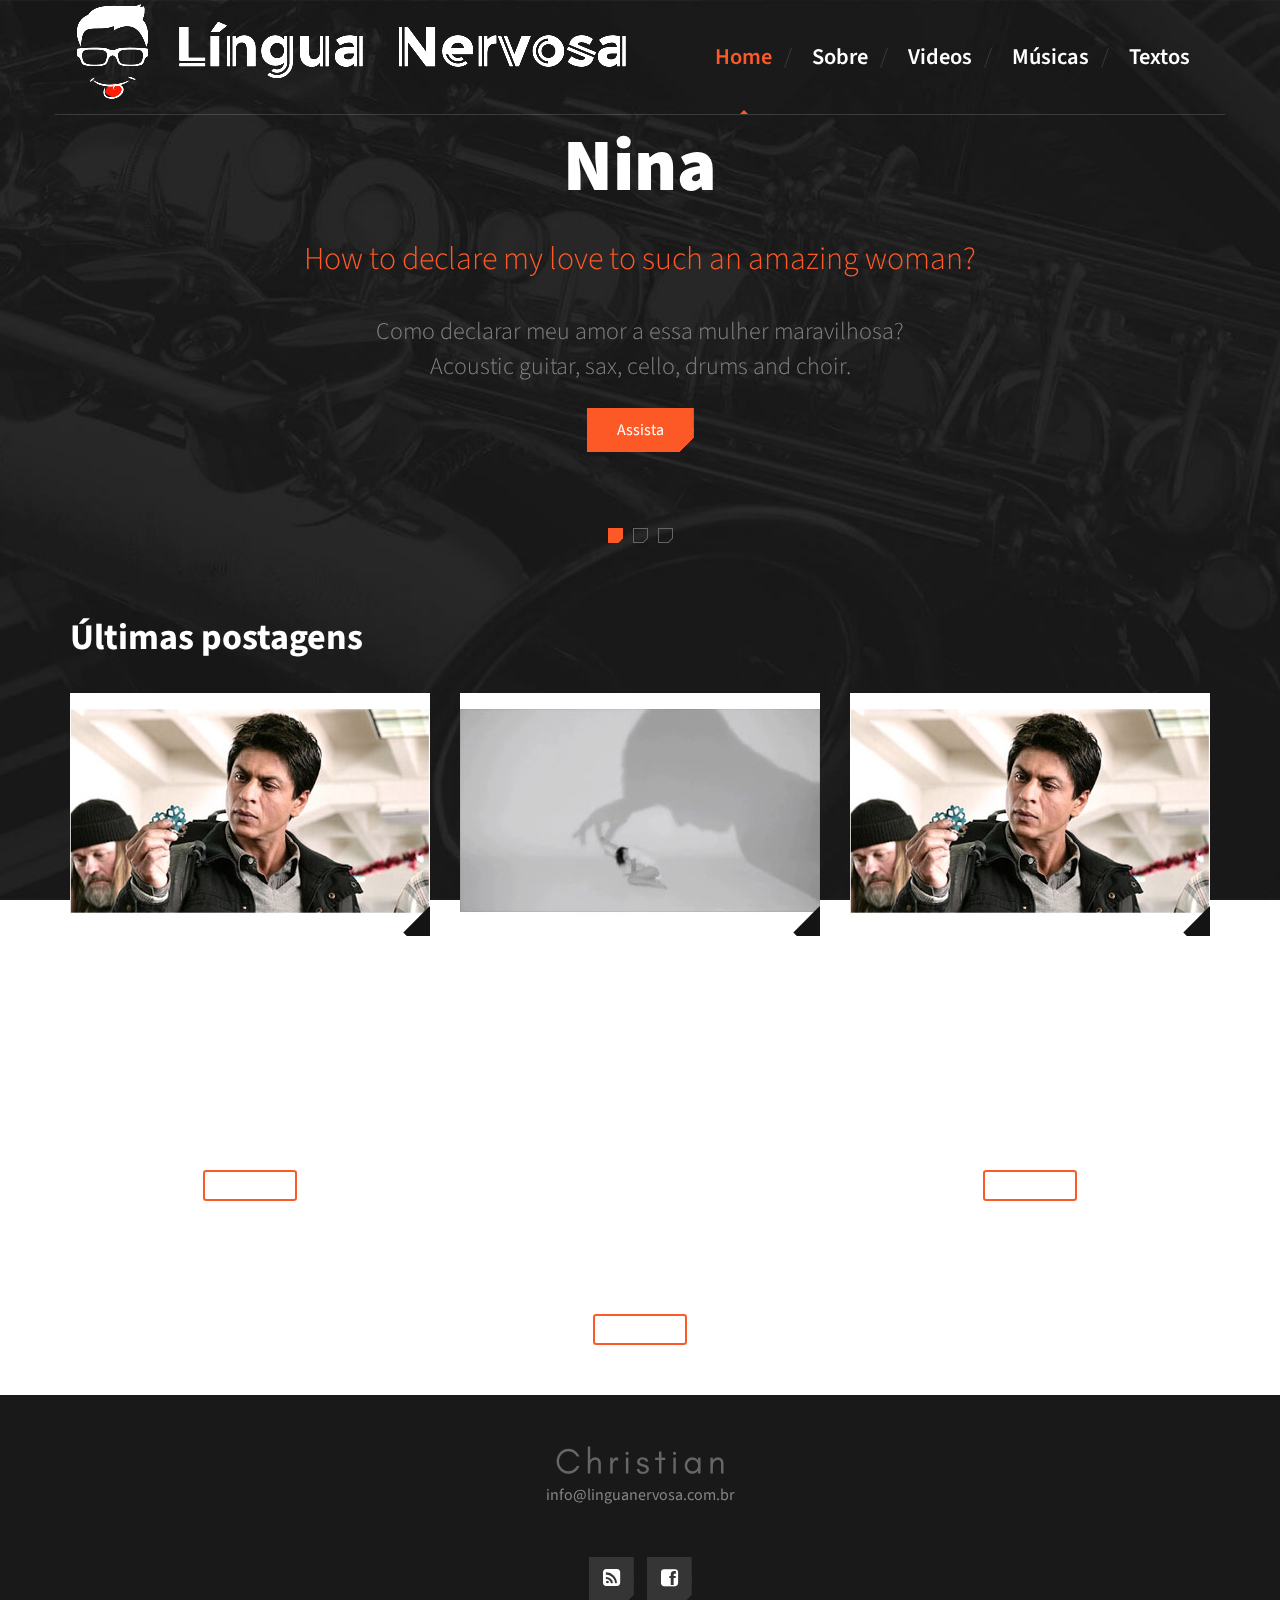
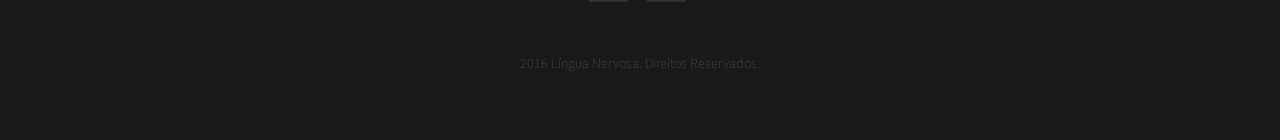
<file: site/workspace/site/WebContent/index.html>
<!DOCTYPE html>
<html lang="pt-BR">
	<head>
		<meta http-equiv="X-UA-Compatible" content="IE=edge">
		<meta name="viewport" content="width=device-width, initial-scale=1.0,maximum-scale=1">

		<meta name="author" content="Christian Peixoto" />
		<meta http-equiv="content-type" content="text/html; charset=utf-8" />
		<meta name="copyright" content="© 2016 Christian Peixoto" />
		<meta name="description" content="Index do Língua nervosa" />
		<meta name="keywords" content="língua nervosa, index, música, vídeo, livros, textos, histórias, contos" />  
		
		<title>Língua Nervosa</title>
		<!-- Loading third party fonts -->
		<link href="http://fonts.googleapis.com/css?family=Source+Sans+Pro:300,400,600,700,900" rel="stylesheet" type="text/css">
		<link href="fonts/font-awesome.min.css" rel="stylesheet" type="text/css">
		<!-- Loading main css file -->
		<link rel="stylesheet" href="css/style.min.css">
		<link rel="stylesheet" href="css/vegas.min.css">

		<link rel="apple-touch-icon" sizes="180x180" href="/apple-touch-icon.png?v=BGBqNkpn4z">
		<link rel="icon" type="image/png" href="/favicon-32x32.png?v=BGBqNkpn4z" sizes="32x32">
		<link rel="icon" type="image/png" href="/favicon-16x16.png?v=BGBqNkpn4z" sizes="16x16">
		<link rel="manifest" href="/manifest.json?v=BGBqNkpn4z">
		<link rel="mask-icon" href="/safari-pinned-tab.svg?v=BGBqNkpn4z" color="#5bbad5">
		<link rel="shortcut icon" href="/favicon.ico?v=BGBqNkpn4z">
		<meta name="theme-color" content="#ffffff">
		
		<!--[if lt IE 9]>
		<script src="js/ie-support/html5.js"></script>
		<script src="js/ie-support/respond.js"></script>
		<![endif]-->

	</head>

	<body class="header-collapse">
		
		<div id="site-content">
			<header class="site-header">
				<div class="container">
					<a href="index.html" id="branding">
						<picture>
						  <source srcset="dummy/logo.png" media="(min-width: 800px)">
						  <img srcset="dummy/logo_small.png" alt="Língua Nervosa Logo">
						</picture>
					</a> <!-- #branding -->
					
					<nav class="main-navigation">
						<button type="button" class="toggle-menu"><i class="fa fa-bars"></i></button>
						<ul class="menu">
							<li class="menu-item current-menu-item"><a href="index.html">Home</a></li>
							<li class="menu-item"><a href="about.html">Sobre</a></li>
							<li class="menu-item"><a href="gallery.html">Videos</a></li>
							<li class="menu-item"><a href="download.html">Músicas</a></li>
							<li class="menu-item"><a href="blog.html">Textos</a></li>
							<!-- 
							<li class="menu-item"><a href="contact.html">Contato</a></li>
							 -->
						</ul> <!-- .menu -->
					</nav> <!-- .main-navigation -->
					<div class="mobile-menu"></div>
				</div>
			</header> <!-- .site-header -->
			
			<div class="hero">
				<div class="slider">
					<ul class="slides">
						<li class="lazy-bg" data-bg-color="transparent">
							<div class="container">
								<h2 class="slide-title">Nina</h2>
								<h3 class="slide-subtitle">How to declare my love to such an amazing woman?</h3>
								<p class="slide-desc">Como declarar meu amor a essa mulher maravilhosa? <br />Acoustic guitar, sax, cello, drums and choir.</p>

								<a href="gallery.html" class="button cut-corner">Assista</a>
							</div>
						</li>
						<li class="lazy-bg" data-bg-color="transparent">
							<div class="container">
								<h2 class="slide-title">I won't be your lover</h2>
								<h3 class="slide-subtitle">I will rule my own life without you</h3>
								<p class="slide-desc">Vou governar minha vida sem você. <br>Guitars, bass, drums and choir.</p>

								<a href="download.html" class="button cut-corner">Ouça</a>
							</div>
						</li>
						<li class="lazy-bg" data-bg-color="transparent">
							<div class="container">
								<h2 class="slide-title">A alternativa de Roberto</h2>
								<h3 class="slide-subtitle">Inspirado no filme De caso com o acaso, de 1998</h3>
								<p class="slide-desc">Em outro universo, Roberto preferiria sorvete a picolés.<br />Não gostaria de uvas, mas adoraria morangos...</p>

								<a href="blogpage.html?id=3" class="button cut-corner">Leia</a>
							</div>
						</li>
					</ul>
				</div>
			</div>
			
			<main class="main-content">
				<!-- 
				<div class="fullwidth-block testimonial-section">
					<div class="container">
						<div class="quote-slider">
							<ul class="slides">
								<li>
									<blockquote>
										<p>"Sed ut perspiciatis unde omnis iste natus error sit voluptatem accusantium doloremque laudantium totam rem aperiam eaque ipsa quae ab illo inventore veritatis et quasi architecto beatae vitae dicta sunt explicabo"</p>
										<cite>John Smith</cite>
										<span>Corporation CEO, books author</span>
									</blockquote>
								</li>
								<li>
									<blockquote>
										<p>"Iste natus error sit voluptatem accusantium doloremque laudantium totam rem aperiam eaque ipsa quae ab illo inventore veritatis et quasi architecto beatae vitae dicta sunt explicabo"</p>
										<cite>John Smith</cite>
										<span>Corporation CEO, books author</span>
									</blockquote>
								</li>
							</ul>
						</div>
					</div>
				</div>
				-->
				<!-- .testimonial-section -->

				<!-- 
				<div class="fullwidth-block upcoming-event-section" data-bg-color="#191919">
					<div class="container">
						<header class="section-header">
							<h2 class="section-title">Upcoming events</h2>

							<div class="event-nav">
								<a class="prev" id="event-prev" href="#"><i class="fa fa-caret-left"></i></a>
	    						<a class="next" id="event-next" href="#"><i class="fa fa-caret-right"></i></a>
							</div> 

						</header> 
						<div class="event-carousel">
							
							<div class="event">
								<div class="entry-date">
									<div class="date">23</div>
									<span class="month">Jun</span>
								</div>
								<h2 class="entry-title"><a href="#">Sed et persipiatis unde omnis iste natus</a></h2>
								<p>Lorem ipsum dolor sit amet, consectetur adipisicing elit. Aliquid temporibus quos aspernatur</p>
							</div> 
							
							
							<div class="event">
								<div class="entry-date">
									<div class="date">23</div>
									<span class="month">Jun</span>
								</div>
								<h2 class="entry-title"><a href="#">Sed et persipiatis unde omnis iste natus</a></h2>
								<p>Lorem ipsum dolor sit amet, consectetur adipisicing elit. Aliquid temporibus quos aspernatur</p>
							</div> 
							
							
							<div class="event">
								<div class="entry-date">
									<div class="date">23</div>
									<span class="month">Jun</span>
								</div>
								<h2 class="entry-title"><a href="#">Sed et persipiatis unde omnis iste natus</a></h2>
								<p>Lorem ipsum dolor sit amet, consectetur adipisicing elit. Aliquid temporibus quos aspernatur</p>
							</div> 
							
							
							<div class="event">
								<div class="entry-date">
									<div class="date">23</div>
									<span class="month">Jun</span>
								</div>
								<h2 class="entry-title"><a href="#">Sed et persipiatis unde omnis iste natus</a></h2>
								<p>Lorem ipsum dolor sit amet, consectetur adipisicing elit. Aliquid temporibus quos aspernatur </p>
							</div> 
							
							
							<div class="event">
								<div class="entry-date">
									<div class="date">23</div>
									<span class="month">Jun</span>
								</div>
								<h2 class="entry-title"><a href="#">Sed et persipiatis unde omnis iste natus</a></h2>
								<p>Lorem ipsum dolor sit amet, consectetur adipisicing elit. Aliquid temporibus quos aspernatur </p>
							</div>
							
						</div> 
					</div> 
				</div> 
				 -->
				<!-- .upcoming-event-section -->

				<div class="fullwidth-block why-chooseus-section">
					<div class="container">
						<h2 class="section-title">Últimas postagens</h2>

						<div class="row">
							<div class="col-md-4">
								<div class="feature">
									<figure class="cut-corner">
											<img class="blogpage-image-1" src="dummy/branco.jpg" alt="">
									</figure>
									<h3 class="feature-title blogpage-title-1">Carregando</h3>
									<div class="blogpage-text-1">
										<p>...</p>
									</div>
									<a class="btn btn-xs blogpage-link-1" href="blogpage.html?id=1">Continue lendo... </a>
								</div> <!-- .feature -->
							</div>
							<div class="col-md-4">
								<div class="feature">
									<figure class="cut-corner">
										<img class="blogpage-image-2" src="dummy/branco.jpg" alt="">
									</figure>
									<h3 class="feature-title blogpage-title-2">Carregando</h3>
									<div class="blogpage-text-2">
										<p>...</p>
									</div>
									<a class="btn btn-xs blogpage-link-2" href="blogpage.html?id=2">Continue lendo...</a>
								</div> <!-- .feature -->
							</div>
							<div class="col-md-4">
								<div class="feature">
									<figure class="cut-corner">
										<img class="blogpage-image-3" src="dummy/branco.jpg" alt="">
									</figure>
									<h3 class="feature-title blogpage-title-3">Carregando</h3>
									<div class="blogpage-text-3">
										<p>...</p>
									</div>
									<a class="btn btn-xs blogpage-link-3" href="blogpage.html?id=3">Continue lendo...</a>
								</div> <!-- .feature -->
							</div>
						</div>
					</div> <!-- .container -->
				</div> <!-- .why-chooseus-section -->
			</main> <!-- .main-content -->

			<footer class="site-footer">
				<div class="container">
					<img src="dummy/logo-footer.png" alt="Língua Nervosa">
					
					<address>
						<a href="mailto:info@linguanervosa.com.br">info@linguanervosa.com.br</a> 
					</address> 
					
					<!-- 
					<form action="#" class="newsletter-form">
						<input type="email" placeholder="Enter your email to join newsletter...">
						<input type="submit" class="button cut-corner" value="Subscribe">
					</form> 
					 -->
					<!-- .newsletter-form -->
					
					<div class="social-links">
						<a href="feed.xml"><i class="fa fa-rss-square"></i></a>
						<a href="https://www.facebook.com/nervoustongue/" target="_blank"><i class="fa fa-facebook-square"></i></a>
					<!-- 
						<a href="#"><i class="fa fa-twitter"></i></a>
						<a href="#"><i class="fa fa-google-plus"></i></a>
						<a href="#"><i class="fa fa-pinterest"></i></a>
					 -->
					</div> 
					<!-- .social-links -->
					
					<p class="copy">2016 Língua Nervosa. Direitos Reservados.</p>
				</div>
			</footer> <!-- .site-footer -->

		</div> <!-- #site-content -->

		<script src="js/jquery-1.11.1.min.js"></script>
		<script src="js/plugins.min.js"></script>
		<script src="js/app.min.js"></script>
		<script src="js/vegas.min.js"></script>
		<script type="text/javascript">
		$(function(){
			var page = "8";
			var qtdItemByPage = 3;
			var item3 = parseInt(page) * qtdItemByPage;
			var item2 = item3 - 1;
			var item1 = item3 - 2;			
			
			$.getJSON( "blog/page-"+item1.toString()+".json", function( data ) {
				$( ".blogpage-title-1" ).html( data.title );					  
				$( ".blogpage-image-1" ).attr( "src", "blog/img/" + data.image + ".jpg" );					  
				$( ".blogpage-text-1" ).html( data.piece );	
				$( ".blogpage-link-1" ).attr( "href","blogpage.html?id="+item1.toString()+"&page="+page );					  
			});
			
			$.getJSON( "blog/page-"+item2.toString()+".json", function( data ) {
				$( ".blogpage-title-2" ).html( data.title );					  
				$( ".blogpage-image-2" ).attr( "src", "blog/img/" + data.image + ".jpg" );					  
				$( ".blogpage-text-2" ).html( data.piece );					  
				$( ".blogpage-link-2" ).attr( "href","blogpage.html?id="+item2.toString()+"&page="+page );					  
			});
		
			$.getJSON( "blog/page-"+item3.toString()+".json", function( data ) {
				$( ".blogpage-title-3" ).html( data.title );					  
				$( ".blogpage-image-3" ).attr( "src", "blog/img/" + data.image + ".jpg" );					  
				$( ".blogpage-text-3" ).html( data.piece );					  
				$( ".blogpage-link-3" ).attr( "href","blogpage.html?id="+item3.toString()+"&page="+page );					  
			});
			
		});
		</script>		
		<script>
		  (function(i,s,o,g,r,a,m){i['GoogleAnalyticsObject']=r;i[r]=i[r]||function(){
		  (i[r].q=i[r].q||[]).push(arguments)},i[r].l=1*new Date();a=s.createElement(o),
		  m=s.getElementsByTagName(o)[0];a.async=1;a.src=g;m.parentNode.insertBefore(a,m)
		  })(window,document,'script','https://www.google-analytics.com/analytics.js','ga');
		
		  ga('create', 'UA-86122482-1', 'auto');
		  ga('send', 'pageview');		
		</script>		

	</body>

</html>
</file>
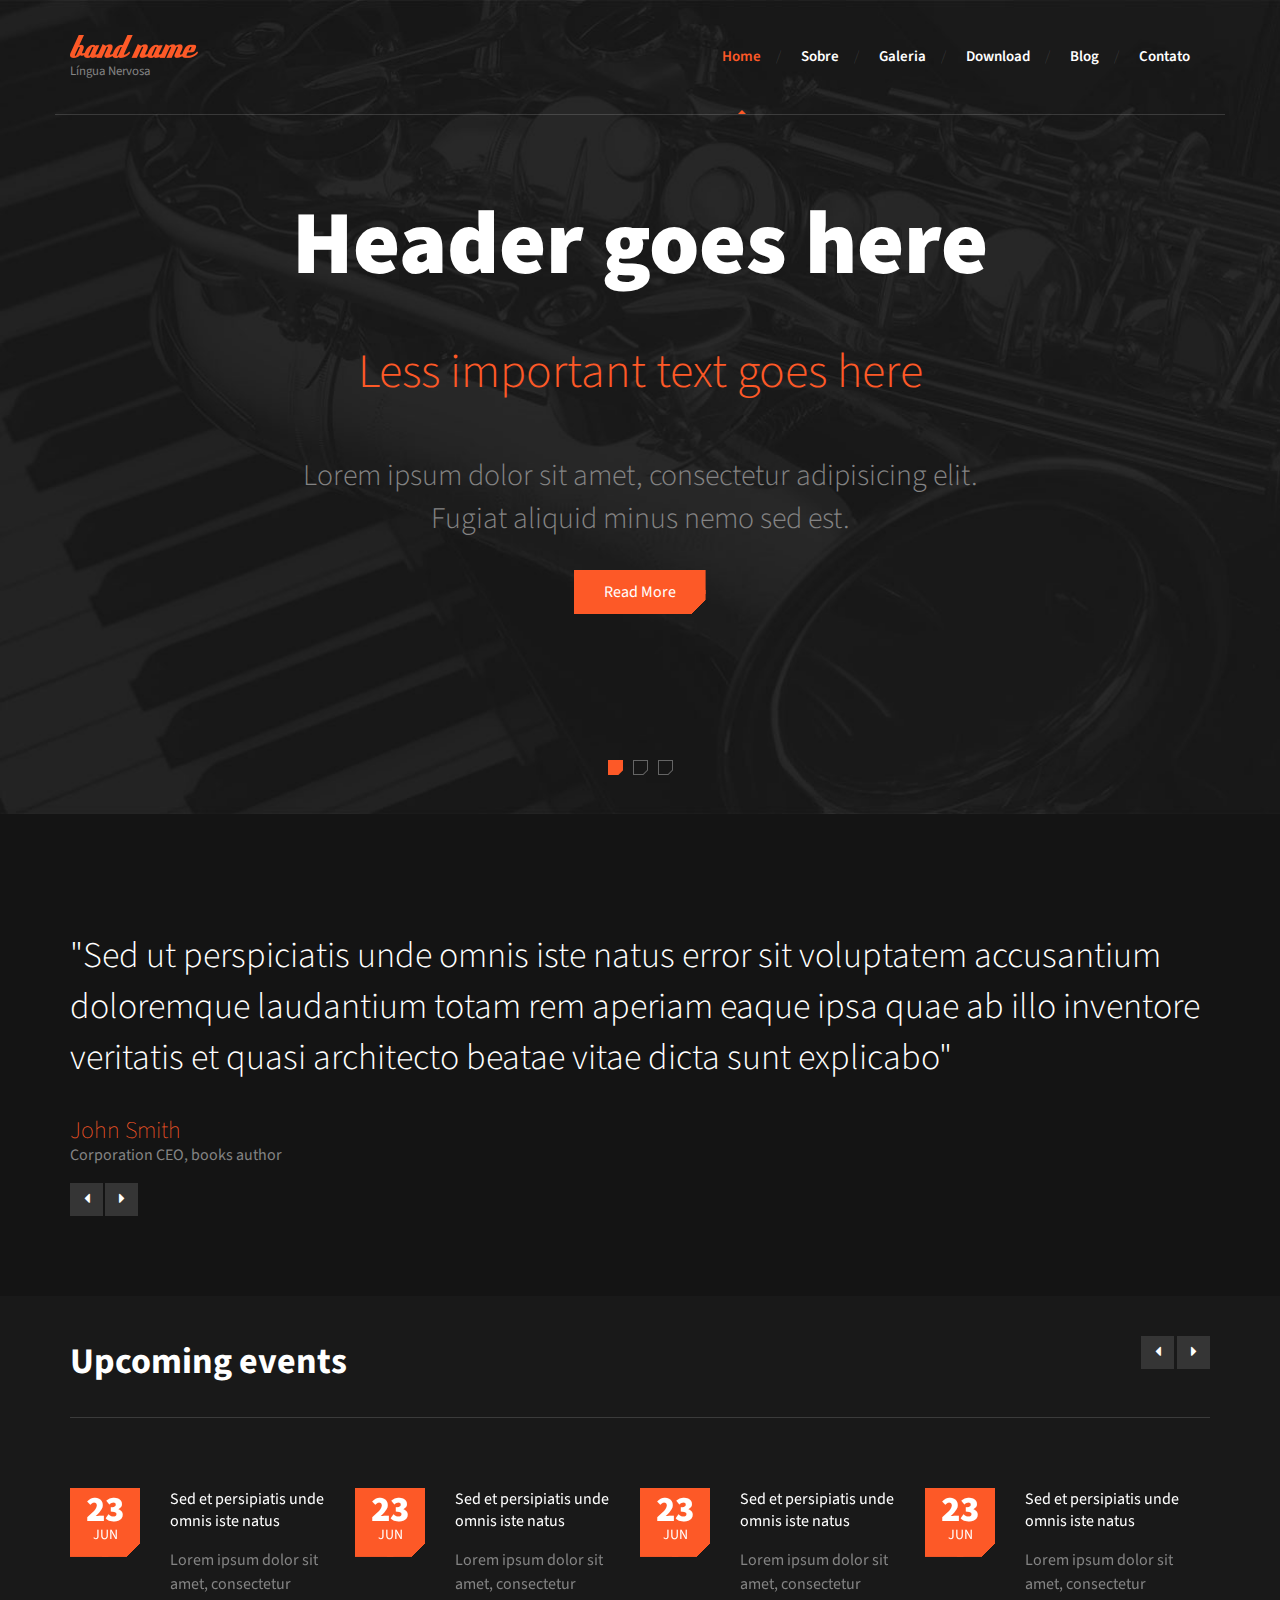
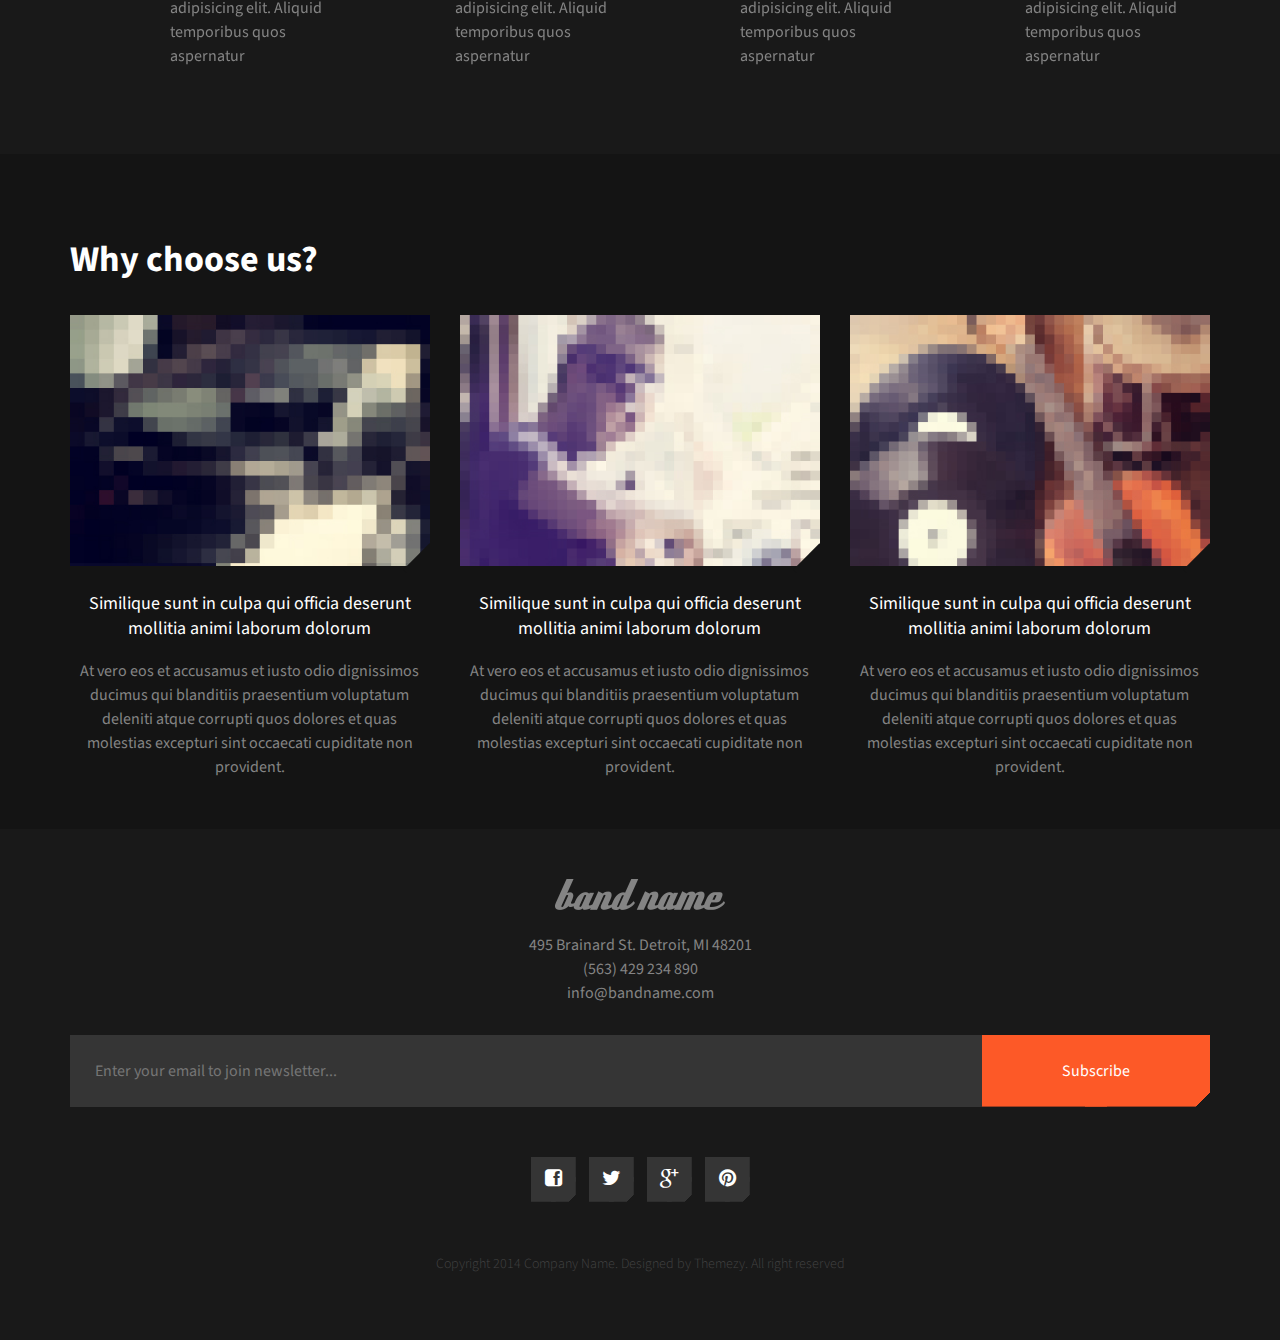
<file: site/workspace/.metadata/.plugins/org.eclipse.wst.server.core/tmp0/site/index.html>
<!DOCTYPE html>
<html lang="en">
	<head>
		<meta charset="UTF-8">
		<meta http-equiv="X-UA-Compatible" content="IE=edge">
		<meta name="viewport" content="width=device-width, initial-scale=1.0,maximum-scale=1">
		
		<title>Língua Nervosa</title>
		<!-- Loading third party fonts -->
		<link href="http://fonts.googleapis.com/css?family=Source+Sans+Pro:300,400,600,700,900" rel="stylesheet" type="text/css">
		<link href="fonts/font-awesome.min.css" rel="stylesheet" type="text/css">
		<!-- Loading main css file -->
		<link rel="stylesheet" href="style.css">
		
		<!--[if lt IE 9]>
		<script src="js/ie-support/html5.js"></script>
		<script src="js/ie-support/respond.js"></script>
		<![endif]-->

	</head>

	<body class="header-collapse">
		
		<div id="site-content">
			<header class="site-header">
				<div class="container">
					<a href="index.html" id="branding">
						<img src="dummy/logo.png" alt="Site Title">
						<small class="site-description">Língua Nervosa</small>
					</a> <!-- #branding -->
					
					<nav class="main-navigation">
						<button type="button" class="toggle-menu"><i class="fa fa-bars"></i></button>
						<ul class="menu">
							<li class="menu-item current-menu-item"><a href="index.html">Home</a></li>
							<li class="menu-item"><a href="about.html">Sobre</a></li>
							<li class="menu-item"><a href="gallery.html">Galeria</a></li>
							<li class="menu-item"><a href="download.html">Download</a></li>
							<li class="menu-item"><a href="blog.html">Blog</a></li>
							<li class="menu-item"><a href="contact.html">Contato</a></li>
						</ul> <!-- .menu -->
					</nav> <!-- .main-navigation -->
					<div class="mobile-menu"></div>
				</div>
			</header> <!-- .site-header -->
			
			<div class="hero">
				<div class="slider">
					<ul class="slides">
						<li class="lazy-bg" data-background="dummy/slide-1.jpg">
							<div class="container">
								<h2 class="slide-title">Header goes here</h2>
								<h3 class="slide-subtitle">Less important text goes here</h3>
								<p class="slide-desc">Lorem ipsum dolor sit amet, consectetur adipisicing elit. <br>Fugiat aliquid minus nemo sed est.</p>

								<a href="#" class="button cut-corner">Read More</a>
							</div>
						</li>
						<li class="lazy-bg" data-background="dummy/slide-2.jpg">
							<div class="container">
									<h2 class="slide-title">Header goes here</h2>
									<h3 class="slide-subtitle">Less important text goes here</h3>
									<p class="slide-desc">Lorem ipsum dolor sit amet, consectetur adipisicing elit. <br>Fugiat aliquid minus nemo sed est.</p>

									<a href="#" class="button cut-corner">Read More</a>
							</div>
						</li>
						<li class="lazy-bg" data-background="dummy/slide-3.jpg">
							<div class="container">
									<h2 class="slide-title">Header goes here</h2>
									<h3 class="slide-subtitle">Less important text goes here</h3>
									<p class="slide-desc">Lorem ipsum dolor sit amet, consectetur adipisicing elit. <br>Fugiat aliquid minus nemo sed est.</p>

									<a href="#" class="button cut-corner">Read More</a>
							</div>
						</li>
					</ul>
				</div>
			</div>
			
			<main class="main-content">
				<div class="fullwidth-block testimonial-section">
					<div class="container">
						<div class="quote-slider">
							<ul class="slides">
								<li>
									<blockquote>
										<p>"Sed ut perspiciatis unde omnis iste natus error sit voluptatem accusantium doloremque laudantium totam rem aperiam eaque ipsa quae ab illo inventore veritatis et quasi architecto beatae vitae dicta sunt explicabo"</p>
										<cite>John Smith</cite>
										<span>Corporation CEO, books author</span>
									</blockquote>
								</li>
								<li>
									<blockquote>
										<p>"Iste natus error sit voluptatem accusantium doloremque laudantium totam rem aperiam eaque ipsa quae ab illo inventore veritatis et quasi architecto beatae vitae dicta sunt explicabo"</p>
										<cite>John Smith</cite>
										<span>Corporation CEO, books author</span>
									</blockquote>
								</li>
							</ul>
						</div>
					</div>
				</div> <!-- .testimonial-section -->

				<div class="fullwidth-block upcoming-event-section" data-bg-color="#191919">
					<div class="container">
						<header class="section-header">
							<h2 class="section-title">Upcoming events</h2>

							<div class="event-nav">
								<a class="prev" id="event-prev" href="#"><i class="fa fa-caret-left"></i></a>
	    						<a class="next" id="event-next" href="#"><i class="fa fa-caret-right"></i></a>
							</div> <!-- .event-nav -->

						</header> <!-- .section-header -->
						<div class="event-carousel">
							
							<div class="event">
								<div class="entry-date">
									<div class="date">23</div>
									<span class="month">Jun</span>
								</div>
								<h2 class="entry-title"><a href="#">Sed et persipiatis unde omnis iste natus</a></h2>
								<p>Lorem ipsum dolor sit amet, consectetur adipisicing elit. Aliquid temporibus quos aspernatur</p>
							</div> <!-- .event -->
							
							
							<div class="event">
								<div class="entry-date">
									<div class="date">23</div>
									<span class="month">Jun</span>
								</div>
								<h2 class="entry-title"><a href="#">Sed et persipiatis unde omnis iste natus</a></h2>
								<p>Lorem ipsum dolor sit amet, consectetur adipisicing elit. Aliquid temporibus quos aspernatur</p>
							</div> <!-- .event -->
							
							
							<div class="event">
								<div class="entry-date">
									<div class="date">23</div>
									<span class="month">Jun</span>
								</div>
								<h2 class="entry-title"><a href="#">Sed et persipiatis unde omnis iste natus</a></h2>
								<p>Lorem ipsum dolor sit amet, consectetur adipisicing elit. Aliquid temporibus quos aspernatur</p>
							</div> <!-- .event -->
							
							
							<div class="event">
								<div class="entry-date">
									<div class="date">23</div>
									<span class="month">Jun</span>
								</div>
								<h2 class="entry-title"><a href="#">Sed et persipiatis unde omnis iste natus</a></h2>
								<p>Lorem ipsum dolor sit amet, consectetur adipisicing elit. Aliquid temporibus quos aspernatur </p>
							</div> <!-- .event -->
							
							
							<div class="event">
								<div class="entry-date">
									<div class="date">23</div>
									<span class="month">Jun</span>
								</div>
								<h2 class="entry-title"><a href="#">Sed et persipiatis unde omnis iste natus</a></h2>
								<p>Lorem ipsum dolor sit amet, consectetur adipisicing elit. Aliquid temporibus quos aspernatur </p>
							</div> <!-- .event -->
							
						</div> <!-- .event-carousel -->
					</div> <!-- .container -->
				</div> <!-- .upcoming-event-section -->

				<div class="fullwidth-block why-chooseus-section">
					<div class="container">
						<h2 class="section-title">Why choose us?</h2>

						<div class="row">
							<div class="col-md-4">
								<div class="feature">
									<figure class="cut-corner">
										<img src="dummy/medium-image-1.jpg" alt="">
									</figure>
									<h3 class="feature-title">Similique sunt in culpa qui officia deserunt mollitia animi laborum dolorum</h3>
									<p>At vero eos et accusamus et iusto odio dignissimos ducimus qui blanditiis praesentium voluptatum deleniti atque corrupti quos dolores et quas molestias excepturi sint occaecati cupiditate non provident.</p>
								</div> <!-- .feature -->
							</div>
							<div class="col-md-4">
								<div class="feature">
									<figure class="cut-corner">
										<img src="dummy/medium-image-2.jpg" alt="">
									</figure>
									<h3 class="feature-title">Similique sunt in culpa qui officia deserunt mollitia animi laborum dolorum</h3>
									<p>At vero eos et accusamus et iusto odio dignissimos ducimus qui blanditiis praesentium voluptatum deleniti atque corrupti quos dolores et quas molestias excepturi sint occaecati cupiditate non provident.</p>
								</div> <!-- .feature -->
							</div>
							<div class="col-md-4">
								<div class="feature">
									<figure class="cut-corner">
										<img src="dummy/medium-image-3.jpg" alt="">
									</figure>
									<h3 class="feature-title">Similique sunt in culpa qui officia deserunt mollitia animi laborum dolorum</h3>
									<p>At vero eos et accusamus et iusto odio dignissimos ducimus qui blanditiis praesentium voluptatum deleniti atque corrupti quos dolores et quas molestias excepturi sint occaecati cupiditate non provident.</p>
								</div> <!-- .feature -->
							</div>
						</div>
					</div> <!-- .container -->
				</div> <!-- .why-chooseus-section -->
			</main> <!-- .main-content -->

			<footer class="site-footer">
				<div class="container">
					<img src="dummy/logo-footer.png" alt="Site Name">
					
					<address>
						<p>495 Brainard St. Detroit, MI 48201 <br><a href="tel:354543543">(563) 429 234 890</a> <br> <a href="mailto:info@bandname.com">info@bandname.com</a></p> 
					</address> 
					
					<form action="#" class="newsletter-form">
						<input type="email" placeholder="Enter your email to join newsletter...">
						<input type="submit" class="button cut-corner" value="Subscribe">
					</form> <!-- .newsletter-form -->
					
					<div class="social-links">
						<a href="#"><i class="fa fa-facebook-square"></i></a>
						<a href="#"><i class="fa fa-twitter"></i></a>
						<a href="#"><i class="fa fa-google-plus"></i></a>
						<a href="#"><i class="fa fa-pinterest"></i></a>
					</div> <!-- .social-links -->
					
					<p class="copy">Copyright 2014 Company Name. Designed by Themezy. All right reserved</p>
				</div>
			</footer> <!-- .site-footer -->

		</div> <!-- #site-content -->

		<script src="js/jquery-1.11.1.min.js"></script>		
		<script src="js/plugins.js"></script>
		<script src="js/app.js"></script>
		
	</body>

</html>
</file>
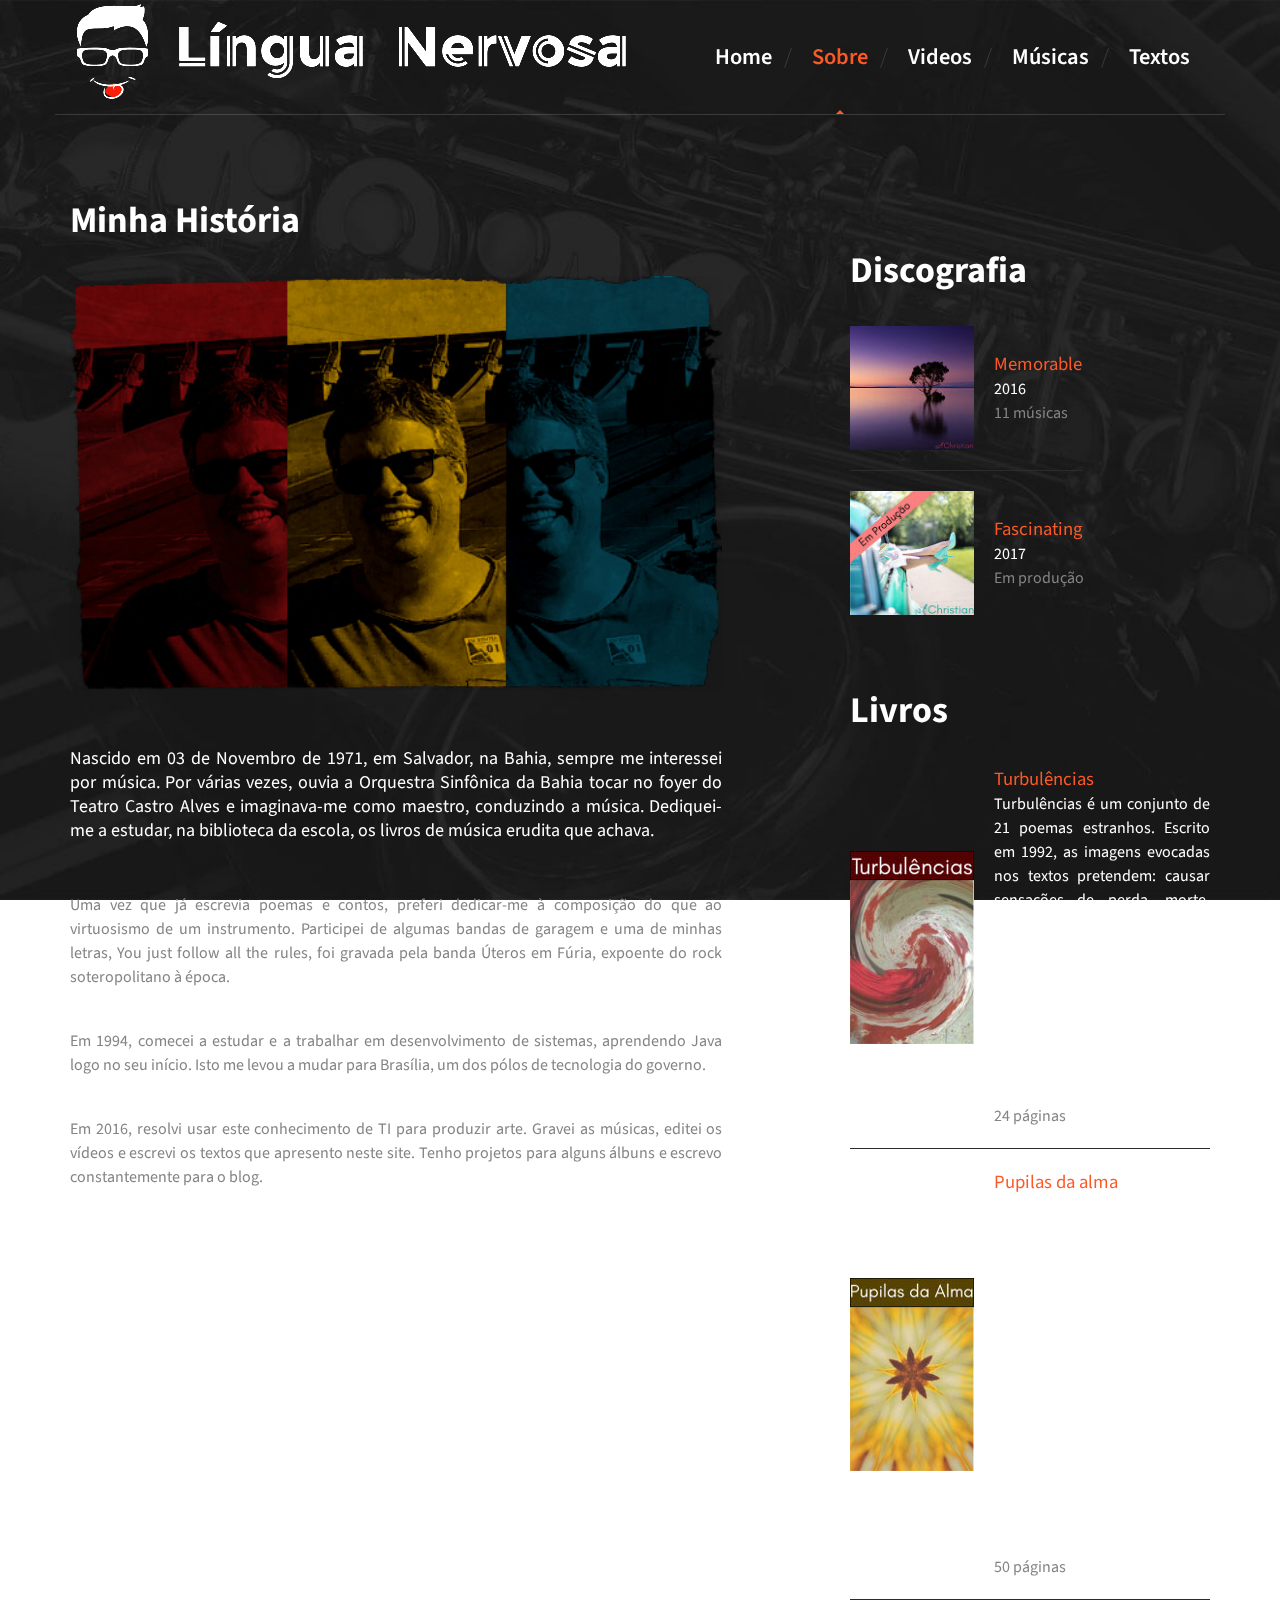
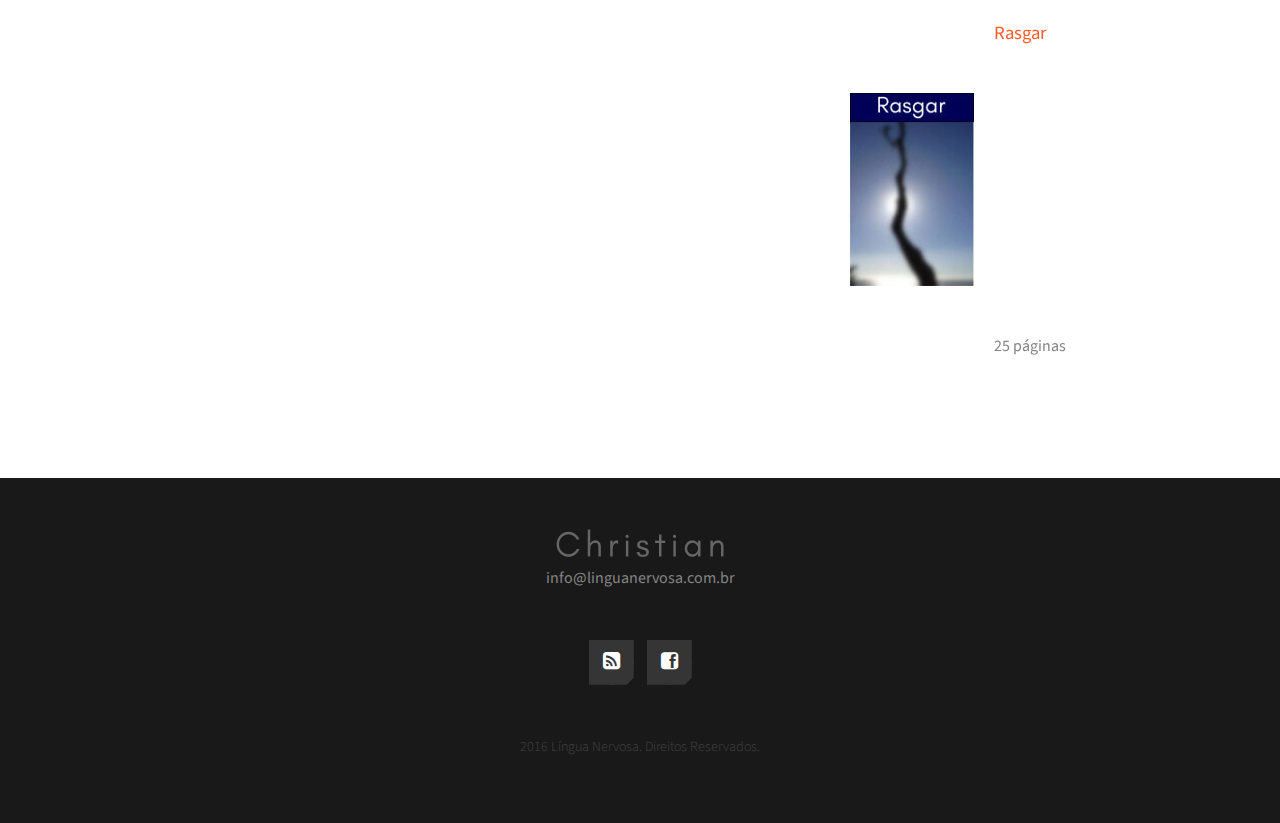
<file: site/workspace/site/WebContent/about.html>
<!DOCTYPE html>
<html lang="pt-BR">
	<head>
		<meta http-equiv="X-UA-Compatible" content="IE=edge">
		<meta name="viewport" content="width=device-width, initial-scale=1.0,maximum-scale=1">

		<meta name="author" content="Christian Peixoto" />
		<meta http-equiv="content-type" content="text/html; charset=utf-8" />
		<meta name="copyright" content="© 2016 Christian Peixoto" />
		<meta name="description" content="Sobre do Língua nervosa" />
		<meta name="keywords" content="língua nervosa, sobre, biografia, livros, discografia" />  
		
		<title>Sobre| Língua Nervosa</title>
		<!-- Loading third party fonts -->
		<link href="http://fonts.googleapis.com/css?family=Source+Sans+Pro:300,400,600,700,900" rel="stylesheet" type="text/css">
		<link href="fonts/font-awesome.min.css" rel="stylesheet" type="text/css">
		<!-- Loading main css file -->
		<link rel="stylesheet" href="css/style.min.css">
		<link rel="stylesheet" href="css/vegas.min.css">
		<link rel="shortcut icon" type="image/png" href="favicon.ico"/>
		
		<!--[if lt IE 9]>
		<script src="js/ie-support/html5.js"></script>
		<script src="js/ie-support/respond.js"></script>
		<![endif]-->

	</head>

	<body>
		
		<div id="site-content">
			<header class="site-header">
				<div class="container">
					<a href="index.html" id="branding">
						<picture>
						  <source srcset="dummy/logo.png" media="(min-width: 800px)">
						  <img srcset="dummy/logo_small.png" alt="Língua Nervosa Logo">
						</picture>
					</a> <!-- #branding -->
					
					<nav class="main-navigation">
						<button type="button" class="toggle-menu"><i class="fa fa-bars"></i></button>
						<ul class="menu">
							<li class="menu-item"><a href="index.html">Home</a></li>
							<li class="menu-item current-menu-item"><a href="about.html">Sobre</a></li>
							<li class="menu-item"><a href="gallery.html">Videos</a></li>
							<li class="menu-item"><a href="download.html">Músicas</a></li>
							<li class="menu-item"><a href="blog.html">Textos</a></li>
							<!-- 
							<li class="menu-item"><a href="contact.html">Contato</a></li>
							 -->
						</ul> <!-- .menu -->
					</nav> <!-- .main-navigation -->
					<div class="mobile-menu"></div>
				</div>
			</header> <!-- .site-header -->
			
			<main class="main-content">
				<div class="fullwidth-block inner-content">
					<div class="container">
						<div class="row">
							<div class="col-md-7">
								<div class="content sobre">
									<h2 class="entry-title">Minha História</h2>
									<figure class="featured-image">
										<img src="dummy/post-image.png" alt="imagem do artista">
									</figure>
									<p class="leading">Nascido em 03 de Novembro de 1971, em Salvador, na Bahia, sempre me interessei por música. Por várias vezes, ouvia a Orquestra Sinfônica da Bahia tocar no foyer do Teatro Castro Alves e imaginava-me como maestro, conduzindo a música. 
									Dediquei-me a estudar, na biblioteca da escola, os livros de música erudita que achava.</p>
									<p>Uma vez que já escrevia poemas e contos, preferi dedicar-me à composição do que ao virtuosismo de um instrumento. Participei de algumas bandas de garagem e uma de minhas letras, You just follow all the rules, foi gravada pela banda Úteros em Fúria, expoente do rock soteropolitano à época.</p>
									<p>Em 1994, comecei a estudar e a trabalhar em desenvolvimento de sistemas, aprendendo Java logo no seu início. Isto me levou a mudar para Brasília, um dos pólos de tecnologia do governo.</p>
									<p>Em 2016, resolvi usar este conhecimento de TI para produzir arte. Gravei as músicas, editei os vídeos e escrevi os textos que apresento neste site. Tenho projetos para alguns álbuns e escrevo constantemente para o blog.</p> 
								</div>
							</div>
							<div class="col-md-4 col-md-push-1">
								<aside class="sidebar">
									<div class="widget">
										<h3 class="widget-title">Discografia</h3>
										<ul class="discography-list">
											<li>
												<figure class="cover"><img src="dummy/memorable.jpg" alt="Memorable"></figure>
												<div class="detail">
													<h3><a href="download.html">Memorable</a></h3>
													<span class="year">2016</span>
													<span class="track">11 músicas</span>
												</div>
											</li>
											<li>
												<figure class="cover"><img src="dummy/fascinating.jpg" alt="Fascinating"></figure>
												<div class="detail">
													<h3><a href="download2.html">Fascinating</a></h3>
													<span class="year">2017</span>
													<span class="track">Em produção</span>
												</div>
											</li>
										</ul>
									</div>
									<div class="widget">
										<h3 class="widget-title">Livros</h3>
										<ul class="discography-list">
											<li>
												<figure class="cover"><img src="dummy/turbulencias.jpg" alt="Turbulências"></figure>
												<div class="detail">
													<h3><a href="books/Turbulencias.pdf" download>Turbulências</a></h3>
													<span class="year">Turbulências é um conjunto de 21 poemas estranhos. Escrito em 1992, as imagens evocadas nos textos pretendem: causar sensações de perda, morte, dúvida; levantar questões íntimas; provocar arrependimentos; suscitar devaneios; destruir a inocência. Sendo o primeiro livro, Turbulências liberta o autor e o deixa pronto para seguir em frente.</span>
													<span class="track">24 páginas</span>
												</div>
											</li>
											<li>
												<figure class="cover"><img src="dummy/pupilas-da-alma.jpg" alt="Pupilas da alma"></figure>
												<div class="detail">
													<h3><a href="books/Pupilas-da-alma.pdf" download>Pupilas da alma</a></h3>
													<span class="year">Pupilas da Alma, de 1993,  não pode ser descrito como livro de poemas, se utilizarmos a definição mais usual. A maioria dos textos não possui estrutura nem tampouco rimas. Procurei escrever frases que me despertavam sentimentos sem intenção de expandi-los. Tem fortes influências da literatura beatnik,  Jim Morrison e haicais. Mas não adere a nenhuma estrutura formal. "Em busca da frase perfeita" seria um subtítulo ideal para este livro.</span>
													<span class="track">50 páginas</span>
												</div>
											</li>
											<li>
												<figure class="cover"><img src="dummy/rasgar.jpg" alt="Rasgar"></figure>
												<div class="detail">
													<h3><a href="books/Rasgar.pdf" download>Rasgar</a></h3>
													<span class="year">Em 1994, compilei Rasgar como uma coleção de poemas mais voltados ao amor. Desilusões, desejos e paixões são a temática. O tom romântico permeia a maior parte dos textos, finalizando com um ensaio de prosa poética. Não faltam poemas curtos e devaneios, como nas aventuras em corpos masculinos e femininos.</span>
													<span class="track">25 páginas</span>
												</div>
											</li>
										</ul>
									</div>
								</aside>
							</div>
						</div>
					</div>
				</div> <!-- .testimonial-section -->

				
			</main> <!-- .main-content -->

			<footer class="site-footer">
				<div class="container">
					<img src="dummy/logo-footer.png" alt="Língua Nervosa">
					
					<address>
						<a href="mailto:info@linguanervosa.com.br">info@linguanervosa.com.br</a> 
					</address> 
					
					<!-- 
					<form action="#" class="newsletter-form">
						<input type="email" placeholder="Enter your email to join newsletter...">
						<input type="submit" class="button cut-corner" value="Subscribe">
					</form> 
					 -->
					<!-- .newsletter-form -->
					
					<div class="social-links">
						<a href="feed.xml"><i class="fa fa-rss-square"></i></a>
						<a href="https://www.facebook.com/nervoustongue/" target="_blank"><i class="fa fa-facebook-square"></i></a>
					<!-- 
						<a href="#"><i class="fa fa-twitter"></i></a>
						<a href="#"><i class="fa fa-google-plus"></i></a>
						<a href="#"><i class="fa fa-pinterest"></i></a>
					 -->
					</div> 
					<!-- .social-links -->
					
					<p class="copy">2016 Língua Nervosa. Direitos Reservados.</p>
				</div>
			</footer> <!-- .site-footer -->

		</div> <!-- #site-content -->

		<script src="js/jquery-1.11.1.min.js"></script>		
		<script src="js/plugins.min.js"></script>
		<script src="js/app.min.js"></script>
		<script src="js/vegas.min.js"></script>
		<script>
		  (function(i,s,o,g,r,a,m){i['GoogleAnalyticsObject']=r;i[r]=i[r]||function(){
		  (i[r].q=i[r].q||[]).push(arguments)},i[r].l=1*new Date();a=s.createElement(o),
		  m=s.getElementsByTagName(o)[0];a.async=1;a.src=g;m.parentNode.insertBefore(a,m)
		  })(window,document,'script','https://www.google-analytics.com/analytics.js','ga');
		
		  ga('create', 'UA-86122482-1', 'auto');
		  ga('send', 'pageview');		
		</script>		
		
	</body>

</html>
</file>
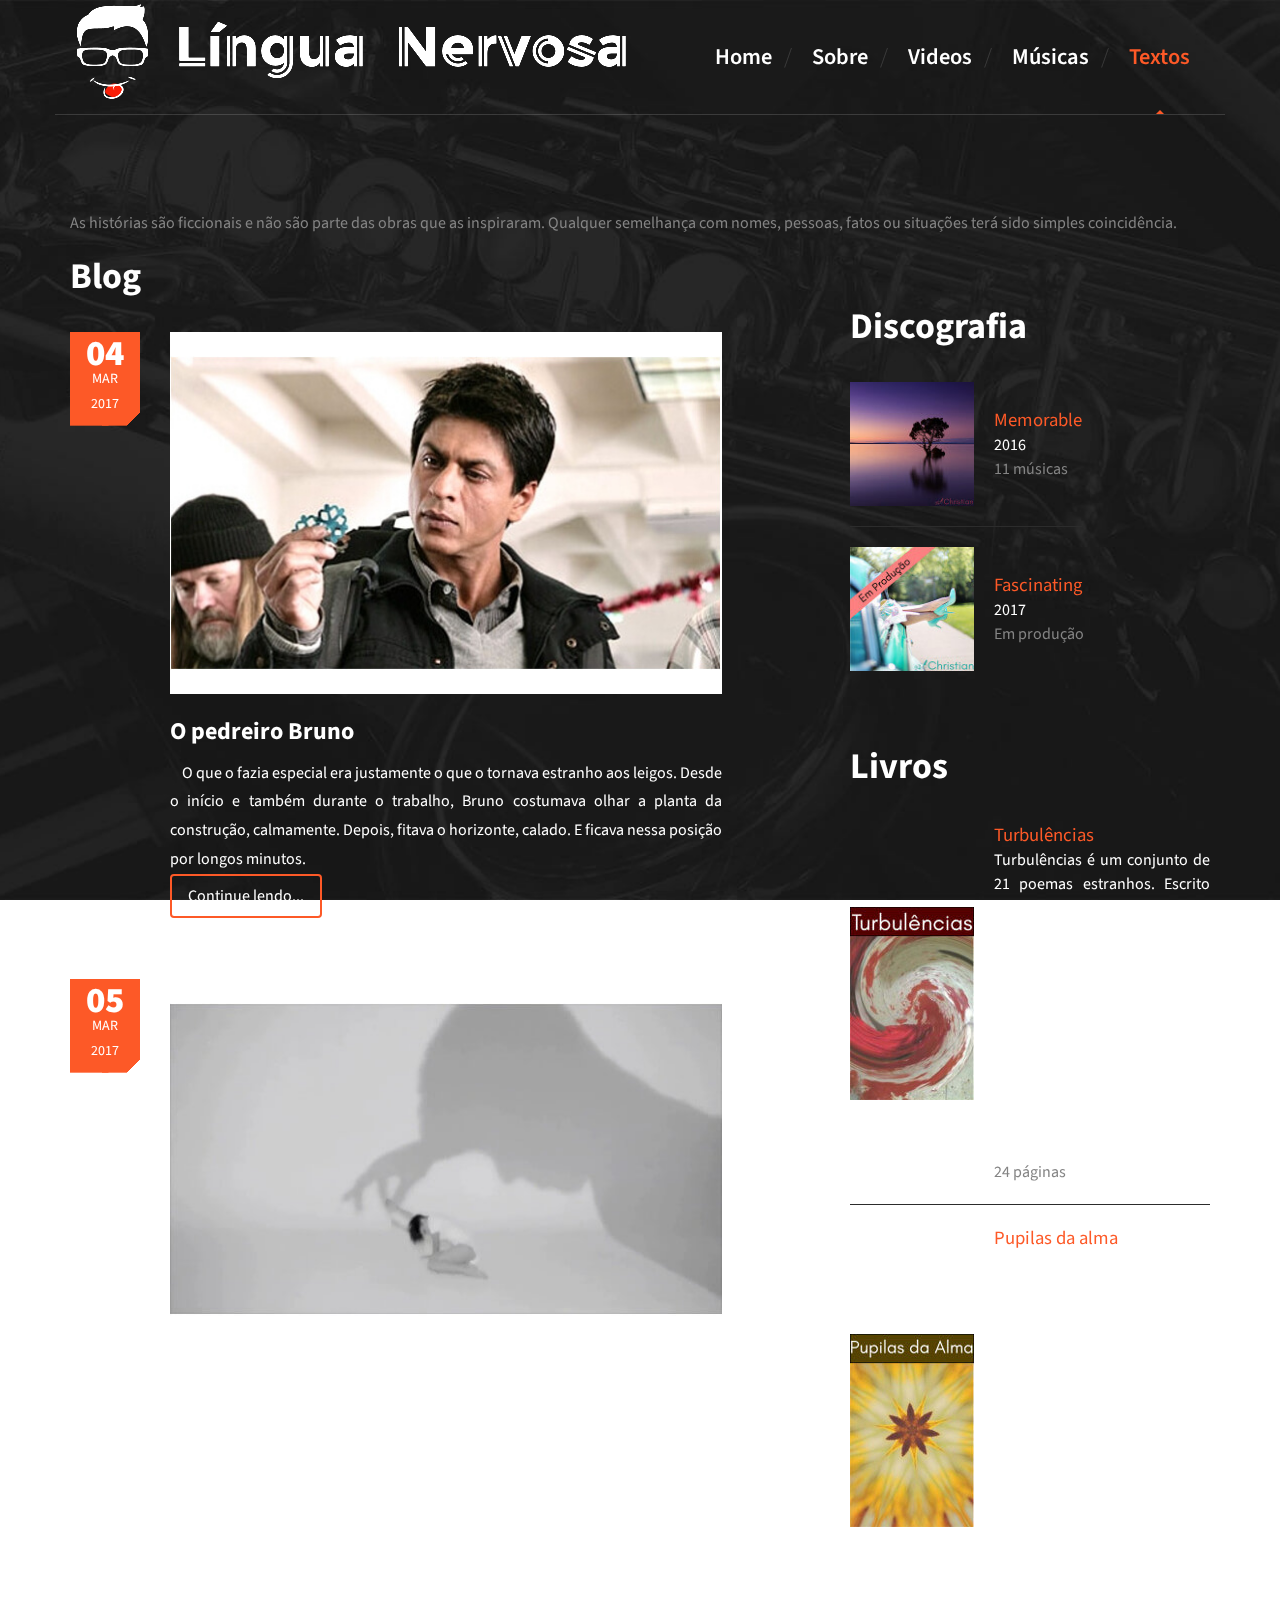
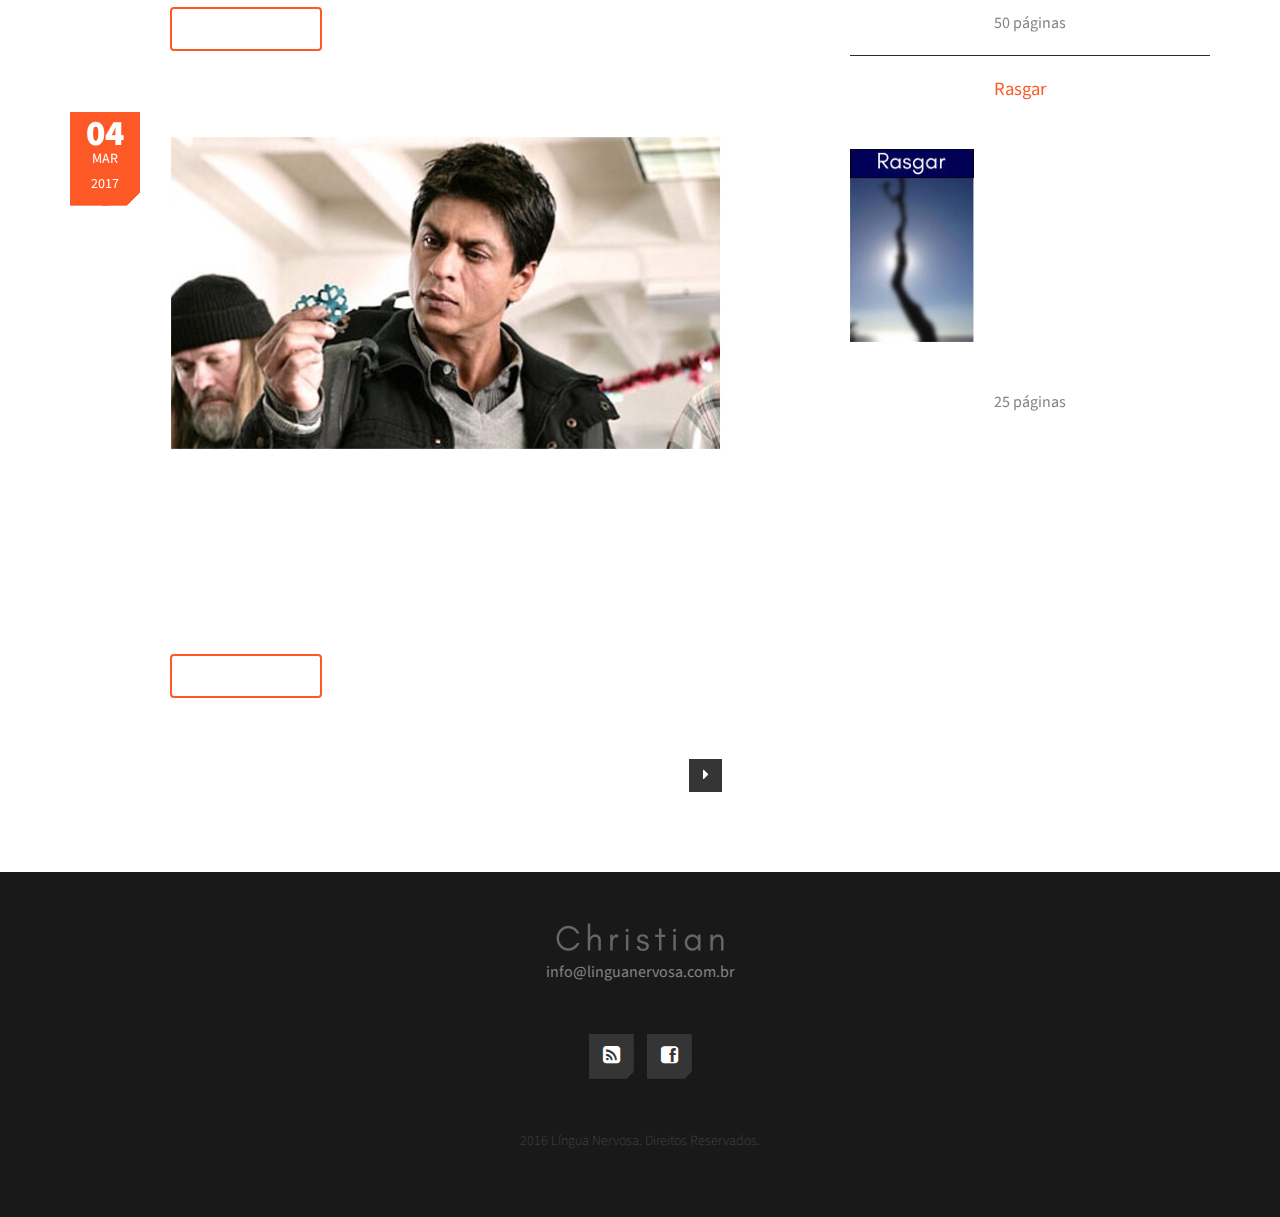
<file: site/workspace/site/WebContent/blog.html>
<!DOCTYPE html>
<html lang="pt-BR">
	<head>
		<meta http-equiv="X-UA-Compatible" content="IE=edge">
		<meta name="viewport" content="width=device-width, initial-scale=1.0,maximum-scale=1">
		
		<meta name="author" content="Christian Peixoto" />
		<meta http-equiv="content-type" content="text/html; charset=UTF-8" />
		<meta name="copyright" content="© 2016 Christian Peixoto" />
		<meta name="description" content="Blog do Língua nervosa" />
		<meta name="keywords" content="língua nervosa, blog, livros, textos, histórias, contos, discografia" />  
		
		<title>Textos| Língua Nervosa</title>
		<!-- Loading third party fonts -->
		<link href="http://fonts.googleapis.com/css?family=Source+Sans+Pro:300,400,600,700,900" rel="stylesheet" type="text/css">
		<link href="fonts/font-awesome.min.css" rel="stylesheet" type="text/css">
		<!-- Loading main css file -->
		<link rel="stylesheet" href="css/style.min.css">
		<link rel="stylesheet" href="css/vegas.min.css">

		<link rel="apple-touch-icon" sizes="180x180" href="/apple-touch-icon.png?v=BGBqNkpn4z">
		<link rel="icon" type="image/png" href="/favicon-32x32.png?v=BGBqNkpn4z" sizes="32x32">
		<link rel="icon" type="image/png" href="/favicon-16x16.png?v=BGBqNkpn4z" sizes="16x16">
		<link rel="manifest" href="/manifest.json?v=BGBqNkpn4z">
		<link rel="mask-icon" href="/safari-pinned-tab.svg?v=BGBqNkpn4z" color="#5bbad5">
		<link rel="shortcut icon" href="/favicon.ico?v=BGBqNkpn4z">
		<meta name="theme-color" content="#ffffff">
		
		<!--[if lt IE 9]>
		<script src="js/ie-support/html5.js"></script>
		<script src="js/ie-support/respond.js"></script>
		<![endif]-->

	</head>

	<body>
		
		<div id="site-content">
			<header class="site-header">
				<div class="container">
					<a href="index.html" id="branding">
						<picture>
						  <source srcset="dummy/logo.png" media="(min-width: 800px)">
						  <img srcset="dummy/logo_small.png" alt="Língua Nervosa Logo">
						</picture>
					</a> <!-- #branding -->
					
					<nav class="main-navigation">
						<button type="button" class="toggle-menu"><i class="fa fa-bars"></i></button>
						<ul class="menu">
							<li class="menu-item"><a href="index.html">Home</a></li>
							<li class="menu-item"><a href="about.html">Sobre</a></li>
							<li class="menu-item"><a href="gallery.html">Videos</a></li>
							<li class="menu-item"><a href="download.html">Músicas</a></li>
							<li class="menu-item current-menu-item"><a href="blog.html">Textos</a></li>
							<!-- 
							<li class="menu-item"><a href="contact.html">Contato</a></li>
							 -->
						</ul> <!-- .menu -->
					</nav> <!-- .main-navigation -->
					<div class="mobile-menu"></div>
				</div>
			</header> <!-- .site-header -->
			
			<main class="main-content">
				<div class="fullwidth-block inner-content">
					<div class="container">
						<div class="row">
							<div class="col-md-12">
								<p>As histórias são ficcionais e não são parte das obras que as inspiraram. Qualquer semelhança com nomes, pessoas, fatos ou situações terá sido simples coincidência.</p>
							</div>
						</div>
						<div class="row">
							<div class="col-md-7">
								<div class="content">
									<h2 class="entry-title">Blog</h2>

									<div class="post">
										<div class="entry-date">
											<div class="date blogpage-day-1">0</div>
											<span class="month blogpage-month-1">0</span>
										</div>
										<div class="featured-image">
											<img class="blogpage-image-1" src="dummy/branco-lg.jpg" alt="">
										</div>
										<h2 class="entry-title blogpage-title-1">Carregando</h2>
										<div class="blogpage-text-1">
											<p>...</p>
										</div>
										<a class="btn blogpage-link-1" href="blogpage.html?id=1">Continue lendo...</a>
									</div>

									<div class="post">
										<div class="entry-date">
											<div class="date blogpage-day-2">0</div>
											<span class="month blogpage-month-2">0</span>
										</div>
										<div class="featured-image">
											<img class="blogpage-image-2" src="dummy/branco-lg.jpg" alt="">
										</div>
										<h2 class="entry-title blogpage-title-2">Carregando</h2>
										<div class="blogpage-text-2">
											<p>...</p>
										</div>
										<a class="btn blogpage-link-2" href="blogpage.html?id=2">Continue lendo...</a>
									</div>

									<div class="post">
										<div class="entry-date">
											<div class="date blogpage-day-3">0</div>
											<span class="month blogpage-month-3">0</span>
										</div>
										<div class="featured-image">
											<img class="blogpage-image-3" src="dummy/branco-lg.jpg" alt="">
										</div>
										<h2 class="entry-title blogpage-title-3">Carregando</h2>
										<div class="blogpage-text-3">
											<p>...</p>
										</div>
										<a class="btn blogpage-link-3" href="blogpage.html?id=3">Continue lendo...</a>
									</div>

								</div>
								
								<div class="event-nav">
									<a class="prev" href="#"><i class="fa fa-caret-left"></i></a>
		    						<a class="next" href="#"><i class="fa fa-caret-right"></i></a>
								</div>
							</div>
							<div class="col-md-4 col-md-push-1">
								<aside class="sidebar">
									<div class="widget">
										<h3 class="widget-title">Discografia</h3>
										<ul class="discography-list">
											<li>
												<figure class="cover"><img src="dummy/memorable.jpg" alt="Memorable"></figure>
												<div class="detail">
													<h3><a href="download.html">Memorable</a></h3>
													<span class="year">2016</span>
													<span class="track">11 músicas</span>
												</div>
											</li>
											<li>
												<figure class="cover"><img src="dummy/fascinating.jpg" alt="Fascinating"></figure>
												<div class="detail">
													<h3><a href="download2.html">Fascinating</a></h3>
													<span class="year">2017</span>
													<span class="track">Em produção</span>
												</div>
											</li>
										</ul>
									</div>
									<div class="widget">
										<h3 class="widget-title">Livros</h3>
										<ul class="discography-list">
											<li>
												<figure class="cover"><img src="dummy/turbulencias.jpg" alt="Turbulências"></figure>
												<div class="detail">
													<h3><a href="books/Turbulencias.pdf" download>Turbulências</a></h3>
													<span class="year">Turbulências é um conjunto de 21 poemas estranhos. Escrito em 1992, as imagens evocadas nos textos pretendem: causar sensações de perda, morte, dúvida; levantar questões íntimas; provocar arrependimentos; suscitar devaneios; destruir a inocência. Sendo o primeiro livro, Turbulências liberta o autor e o deixa pronto para seguir em frente.</span>
													<span class="track">24 páginas</span>
												</div>
											</li>
											<li>
												<figure class="cover"><img src="dummy/pupilas-da-alma.jpg" alt="Pupilas da alma"></figure>
												<div class="detail">
													<h3><a href="books/Pupilas-da-alma.pdf" download>Pupilas da alma</a></h3>
													<span class="year">Pupilas da Alma, de 1993,  não pode ser descrito como livro de poemas, se utilizarmos a definição mais usual. A maioria dos textos não possui estrutura nem tampouco rimas. Procurei escrever frases que me despertavam sentimentos sem intenção de expandi-los. Tem fortes influências da literatura beatnik,  Jim Morrison e haicais. Mas não adere a nenhuma estrutura formal. "Em busca da frase perfeita" seria um subtítulo ideal para este livro.</span>
													<span class="track">50 páginas</span>
												</div>
											</li>
											<li>
												<figure class="cover"><img src="dummy/rasgar.jpg" alt="Rasgar"></figure>
												<div class="detail">
													<h3><a href="books/Rasgar.pdf" download>Rasgar</a></h3>
													<span class="year">Em 1994, compilei Rasgar como uma coleção de poemas mais voltados ao amor. Desilusões, desejos e paixões são a temática. O tom romântico permeia a maior parte dos textos, finalizando com um ensaio de prosa poética. Não faltam poemas curtos e devaneios, como nas aventuras em corpos masculinos e femininos.</span>
													<span class="track">25 páginas</span>
												</div>
											</li>
										</ul>
									</div>
								</aside>
							</div>
						</div>
					</div>
				</div> <!-- .testimonial-section -->

				
			</main> <!-- .main-content -->

			<footer class="site-footer">
				<div class="container">
					<img src="dummy/logo-footer.png" alt="Língua Nervosa">
					
					<address>
						<a href="mailto:info@linguanervosa.com.br">info@linguanervosa.com.br</a> 
					</address> 
					
					<!-- 
					<form action="#" class="newsletter-form">
						<input type="email" placeholder="Enter your email to join newsletter...">
						<input type="submit" class="button cut-corner" value="Subscribe">
					</form> 
					 -->
					<!-- .newsletter-form -->
					
					<div class="social-links">
						<a href="feed.xml"><i class="fa fa-rss-square"></i></a>
						<a href="https://www.facebook.com/nervoustongue/" target="_blank"><i class="fa fa-facebook-square"></i></a>
					<!-- 
						<a href="#"><i class="fa fa-twitter"></i></a>
						<a href="#"><i class="fa fa-google-plus"></i></a>
						<a href="#"><i class="fa fa-pinterest"></i></a>
					 -->
					</div> 
					<!-- .social-links -->
					
					<p class="copy">2016 Língua Nervosa. Direitos Reservados.</p>
				</div>
			</footer> <!-- .site-footer -->

		</div> <!-- #site-content -->

		<script src="js/jquery-1.11.1.min.js"></script>		
		<script src="js/plugins.min.js"></script>
		<script src="js/vegas.min.js"></script>
		<script src="js/app.min.js"></script>
				
		<script type="text/javascript">
		$(function(){
			var qtdPages = 8;
			var qtdItemByPage = 3;
			
			var page = getQueryVariable("page");
			if(typeof page != "string"){
				page = "8";
			}
			
			var item3 = parseInt(page) * qtdItemByPage;
			var item2 = item3 - 1;
			var item1 = item3 - 2;			
			
			$.getJSON( "blog/page-"+item1.toString()+".json", function( data ) {
				$( ".blogpage-title-1" ).html( data.title );					  
				$( ".blogpage-day-1" ).html( data.day );					  
				$( ".blogpage-month-1" ).html( data.month );					  
				$( ".blogpage-image-1" ).attr( "src", "blog/img/" + data.image + "-lg.jpg" );					  
				$( ".blogpage-text-1" ).html( data.piece );					  
				$( ".blogpage-link-1" ).attr( "href","blogpage.html?id="+item1.toString()+"&page="+page );					  
			});
			
			$.getJSON( "blog/page-"+item2.toString()+".json", function( data ) {
				$( ".blogpage-title-2" ).html( data.title );					  
				$( ".blogpage-day-2" ).html( data.day );					  
				$( ".blogpage-month-2" ).html( data.month );					  
				$( ".blogpage-image-2" ).attr( "src", "blog/img/" + data.image + "-lg.jpg" );					  
				$( ".blogpage-text-2" ).html( data.piece );					  
				$( ".blogpage-link-2" ).attr( "href","blogpage.html?id="+item2.toString()+"&page="+page );					  
			});
		
			$.getJSON( "blog/page-"+item3.toString()+".json", function( data ) {
				$( ".blogpage-title-3" ).html( data.title );					  
				$( ".blogpage-day-3" ).html( data.day );					  
				$( ".blogpage-month-3" ).html( data.month );					  
				$( ".blogpage-image-3" ).attr( "src", "blog/img/" + data.image + "-lg.jpg" );					  
				$( ".blogpage-text-3" ).html( data.piece );					  
				$( ".blogpage-link-3" ).attr( "href","blogpage.html?id="+item3.toString()+"&page="+page );					  
			});
			
			$('.prev').attr("href", "blog.html?page="+(parseInt(page)+1).toString());
			$('.prev').show();
			if(parseInt(page)  == qtdPages){
				$('.prev').hide();			
			}
			
			$('.next').attr("href", "blog.html?page="+(parseInt(page)-1).toString());
			$('.next').show();
			if(parseInt(page) <= 1){
				$('.next').hide();			
			}
			
		});
		</script>		
		<script>
		  (function(i,s,o,g,r,a,m){i['GoogleAnalyticsObject']=r;i[r]=i[r]||function(){
		  (i[r].q=i[r].q||[]).push(arguments)},i[r].l=1*new Date();a=s.createElement(o),
		  m=s.getElementsByTagName(o)[0];a.async=1;a.src=g;m.parentNode.insertBefore(a,m)
		  })(window,document,'script','https://www.google-analytics.com/analytics.js','ga');
		
		  ga('create', 'UA-86122482-1', 'auto');
		  ga('send', 'pageview');		
		</script>		
				
	</body>

</html>
</file>
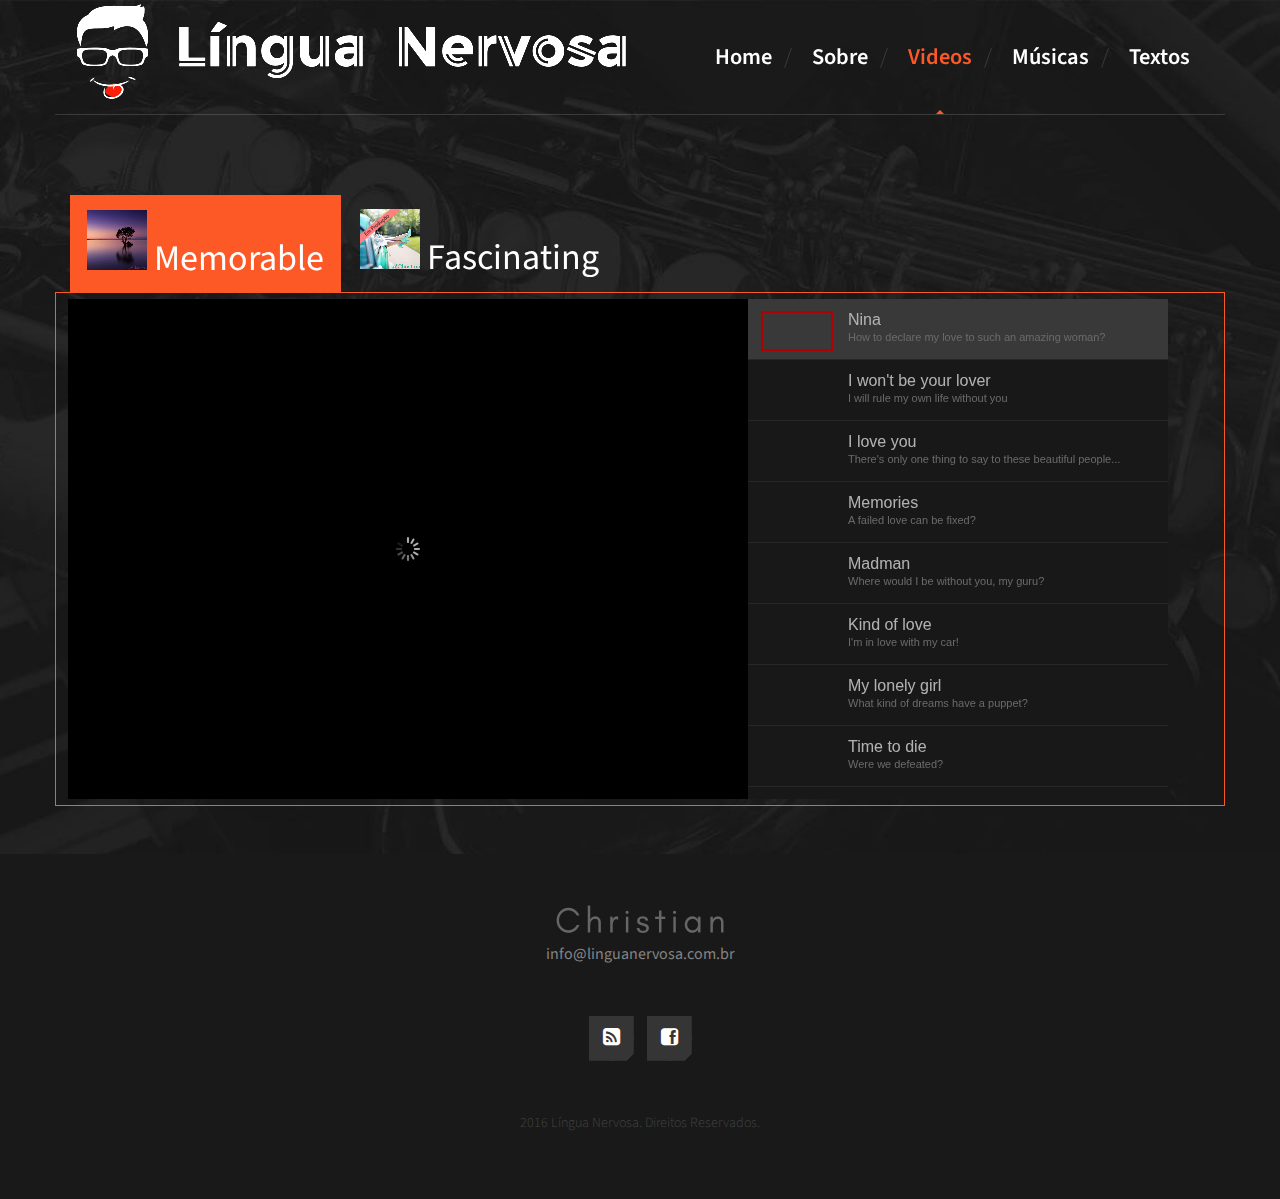
<file: site/workspace/site/WebContent/gallery.html>
<!DOCTYPE html>
<html lang="en">
	<head>
		<meta http-equiv="X-UA-Compatible" content="IE=edge">
		<meta name="viewport" content="width=device-width, initial-scale=1.0,maximum-scale=1">

		<meta name="author" content="Christian Peixoto" />
		<meta http-equiv="content-type" content="text/html; charset=utf-8" />
		<meta name="copyright" content="© 2016 Christian Peixoto" />
		<meta name="description" content="Vídeos do Língua nervosa" />
		<meta name="keywords" content="língua nervosa, vídeo, youtube, música" />  
		
		<title>Vídeos | Língua Nervosa</title>
		<!-- Loading third party fonts -->
		<link href="http://fonts.googleapis.com/css?family=Source+Sans+Pro:300,400,600,700,900" rel="stylesheet" type="text/css">
		<link href="fonts/font-awesome.min.css" rel="stylesheet" type="text/css">
		<!-- Loading main css file -->
		<link rel="stylesheet" href="css/style.min.css">
		<link rel="stylesheet" href="css/vegas.min.css">
		<link rel="stylesheet" href="css/unite-gallery.min.css">
		<link rel="stylesheet" href="css/skin-right-thumb.min.css">

		<link rel="apple-touch-icon" sizes="180x180" href="/apple-touch-icon.png?v=BGBqNkpn4z">
		<link rel="icon" type="image/png" href="/favicon-32x32.png?v=BGBqNkpn4z" sizes="32x32">
		<link rel="icon" type="image/png" href="/favicon-16x16.png?v=BGBqNkpn4z" sizes="16x16">
		<link rel="manifest" href="/manifest.json?v=BGBqNkpn4z">
		<link rel="mask-icon" href="/safari-pinned-tab.svg?v=BGBqNkpn4z" color="#5bbad5">
		<link rel="shortcut icon" href="/favicon.ico?v=BGBqNkpn4z">
		<meta name="theme-color" content="#ffffff">
		
		<!--[if lt IE 9]>
		<script src="js/ie-support/html5.js"></script>
		<script src="js/ie-support/respond.js"></script>
		<![endif]-->

	</head>

	<body>
		
		<div id="site-content">
			<header class="site-header">
				<div class="container">
					<a href="index.html" id="branding">
						<picture>
						  <source srcset="dummy/logo.png" media="(min-width: 800px)">
						  <img srcset="dummy/logo_small.png" alt="Língua Nervosa Logo">
						</picture>
					</a> <!-- #branding -->
					
					<nav class="main-navigation">
						<button type="button" class="toggle-menu"><i class="fa fa-bars"></i></button>
						<ul class="menu">
							<li class="menu-item"><a href="index.html">Home</a></li>
							<li class="menu-item"><a href="about.html">Sobre</a></li>
							<li class="menu-item current-menu-item"><a href="gallery.html">Videos</a></li>
							<li class="menu-item"><a href="download.html">Músicas</a></li>
							<li class="menu-item"><a href="blog.html">Textos</a></li>
							<!-- 
							<li class="menu-item"><a href="contact.html">Contato</a></li>
							 -->
						</ul> <!-- .menu -->
					</nav> <!-- .main-navigation -->
					<div class="mobile-menu"></div>
				</div>
			</header> <!-- .site-header -->

			<div class="fullwidth-block download">
				<div class="container">
					<div class="row">
						<div class="col-md-12">
							<ul class="tab">
							  <li><a href="gallery.html" class="tablinks active"><img src="dummy/memorable_60.png" /><span class="page-title"> Memorable</span></a></li>
							  <li><a href="gallery2.html" class="tablinks"><img src="dummy/fascinating_60.png" /><span class="page-title"> Fascinating</span></a></li>
							</ul>							
						</div>
					</div>
				</div>
			</div>
			
			<main class="main-content">
				<div class="fullwidth-block gallery">
					<div class="container tabcontent">
						<div class="row">
							<div class="col-md-12">
								<div id="gallery">
									<div data-type="youtube"
										 data-videoid="BUF99b2CTbc"
										 data-title="Nina"
										 data-description="How to declare my love to such an amazing woman?">
									</div>
									<div data-type="youtube"
										 data-videoid="h3M5XF0iYrI"
										 data-title="I won't be your lover"
										 data-description="I will rule my own life without you">
									</div>
									<div data-type="youtube"
										 data-videoid="eEVY7xjXl2g"
										 data-title="I love you"
										 data-description="There's only one thing to say to these beautiful people...">
									</div>
									<div data-type="youtube"
										 data-videoid="UoS3R4wT4Mw"
										 data-title="Memories"
										 data-description="A failed love can be fixed?">
									</div>
									<div data-type="youtube"
										 data-videoid="9W290Cfsp8s"
										 data-title="Madman"
										 data-description="Where would I be without you, my guru?">
									</div>
									<div data-type="youtube"
										 data-videoid="MxMPYWs72Co"
										 data-title="Kind of love"
										 data-description="I'm in love with my car!">
									</div>
									<div data-type="youtube"
										 data-videoid="wMVojVP0niM"
										 data-title="My lonely girl"
										 data-description="What kind of dreams have a puppet?">
									</div>
									<div data-type="youtube"
										 data-videoid="5PbUc12fNYs"
										 data-title="Time to die"
										 data-description="Were we defeated?">
									</div>
									<div data-type="youtube"
										 data-videoid="25noT4czAbc"
										 data-title="Lucille"
										 data-description="Is this an apology?">
									</div>
									<div data-type="youtube"
										 data-videoid="HlpPVFSWfuo"
										 data-title="Morrison Hotel"
										 data-description="The breeze, the beach, the band...">
									</div>
									<div data-type="youtube"
										 data-videoid="b5-yq3MQ9VU"
										 data-title="Opus 3"
										 data-description="A soundtrack for winter">
									</div>
								</div>
							</div>
						</div>
					</div>				
				</div>	
				<br />
				<br />		
			</main> <!-- .main-content -->

			<footer class="site-footer">
				<div class="container">
					<img src="dummy/logo-footer.png" alt="Língua Nervosa">
					
					<address>
						<a href="mailto:info@linguanervosa.com.br">info@linguanervosa.com.br</a> 
					</address> 
					
					<!-- 
					<form action="#" class="newsletter-form">
						<input type="email" placeholder="Enter your email to join newsletter...">
						<input type="submit" class="button cut-corner" value="Subscribe">
					</form> 
					 -->
					<!-- .newsletter-form -->
					
					<div class="social-links">
						<a href="feed.xml"><i class="fa fa-rss-square"></i></a>
						<a href="https://www.facebook.com/nervoustongue/" target="_blank"><i class="fa fa-facebook-square"></i></a>
					<!-- 
						<a href="#"><i class="fa fa-twitter"></i></a>
						<a href="#"><i class="fa fa-google-plus"></i></a>
						<a href="#"><i class="fa fa-pinterest"></i></a>
					 -->
					</div> 
					<!-- .social-links -->
					
					<p class="copy">2016 Língua Nervosa. Direitos Reservados.</p>
				</div>
			</footer> <!-- .site-footer -->

		</div> <!-- #site-content -->

		<script src="js/jquery-1.11.1.min.js"></script>		
		<script src="js/plugins.min.js"></script>
		<script src="js/app.min.js"></script>
		<script src="js/vegas.min.js"></script>
		<script src="js/unitegallery.min.js"></script>
		<script src="js/ug-theme-video.min.js"></script>
		<script type="text/javascript"> 
			$(function(){ 
				$("#gallery").unitegallery({
					gallery_theme:"video"
				}); 
			}); 
		</script>		
		<script>
		  (function(i,s,o,g,r,a,m){i['GoogleAnalyticsObject']=r;i[r]=i[r]||function(){
		  (i[r].q=i[r].q||[]).push(arguments)},i[r].l=1*new Date();a=s.createElement(o),
		  m=s.getElementsByTagName(o)[0];a.async=1;a.src=g;m.parentNode.insertBefore(a,m)
		  })(window,document,'script','https://www.google-analytics.com/analytics.js','ga');
		
		  ga('create', 'UA-86122482-1', 'auto');
		  ga('send', 'pageview');		
		</script>		
		
	</body>

</html>
</file>
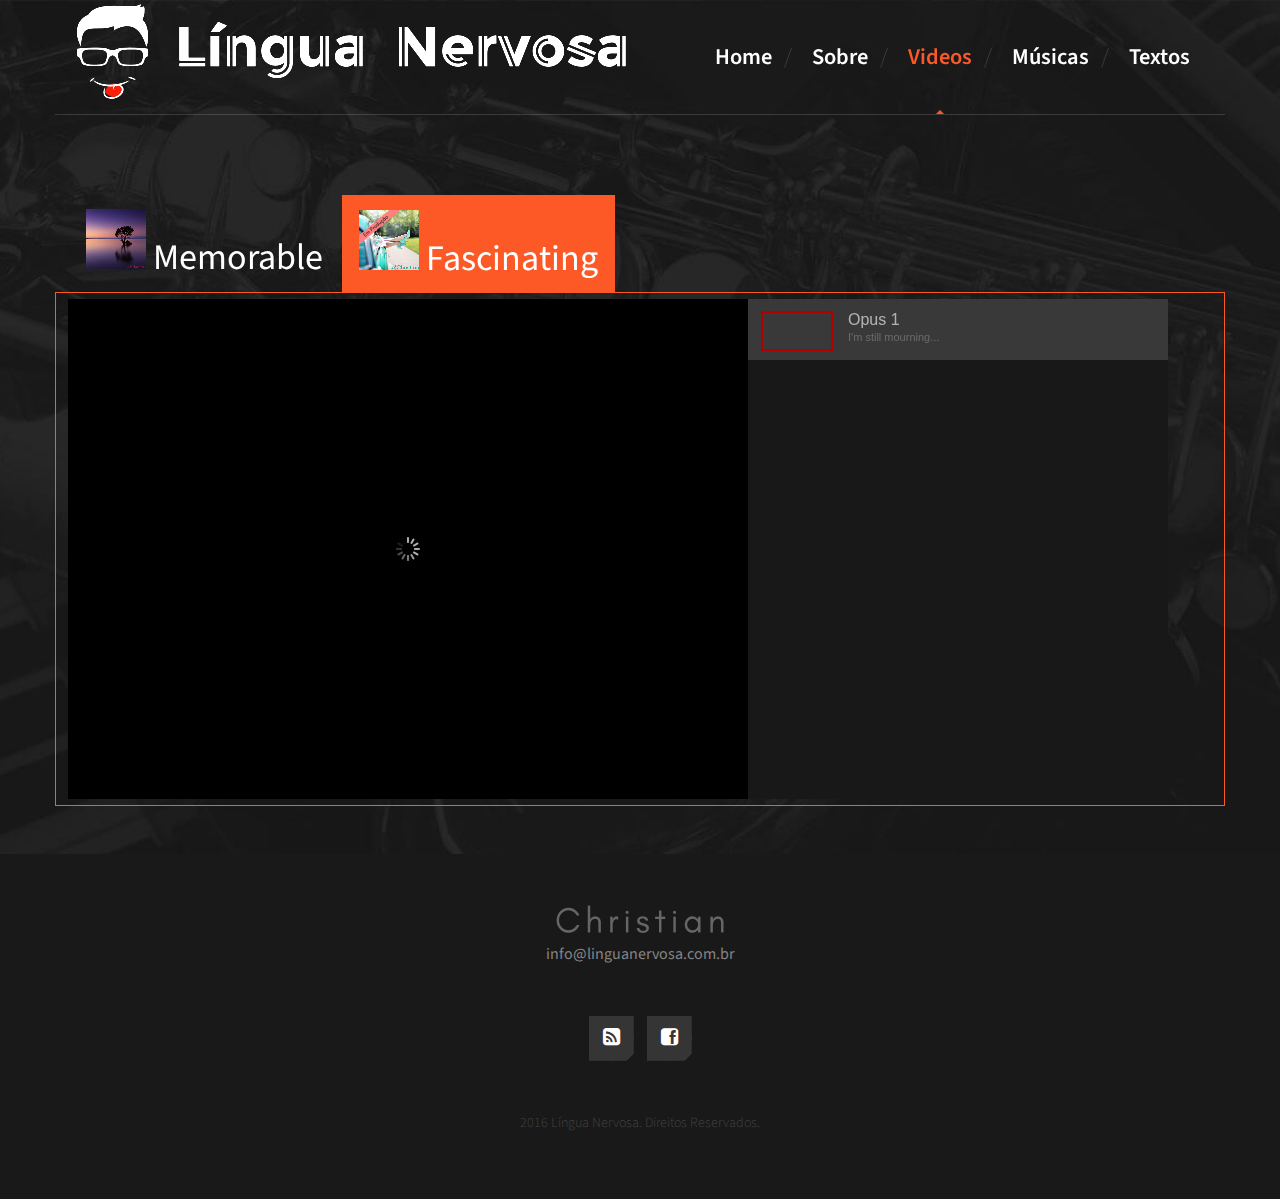
<file: site/workspace/site/WebContent/gallery2.html>
<!DOCTYPE html>
<html lang="en">
	<head>
		<meta http-equiv="X-UA-Compatible" content="IE=edge">
		<meta name="viewport" content="width=device-width, initial-scale=1.0,maximum-scale=1">

		<meta name="author" content="Christian Peixoto" />
		<meta http-equiv="content-type" content="text/html; charset=utf-8" />
		<meta name="copyright" content="© 2016 Christian Peixoto" />
		<meta name="description" content="Vídeos do Língua nervosa" />
		<meta name="keywords" content="língua nervosa, vídeo, youtube, música" />  
		
		<title>Vídeos | Língua Nervosa</title>
		<!-- Loading third party fonts -->
		<link href="http://fonts.googleapis.com/css?family=Source+Sans+Pro:300,400,600,700,900" rel="stylesheet" type="text/css">
		<link href="fonts/font-awesome.min.css" rel="stylesheet" type="text/css">
		<!-- Loading main css file -->
		<link rel="stylesheet" href="css/style.min.css">
		<link rel="stylesheet" href="css/vegas.min.css">
		<link rel="stylesheet" href="css/unite-gallery.min.css">
		<link rel="stylesheet" href="css/skin-right-thumb.min.css">

		<link rel="apple-touch-icon" sizes="180x180" href="/apple-touch-icon.png?v=BGBqNkpn4z">
		<link rel="icon" type="image/png" href="/favicon-32x32.png?v=BGBqNkpn4z" sizes="32x32">
		<link rel="icon" type="image/png" href="/favicon-16x16.png?v=BGBqNkpn4z" sizes="16x16">
		<link rel="manifest" href="/manifest.json?v=BGBqNkpn4z">
		<link rel="mask-icon" href="/safari-pinned-tab.svg?v=BGBqNkpn4z" color="#5bbad5">
		<link rel="shortcut icon" href="/favicon.ico?v=BGBqNkpn4z">
		<meta name="theme-color" content="#ffffff">
		
		<!--[if lt IE 9]>
		<script src="js/ie-support/html5.js"></script>
		<script src="js/ie-support/respond.js"></script>
		<![endif]-->

	</head>

	<body>
		
		<div id="site-content">
			<header class="site-header">
				<div class="container">
					<a href="index.html" id="branding">
						<picture>
						  <source srcset="dummy/logo.png" media="(min-width: 800px)">
						  <img srcset="dummy/logo_small.png" alt="Língua Nervosa Logo">
						</picture>
					</a> <!-- #branding -->
					
					<nav class="main-navigation">
						<button type="button" class="toggle-menu"><i class="fa fa-bars"></i></button>
						<ul class="menu">
							<li class="menu-item"><a href="index.html">Home</a></li>
							<li class="menu-item"><a href="about.html">Sobre</a></li>
							<li class="menu-item current-menu-item"><a href="gallery.html">Videos</a></li>
							<li class="menu-item"><a href="download.html">Músicas</a></li>
							<li class="menu-item"><a href="blog.html">Textos</a></li>
							<!-- 
							<li class="menu-item"><a href="contact.html">Contato</a></li>
							 -->
						</ul> <!-- .menu -->
					</nav> <!-- .main-navigation -->
					<div class="mobile-menu"></div>
				</div>
			</header> <!-- .site-header -->

			<div class="fullwidth-block download">
				<div class="container">
					<div class="row">
						<div class="col-md-12">
							<ul class="tab">
							  <li><a href="gallery.html" class="tablinks"><img src="dummy/memorable_60.png" /><span class="page-title"> Memorable</span></a></li>
							  <li><a href="gallery2.html" class="tablinks active"><img src="dummy/fascinating_60.png" /><span class="page-title"> Fascinating</span></a></li>
							</ul>							
						</div>
					</div>
				</div>
			</div>
			
			<main class="main-content">
				<div class="fullwidth-block gallery">
					<div class="container tabcontent">
						<div class="row">
							<div class="col-md-12">
								<div id="gallery">
									<div data-type="youtube"
										 data-videoid="CkWeX7XkUDs"
										 data-title="Opus 1"
										 data-description="I'm still mourning...">
									</div>
								</div>
							</div>
						</div>
					</div>				
				</div>	
				<br />
				<br />		
			</main> <!-- .main-content -->

			<footer class="site-footer">
				<div class="container">
					<img src="dummy/logo-footer.png" alt="Língua Nervosa">
					
					<address>
						<a href="mailto:info@linguanervosa.com.br">info@linguanervosa.com.br</a> 
					</address> 
					
					<!-- 
					<form action="#" class="newsletter-form">
						<input type="email" placeholder="Enter your email to join newsletter...">
						<input type="submit" class="button cut-corner" value="Subscribe">
					</form> 
					 -->
					<!-- .newsletter-form -->
					
					<div class="social-links">
						<a href="feed.xml"><i class="fa fa-rss-square"></i></a>
						<a href="https://www.facebook.com/nervoustongue/" target="_blank"><i class="fa fa-facebook-square"></i></a>
					<!-- 
						<a href="#"><i class="fa fa-twitter"></i></a>
						<a href="#"><i class="fa fa-google-plus"></i></a>
						<a href="#"><i class="fa fa-pinterest"></i></a>
					 -->
					</div> 
					<!-- .social-links -->
					
					<p class="copy">2016 Língua Nervosa. Direitos Reservados.</p>
				</div>
			</footer> <!-- .site-footer -->

		</div> <!-- #site-content -->

		<script src="js/jquery-1.11.1.min.js"></script>		
		<script src="js/plugins.min.js"></script>
		<script src="js/app.min.js"></script>
		<script src="js/vegas.min.js"></script>
		<script src="js/unitegallery.min.js"></script>
		<script src="js/ug-theme-video.min.js"></script>
		<script type="text/javascript"> 
			$(function(){ 
				$("#gallery").unitegallery({
					gallery_theme:"video"
				}); 
			}); 
		</script>		
		<script>
		  (function(i,s,o,g,r,a,m){i['GoogleAnalyticsObject']=r;i[r]=i[r]||function(){
		  (i[r].q=i[r].q||[]).push(arguments)},i[r].l=1*new Date();a=s.createElement(o),
		  m=s.getElementsByTagName(o)[0];a.async=1;a.src=g;m.parentNode.insertBefore(a,m)
		  })(window,document,'script','https://www.google-analytics.com/analytics.js','ga');
		
		  ga('create', 'UA-86122482-1', 'auto');
		  ga('send', 'pageview');		
		</script>		
		
	</body>

</html>
</file>
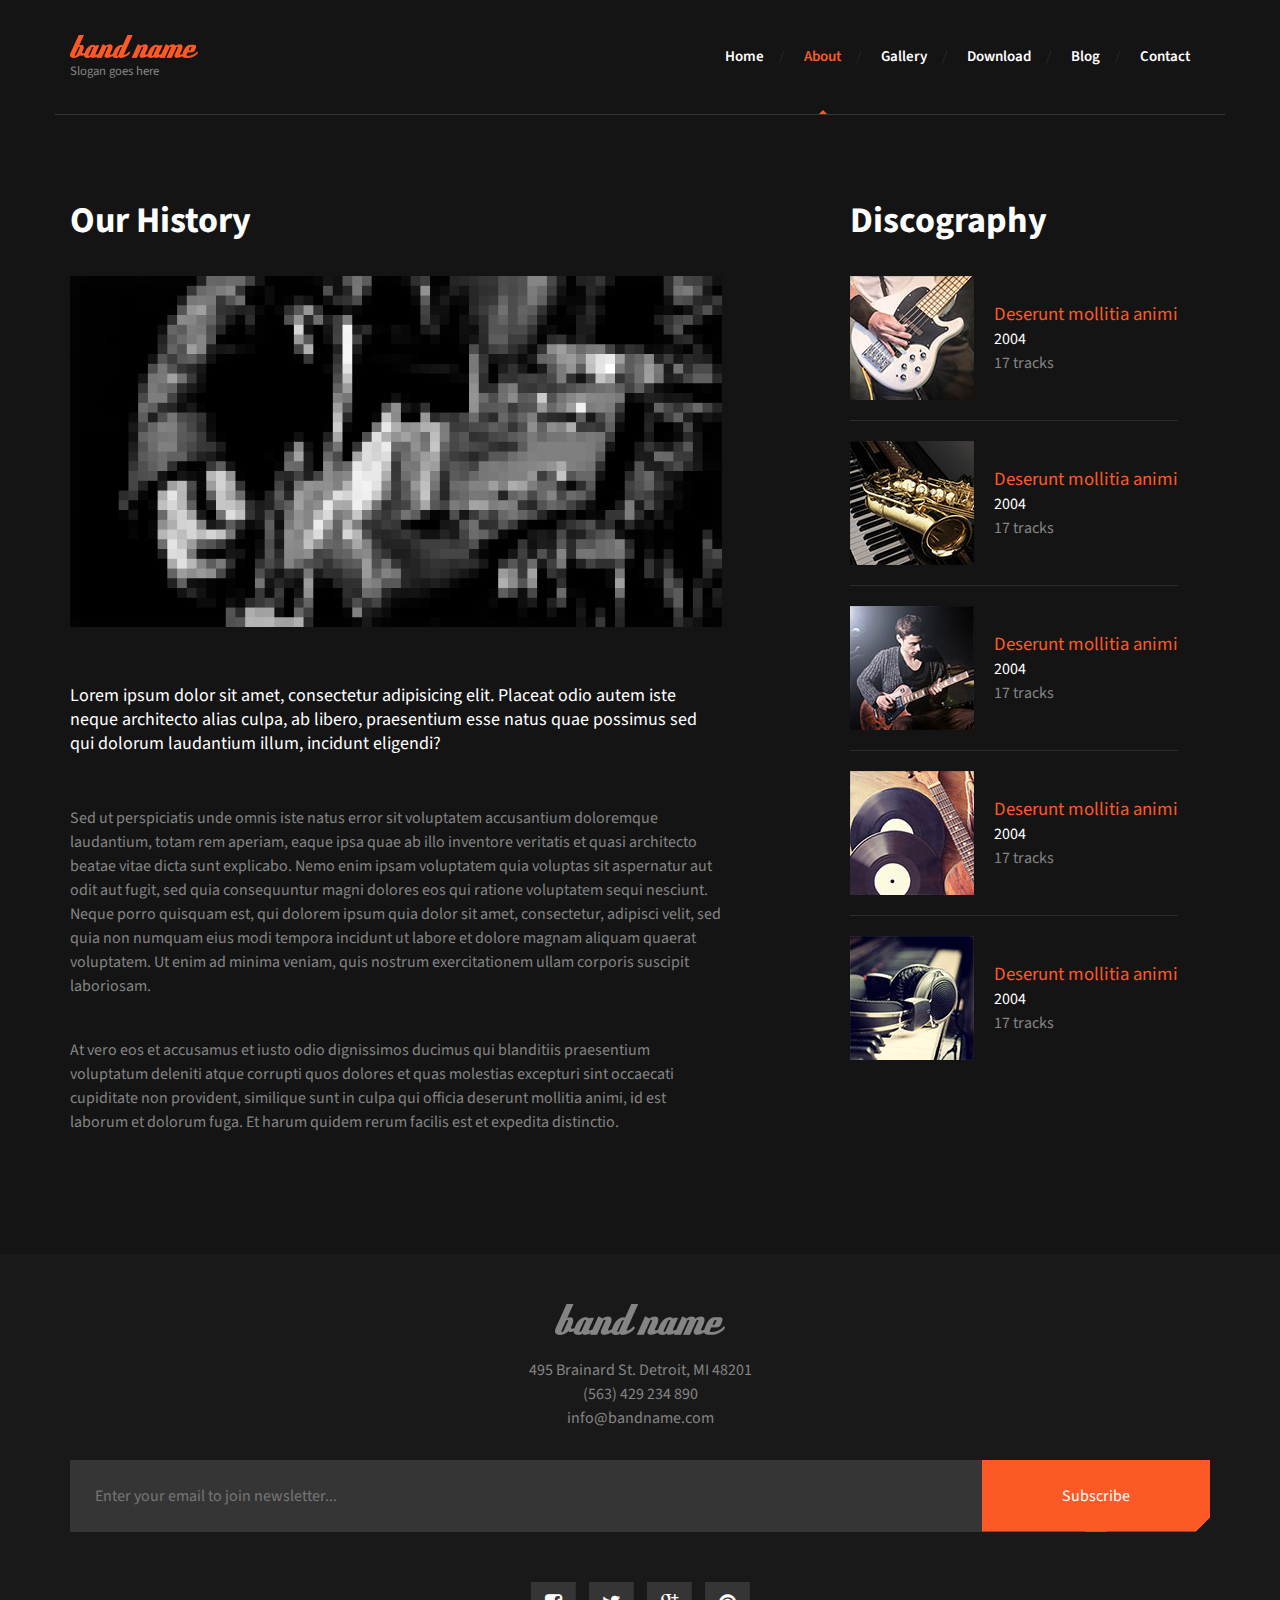
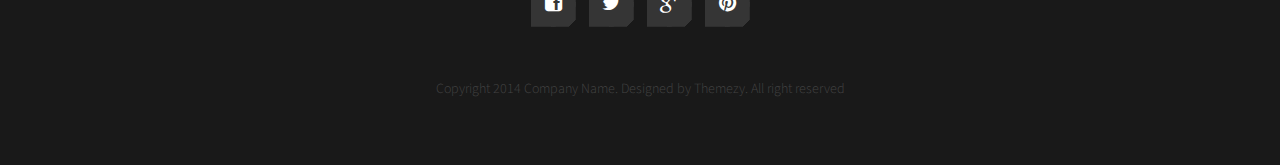
<file: site/workspace/.metadata/.plugins/org.eclipse.wst.server.core/tmp0/site/about.html>
<!DOCTYPE html>
<html lang="en">
	<head>
		<meta charset="UTF-8">
		<meta http-equiv="X-UA-Compatible" content="IE=edge">
		<meta name="viewport" content="width=device-width, initial-scale=1.0,maximum-scale=1">
		
		<title>About Us| Band Template</title>
		<!-- Loading third party fonts -->
		<link href="http://fonts.googleapis.com/css?family=Source+Sans+Pro:300,400,600,700,900" rel="stylesheet" type="text/css">
		<link href="fonts/font-awesome.min.css" rel="stylesheet" type="text/css">
		<!-- Loading main css file -->
		<link rel="stylesheet" href="style.css">
		
		<!--[if lt IE 9]>
		<script src="js/ie-support/html5.js"></script>
		<script src="js/ie-support/respond.js"></script>
		<![endif]-->

	</head>

	<body>
		
		<div id="site-content">
			<header class="site-header">
				<div class="container">
					<a href="index.html" id="branding">
						<img src="dummy/logo.png" alt="Site Title">
						<small class="site-description">Slogan goes here</small>
					</a> <!-- #branding -->
					
					<nav class="main-navigation">
						<button type="button" class="toggle-menu"><i class="fa fa-bars"></i></button>
						<ul class="menu">
							<li class="menu-item"><a href="index.html">Home</a></li>
							<li class="menu-item current-menu-item"><a href="about.html">About</a></li>
							<li class="menu-item"><a href="gallery.html">Gallery</a></li>
							<li class="menu-item"><a href="download.html">Download</a></li>
							<li class="menu-item"><a href="blog.html">Blog</a></li>
							<li class="menu-item"><a href="contact.html">Contact</a></li>
						</ul> <!-- .menu -->
					</nav> <!-- .main-navigation -->
					<div class="mobile-menu"></div>
				</div>
			</header> <!-- .site-header -->
			
			<main class="main-content">
				<div class="fullwidth-block inner-content">
					<div class="container">
						<div class="row">
							<div class="col-md-7">
								<div class="content">
									<h2 class="entry-title">Our History</h2>
									<figure class="featured-image">
										<img src="dummy/post-image.jpg" alt="post image">
									</figure>
									<p class="leading">Lorem ipsum dolor sit amet, consectetur adipisicing elit. Placeat odio autem iste neque architecto alias culpa, ab libero, praesentium esse natus quae possimus sed qui dolorum laudantium illum, incidunt eligendi?</p>
									<p>Sed ut perspiciatis unde omnis iste natus error sit voluptatem accusantium doloremque laudantium, totam rem aperiam, eaque ipsa quae ab illo inventore veritatis et quasi architecto beatae vitae dicta sunt explicabo. Nemo enim ipsam voluptatem quia voluptas sit aspernatur aut odit aut fugit, sed quia consequuntur magni dolores eos qui ratione voluptatem sequi nesciunt. Neque porro quisquam est, qui dolorem ipsum quia dolor sit amet, consectetur, adipisci velit, sed quia non numquam eius modi tempora incidunt ut labore et dolore magnam aliquam quaerat voluptatem. Ut enim ad minima veniam, quis nostrum exercitationem ullam corporis suscipit laboriosam.</p>

									<p>At vero eos et accusamus et iusto odio dignissimos ducimus qui blanditiis praesentium voluptatum deleniti atque corrupti quos dolores et quas molestias excepturi sint occaecati cupiditate non provident, similique sunt in culpa qui officia deserunt mollitia animi, id est laborum et dolorum fuga. Et harum quidem rerum facilis est et expedita distinctio.</p>
								</div>
							</div>
							<div class="col-md-4 col-md-push-1">
								<aside class="sidebar">
									<div class="widget">
										<h3 class="widget-title">Discography</h3>
										<ul class="discography-list">
											<li>
												<figure class="cover"><img src="dummy/thumbnail-1.jpg" alt="thumbnail 1"></figure>
												<div class="detail">
													<h3><a href="#">Deserunt mollitia animi</a></h3>
													<span class="year">2004</span>
													<span class="track">17 tracks</span>
												</div>
											</li>
											<li>
												<figure class="cover"><img src="dummy/thumbnail-2.jpg" alt="thumbnail 2"></figure>
												<div class="detail">
													<h3><a href="#">Deserunt mollitia animi</a></h3>
													<span class="year">2004</span>
													<span class="track">17 tracks</span>
												</div>
											</li>
											<li>
												<figure class="cover"><img src="dummy/thumbnail-3.jpg" alt="thumbnail 3"></figure>
												<div class="detail">
													<h3><a href="#">Deserunt mollitia animi</a></h3>
													<span class="year">2004</span>
													<span class="track">17 tracks</span>
												</div>
											</li>
											<li>
												<figure class="cover"><img src="dummy/thumbnail-4.jpg" alt="thumbnail 4"></figure>
												<div class="detail">
													<h3><a href="#">Deserunt mollitia animi</a></h3>
													<span class="year">2004</span>
													<span class="track">17 tracks</span>
												</div>
											</li>
											<li>
												<figure class="cover"><img src="dummy/thumbnail-5.jpg" alt="thumbnail 5"></figure>
												<div class="detail">
													<h3><a href="#">Deserunt mollitia animi</a></h3>
													<span class="year">2004</span>
													<span class="track">17 tracks</span>
												</div>
											</li>
										</ul>
									</div>
								</aside>
							</div>
						</div>
					</div>
				</div> <!-- .testimonial-section -->

				
			</main> <!-- .main-content -->

			<footer class="site-footer">
				<div class="container">
					<img src="dummy/logo-footer.png" alt="Site Name">
					
					<address>
						<p>495 Brainard St. Detroit, MI 48201 <br><a href="tel:354543543">(563) 429 234 890</a> <br> <a href="mailto:info@bandname.com">info@bandname.com</a></p> 
					</address> 
					
					<form action="#" class="newsletter-form">
						<input type="email" placeholder="Enter your email to join newsletter...">
						<input type="submit" class="button cut-corner" value="Subscribe">
					</form> <!-- .newsletter-form -->
					
					<div class="social-links">
						<a href="#"><i class="fa fa-facebook-square"></i></a>
						<a href="#"><i class="fa fa-twitter"></i></a>
						<a href="#"><i class="fa fa-google-plus"></i></a>
						<a href="#"><i class="fa fa-pinterest"></i></a>
					</div> <!-- .social-links -->
					
					<p class="copy">Copyright 2014 Company Name. Designed by Themezy. All right reserved</p>
				</div>
			</footer> <!-- .site-footer -->

		</div> <!-- #site-content -->

		<script src="js/jquery-1.11.1.min.js"></script>		
		<script src="js/plugins.js"></script>
		<script src="js/app.js"></script>
		
	</body>

</html>
</file>
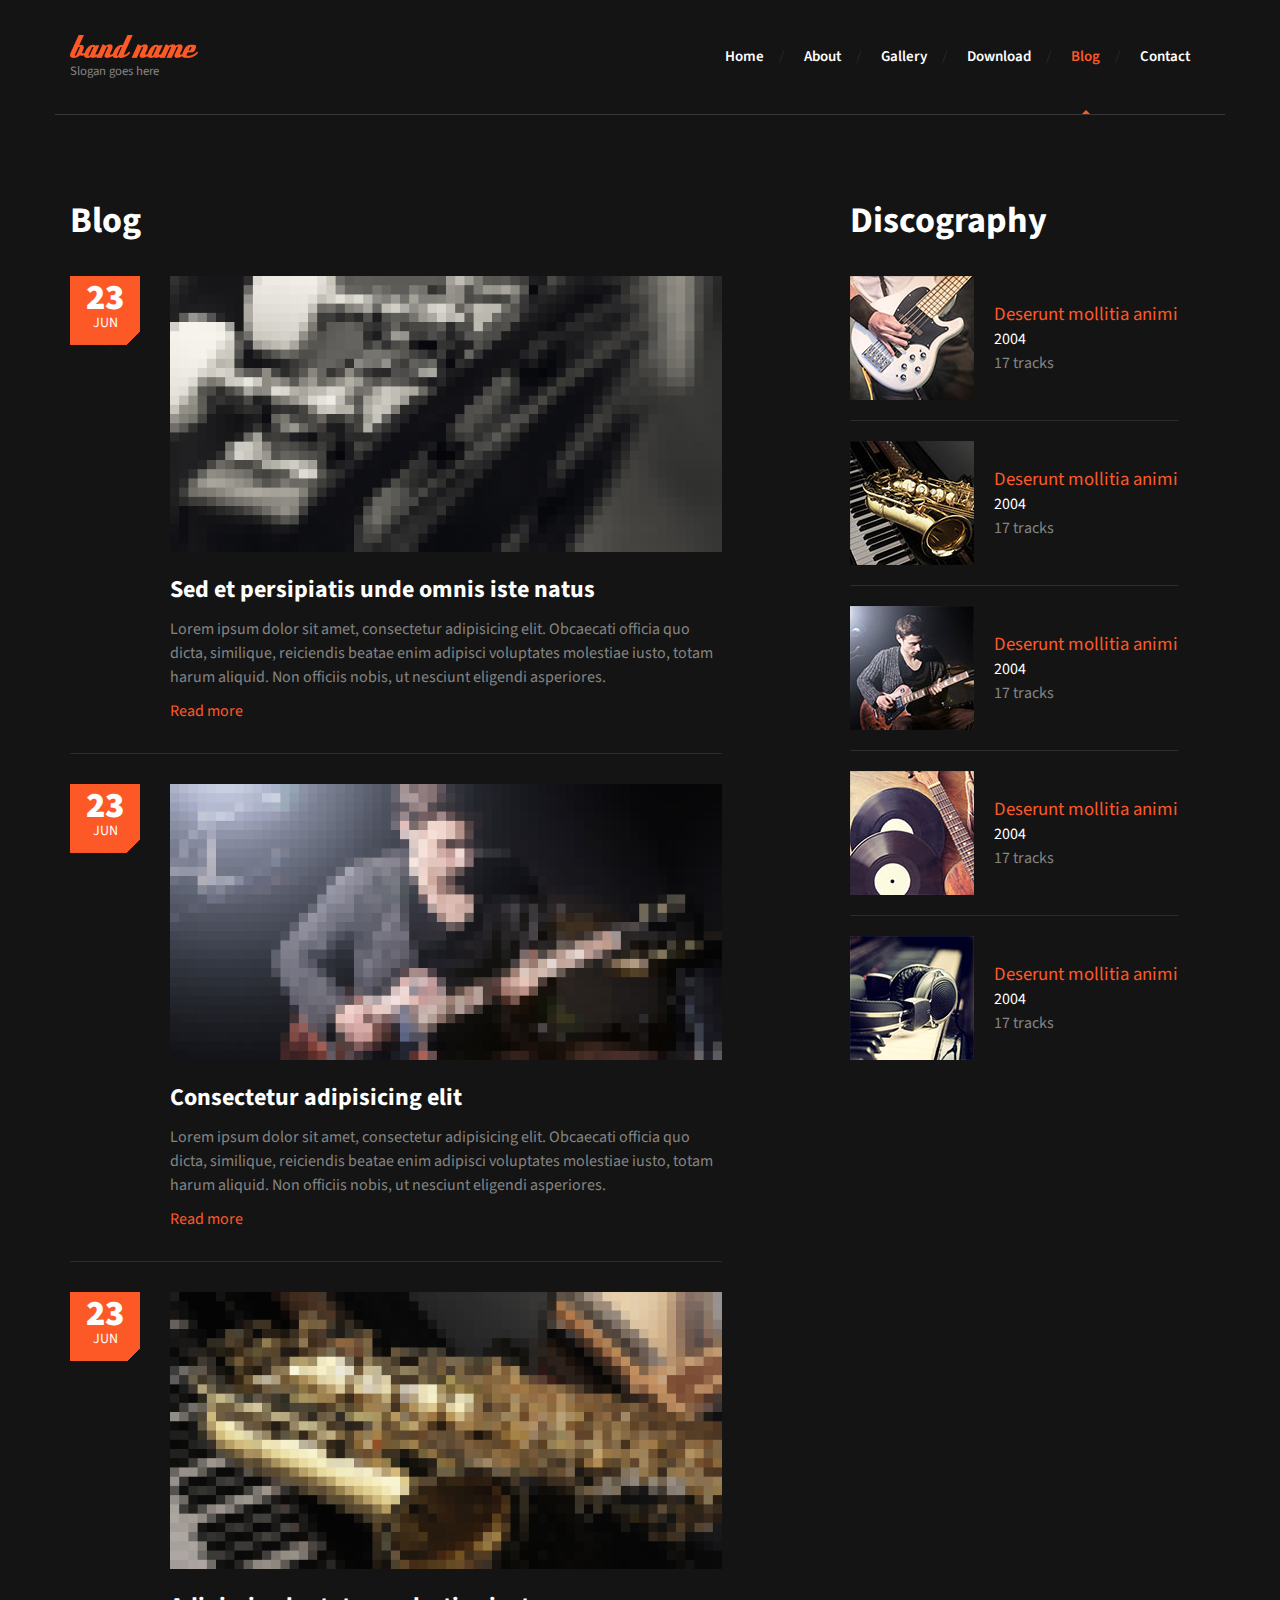
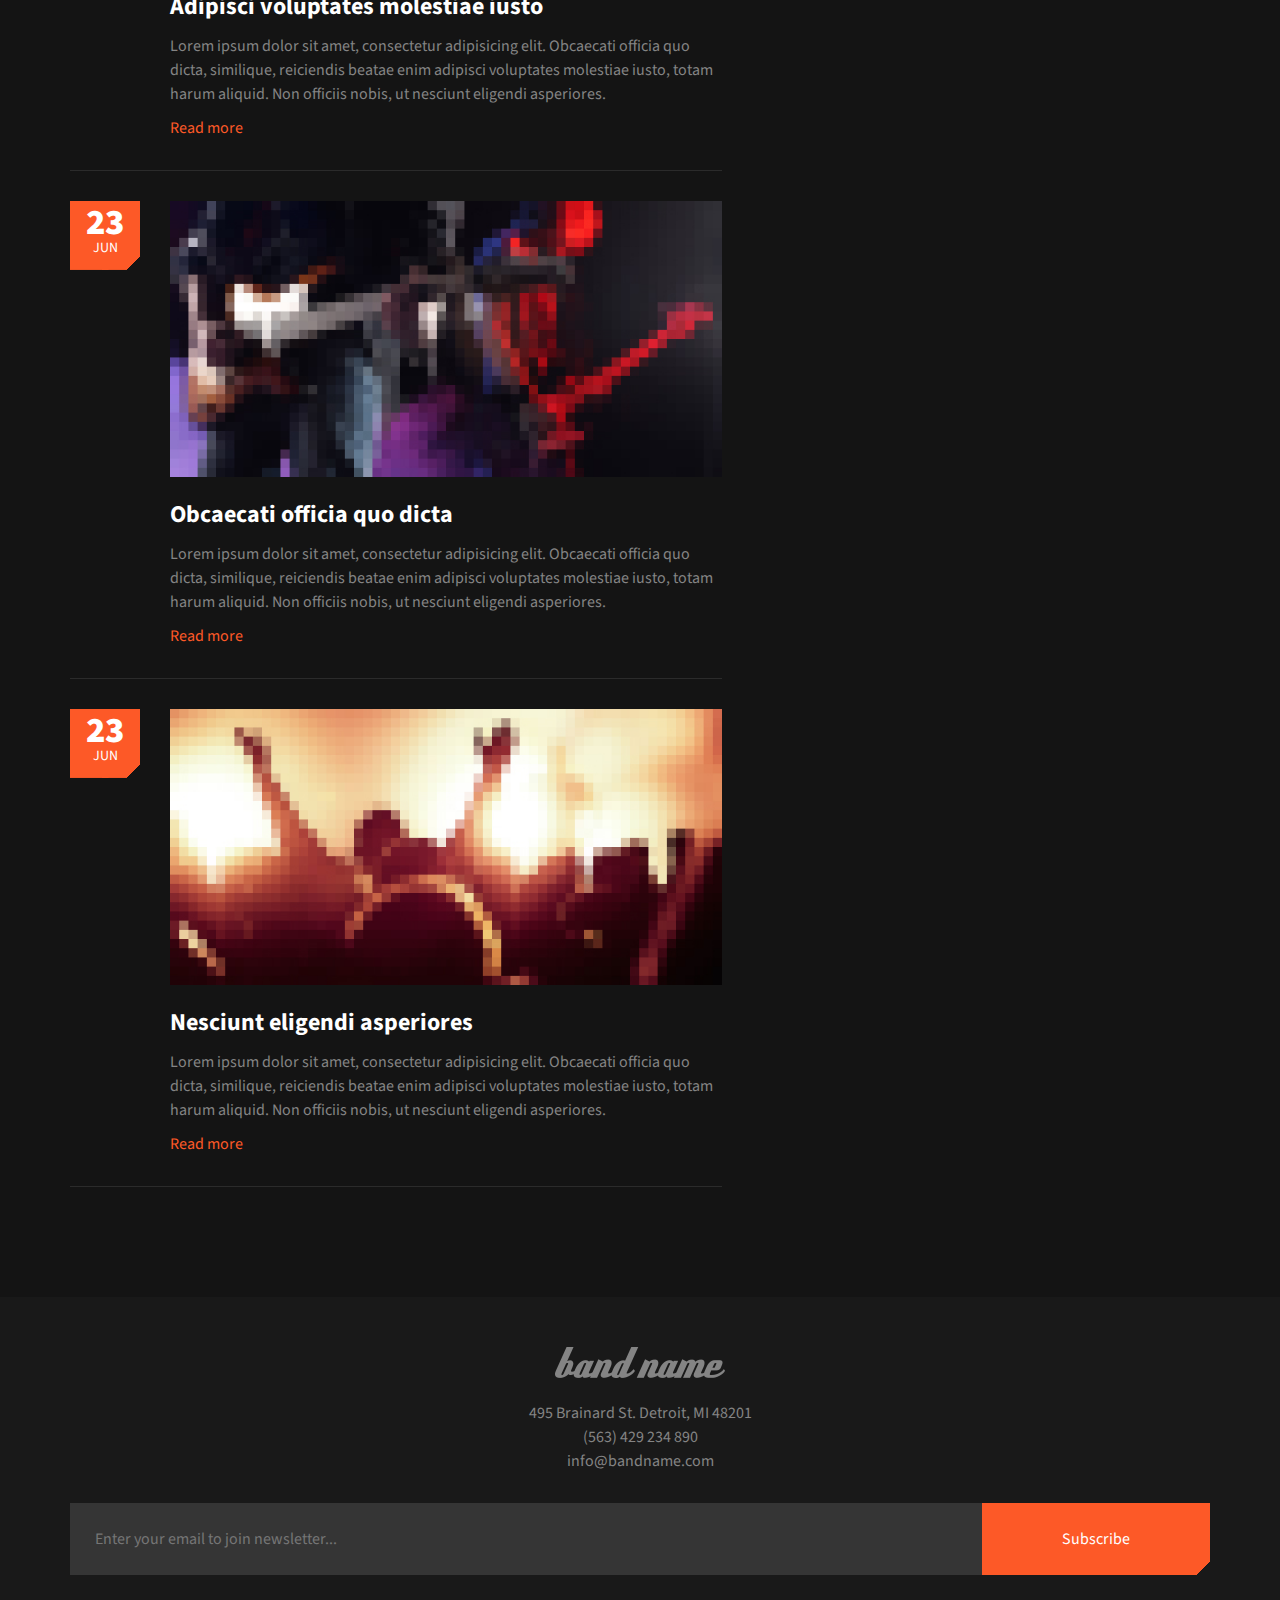
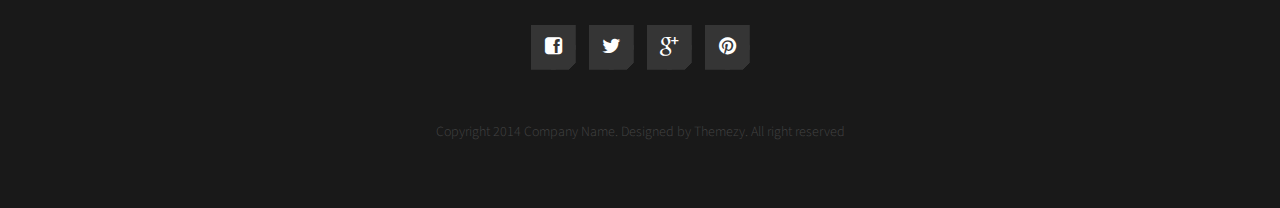
<file: site/workspace/.metadata/.plugins/org.eclipse.wst.server.core/tmp0/site/blog.html>
<!DOCTYPE html>
<html lang="en">
	<head>
		<meta charset="UTF-8">
		<meta http-equiv="X-UA-Compatible" content="IE=edge">
		<meta name="viewport" content="width=device-width, initial-scale=1.0,maximum-scale=1">
		
		<title>About Us| Band Template</title>
		<!-- Loading third party fonts -->
		<link href="http://fonts.googleapis.com/css?family=Source+Sans+Pro:300,400,600,700,900" rel="stylesheet" type="text/css">
		<link href="fonts/font-awesome.min.css" rel="stylesheet" type="text/css">
		<!-- Loading main css file -->
		<link rel="stylesheet" href="style.css">
		
		<!--[if lt IE 9]>
		<script src="js/ie-support/html5.js"></script>
		<script src="js/ie-support/respond.js"></script>
		<![endif]-->

	</head>

	<body>
		
		<div id="site-content">
			<header class="site-header">
				<div class="container">
					<a href="index.html" id="branding">
						<img src="dummy/logo.png" alt="Site Title">
						<small class="site-description">Slogan goes here</small>
					</a> <!-- #branding -->
					
					<nav class="main-navigation">
						<button type="button" class="toggle-menu"><i class="fa fa-bars"></i></button>
						<ul class="menu">
							<li class="menu-item"><a href="index.html">Home</a></li>
							<li class="menu-item"><a href="about.html">About</a></li>
							<li class="menu-item"><a href="gallery.html">Gallery</a></li>
							<li class="menu-item"><a href="download.html">Download</a></li>
							<li class="menu-item current-menu-item"><a href="blog.html">Blog</a></li>
							<li class="menu-item"><a href="contact.html">Contact</a></li>
						</ul> <!-- .menu -->
					</nav> <!-- .main-navigation -->
					<div class="mobile-menu"></div>
				</div>
			</header> <!-- .site-header -->
			
			<main class="main-content">
				<div class="fullwidth-block inner-content">
					<div class="container">
						<div class="row">
							<div class="col-md-7">
								<div class="content">
									<h2 class="entry-title">Blog</h2>

									<div class="post">
										<div class="entry-date">
											<div class="date">23</div>
											<span class="month">Jun</span>
										</div>
										<div class="featured-image">
											<img src="dummy/featured-image-1.jpg" alt="">
										</div>
										<h2 class="entry-title"><a href="#">Sed et persipiatis unde omnis iste natus</a></h2>
										<p>Lorem ipsum dolor sit amet, consectetur adipisicing elit. Obcaecati officia quo dicta, similique, reiciendis beatae enim adipisci voluptates molestiae iusto, totam harum aliquid. Non officiis nobis, ut nesciunt eligendi asperiores.</p>
										<a href="#">Read more</a>
									</div>

									<div class="post">
										<div class="entry-date">
											<div class="date">23</div>
											<span class="month">Jun</span>
										</div>
										<div class="featured-image">
											<img src="dummy/featured-image-2.jpg" alt="">
										</div>
										<h2 class="entry-title"><a href="#">Consectetur adipisicing elit</a></h2>
										<p>Lorem ipsum dolor sit amet, consectetur adipisicing elit. Obcaecati officia quo dicta, similique, reiciendis beatae enim adipisci voluptates molestiae iusto, totam harum aliquid. Non officiis nobis, ut nesciunt eligendi asperiores.</p>
										<a href="#">Read more</a>
									</div>

									<div class="post">
										<div class="entry-date">
											<div class="date">23</div>
											<span class="month">Jun</span>
										</div>
										<div class="featured-image">
											<img src="dummy/featured-image-3.jpg" alt="">
										</div>
										<h2 class="entry-title"><a href="#">Adipisci voluptates molestiae iusto</a></h2>
										<p>Lorem ipsum dolor sit amet, consectetur adipisicing elit. Obcaecati officia quo dicta, similique, reiciendis beatae enim adipisci voluptates molestiae iusto, totam harum aliquid. Non officiis nobis, ut nesciunt eligendi asperiores.</p>
										<a href="#">Read more</a>
									</div>

									<div class="post">
										<div class="entry-date">
											<div class="date">23</div>
											<span class="month">Jun</span>
										</div>
										<div class="featured-image">
											<img src="dummy/featured-image-4.jpg" alt="">
										</div>
										<h2 class="entry-title"><a href="#">Obcaecati officia quo dicta</a></h2>
										<p>Lorem ipsum dolor sit amet, consectetur adipisicing elit. Obcaecati officia quo dicta, similique, reiciendis beatae enim adipisci voluptates molestiae iusto, totam harum aliquid. Non officiis nobis, ut nesciunt eligendi asperiores.</p>
										<a href="#">Read more</a>
									</div>

									<div class="post">
										<div class="entry-date">
											<div class="date">23</div>
											<span class="month">Jun</span>
										</div>
										<div class="featured-image">
											<img src="dummy/featured-image-5.jpg" alt="">
										</div>
										<h2 class="entry-title"><a href="#">Nesciunt eligendi asperiores</a></h2>
										<p>Lorem ipsum dolor sit amet, consectetur adipisicing elit. Obcaecati officia quo dicta, similique, reiciendis beatae enim adipisci voluptates molestiae iusto, totam harum aliquid. Non officiis nobis, ut nesciunt eligendi asperiores.</p>
										<a href="#">Read more</a>
									</div>
								</div>
							</div>
							<div class="col-md-4 col-md-push-1">
								<aside class="sidebar">
									<div class="widget">
										<h3 class="widget-title">Discography</h3>
										<ul class="discography-list">
											<li>
												<figure class="cover"><img src="dummy/thumbnail-1.jpg" alt="thumbnail 1"></figure>
												<div class="detail">
													<h3><a href="#">Deserunt mollitia animi</a></h3>
													<span class="year">2004</span>
													<span class="track">17 tracks</span>
												</div>
											</li>
											<li>
												<figure class="cover"><img src="dummy/thumbnail-2.jpg" alt="thumbnail 2"></figure>
												<div class="detail">
													<h3><a href="#">Deserunt mollitia animi</a></h3>
													<span class="year">2004</span>
													<span class="track">17 tracks</span>
												</div>
											</li>
											<li>
												<figure class="cover"><img src="dummy/thumbnail-3.jpg" alt="thumbnail 3"></figure>
												<div class="detail">
													<h3><a href="#">Deserunt mollitia animi</a></h3>
													<span class="year">2004</span>
													<span class="track">17 tracks</span>
												</div>
											</li>
											<li>
												<figure class="cover"><img src="dummy/thumbnail-4.jpg" alt="thumbnail 4"></figure>
												<div class="detail">
													<h3><a href="#">Deserunt mollitia animi</a></h3>
													<span class="year">2004</span>
													<span class="track">17 tracks</span>
												</div>
											</li>
											<li>
												<figure class="cover"><img src="dummy/thumbnail-5.jpg" alt="thumbnail 5"></figure>
												<div class="detail">
													<h3><a href="#">Deserunt mollitia animi</a></h3>
													<span class="year">2004</span>
													<span class="track">17 tracks</span>
												</div>
											</li>
										</ul>
									</div>
								</aside>
							</div>
						</div>
					</div>
				</div> <!-- .testimonial-section -->

				
			</main> <!-- .main-content -->

			<footer class="site-footer">
				<div class="container">
					<img src="dummy/logo-footer.png" alt="Site Name">
					
					<address>
						<p>495 Brainard St. Detroit, MI 48201 <br><a href="tel:354543543">(563) 429 234 890</a> <br> <a href="mailto:info@bandname.com">info@bandname.com</a></p> 
					</address> 
					
					<form action="#" class="newsletter-form">
						<input type="email" placeholder="Enter your email to join newsletter...">
						<input type="submit" class="button cut-corner" value="Subscribe">
					</form> <!-- .newsletter-form -->
					
					<div class="social-links">
						<a href="#"><i class="fa fa-facebook-square"></i></a>
						<a href="#"><i class="fa fa-twitter"></i></a>
						<a href="#"><i class="fa fa-google-plus"></i></a>
						<a href="#"><i class="fa fa-pinterest"></i></a>
					</div> <!-- .social-links -->
					
					<p class="copy">Copyright 2014 Company Name. Designed by Themezy. All right reserved</p>
				</div>
			</footer> <!-- .site-footer -->

		</div> <!-- #site-content -->

		<script src="js/jquery-1.11.1.min.js"></script>		
		<script src="js/plugins.js"></script>
		<script src="js/app.js"></script>
		
	</body>

</html>
</file>
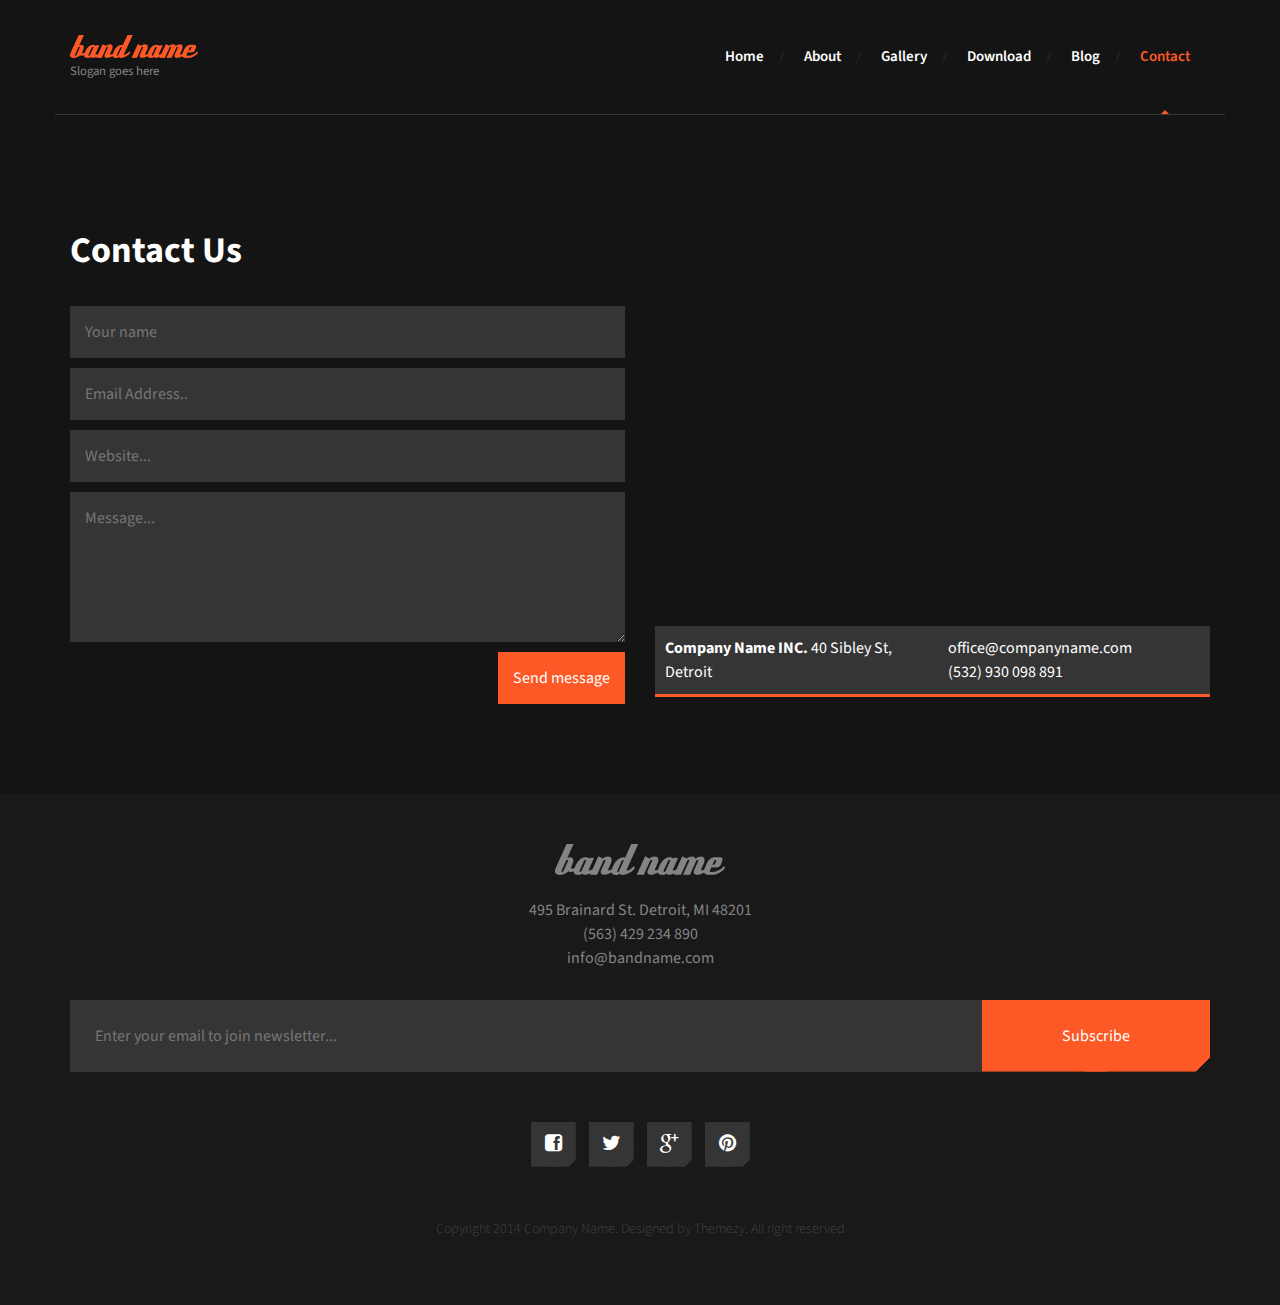
<file: site/workspace/.metadata/.plugins/org.eclipse.wst.server.core/tmp0/site/contact.html>
<!DOCTYPE html>
<html lang="en">
	<head>
		<meta charset="UTF-8">
		<meta http-equiv="X-UA-Compatible" content="IE=edge">
		<meta name="viewport" content="width=device-width, initial-scale=1.0,maximum-scale=1">
		
		<title>About Us| Band Template</title>
		<!-- Loading third party fonts -->
		<link href="http://fonts.googleapis.com/css?family=Source+Sans+Pro:300,400,600,700,900" rel="stylesheet" type="text/css">
		<link href="fonts/font-awesome.min.css" rel="stylesheet" type="text/css">
		<!-- Loading main css file -->
		<link rel="stylesheet" href="style.css">
		
		<!--[if lt IE 9]>
		<script src="js/ie-support/html5.js"></script>
		<script src="js/ie-support/respond.js"></script>
		<![endif]-->

	</head>

	<body>
		
		<div id="site-content">
			<header class="site-header">
				<div class="container">
					<a href="index.html" id="branding">
						<img src="dummy/logo.png" alt="Site Title">
						<small class="site-description">Slogan goes here</small>
					</a> <!-- #branding -->
					
					<nav class="main-navigation">
						<button type="button" class="toggle-menu"><i class="fa fa-bars"></i></button>
						<ul class="menu">
							<li class="menu-item"><a href="index.html">Home</a></li>
							<li class="menu-item"><a href="about.html">About</a></li>
							<li class="menu-item"><a href="gallery.html">Gallery</a></li>
							<li class="menu-item"><a href="download.html">Download</a></li>
							<li class="menu-item"><a href="blog.html">Blog</a></li>
							<li class="menu-item current-menu-item"><a href="contact.html">Contact</a></li>
						</ul> <!-- .menu -->
					</nav> <!-- .main-navigation -->
					<div class="mobile-menu"></div>
				</div>
			</header> <!-- .site-header -->
			
			<main class="main-content">
				<div class="fullwidth-block inner-content">
					<div class="container">
						<h2 class="page-title">Contact Us</h2>
						<div class="row">
							<div class="col-md-6">
								<form action="#" class="contact-form">
									<input type="text" placeholder="Your name"..>
									<input type="text" placeholder="Email Address..">
									<input type="text" placeholder="Website...">
									<textarea name="#" placeholder="Message..."></textarea>
									<input type="submit" value="Send message">
								</form>
							</div>
							<div class="col-md-6">
								<div class="map-wrapper">
									<div class="map"></div>
									<address>
										<div class="row">
											<div class="col-sm-6">
												<strong>Company Name INC.</strong>
												<span>40 Sibley St, Detroit</span>
											</div>
											<div class="col-sm-6">
												<a href="mailto:office@companyname.com">office@companyname.com</a> <br>
												<a href="tel:532930098891">(532) 930 098 891</a>
											</div>
										</div>
									</address>
								</div>
							</div>
						</div>
					</div>
				</div> <!-- .testimonial-section -->

				
			</main> <!-- .main-content -->

			<footer class="site-footer">
				<div class="container">
					<img src="dummy/logo-footer.png" alt="Site Name">
					
					<address>
						<p>495 Brainard St. Detroit, MI 48201 <br><a href="tel:354543543">(563) 429 234 890</a> <br> <a href="mailto:info@bandname.com">info@bandname.com</a></p> 
					</address> 
					
					<form action="#" class="newsletter-form">
						<input type="email" placeholder="Enter your email to join newsletter...">
						<input type="submit" class="button cut-corner" value="Subscribe">
					</form> <!-- .newsletter-form -->
					
					<div class="social-links">
						<a href="#"><i class="fa fa-facebook-square"></i></a>
						<a href="#"><i class="fa fa-twitter"></i></a>
						<a href="#"><i class="fa fa-google-plus"></i></a>
						<a href="#"><i class="fa fa-pinterest"></i></a>
					</div> <!-- .social-links -->
					
					<p class="copy">Copyright 2014 Company Name. Designed by Themezy. All right reserved</p>
				</div>
			</footer> <!-- .site-footer -->

		</div> <!-- #site-content -->

		<script src="js/jquery-1.11.1.min.js"></script>	
		<script src="http://maps.google.com/maps/api/js?sensor=false&amp;language=en"></script>	
		<script src="js/plugins.js"></script>
		<script src="js/app.js"></script>
		
	</body>

</html>
</file>
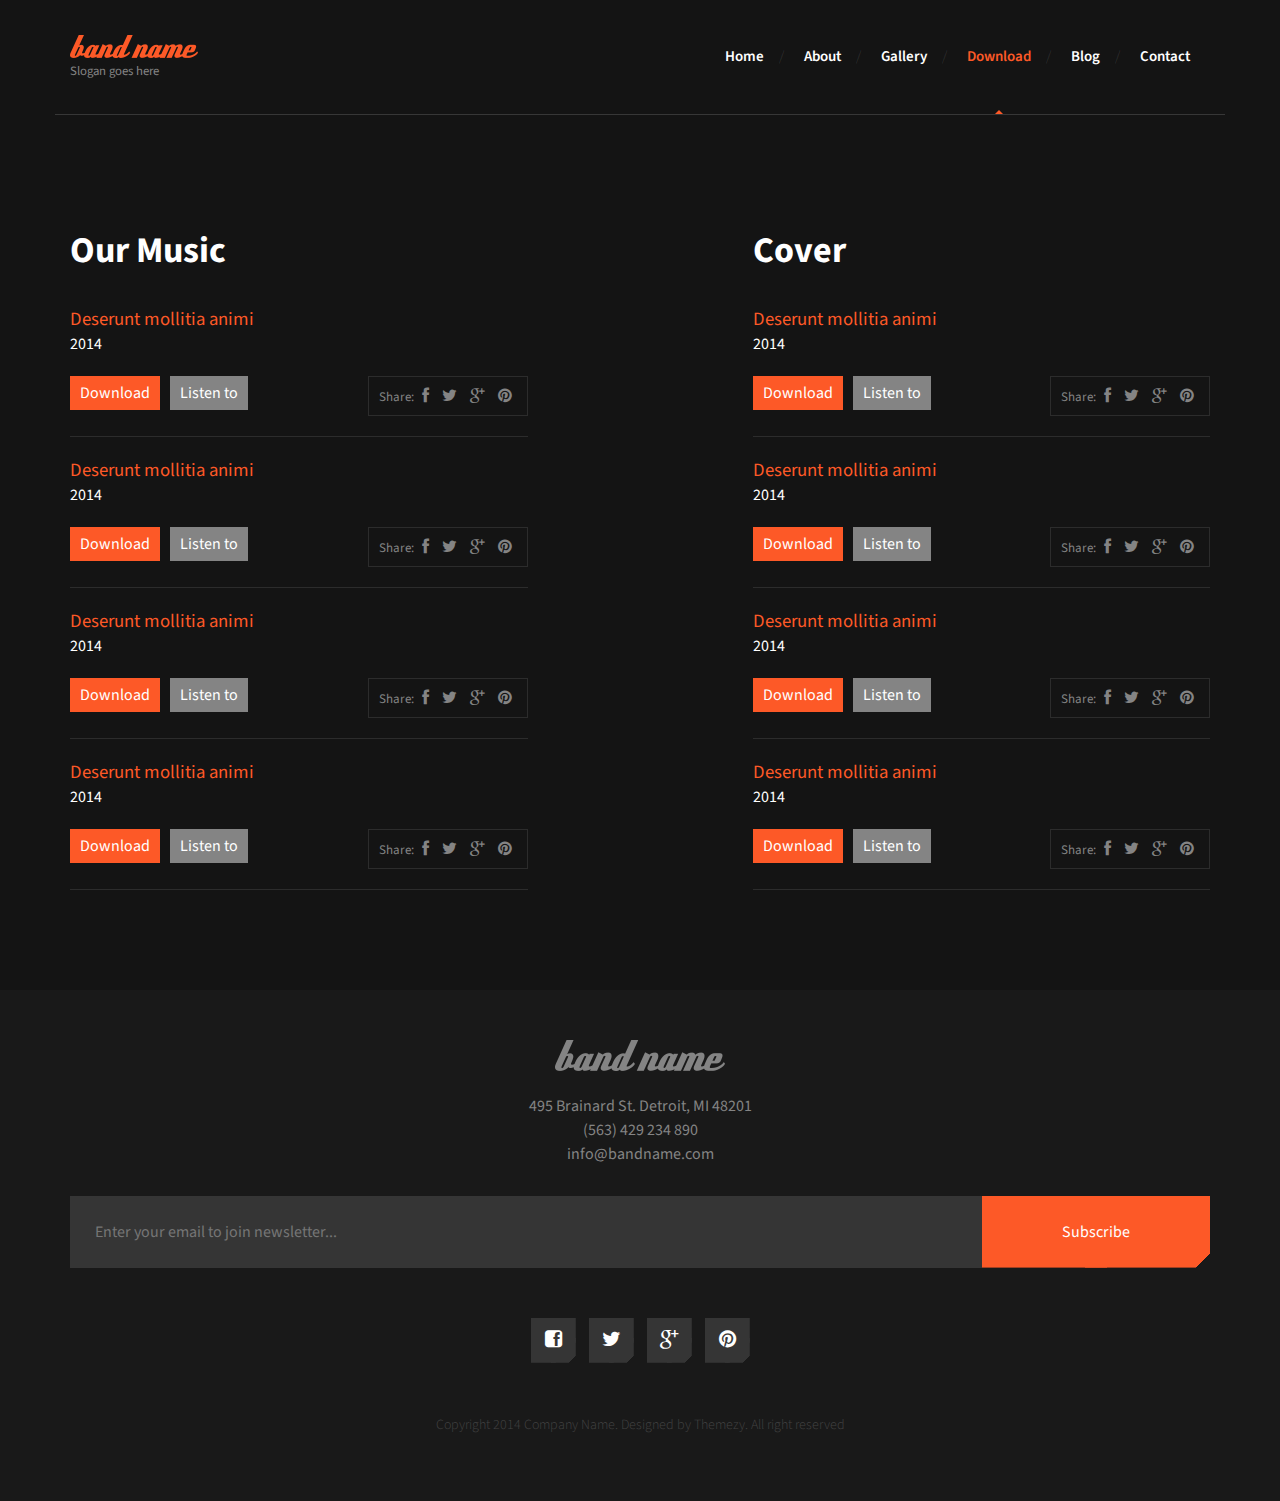
<file: site/workspace/.metadata/.plugins/org.eclipse.wst.server.core/tmp0/site/download.html>
<!DOCTYPE html>
<html lang="en">
	<head>
		<meta charset="UTF-8">
		<meta http-equiv="X-UA-Compatible" content="IE=edge">
		<meta name="viewport" content="width=device-width, initial-scale=1.0,maximum-scale=1">
		
		<title>Gallery | Band Template</title>
		<!-- Loading third party fonts -->
		<link href="http://fonts.googleapis.com/css?family=Source+Sans+Pro:300,400,600,700,900" rel="stylesheet" type="text/css">
		<link href="fonts/font-awesome.min.css" rel="stylesheet" type="text/css">
		<!-- Loading main css file -->
		<link rel="stylesheet" href="style.css">
		
		<!--[if lt IE 9]>
		<script src="js/ie-support/html5.js"></script>
		<script src="js/ie-support/respond.js"></script>
		<![endif]-->

	</head>

	<body>
		
		<div id="site-content">
			<header class="site-header">
				<div class="container">
					<a href="index.html" id="branding">
						<img src="dummy/logo.png" alt="Site Title">
						<small class="site-description">Slogan goes here</small>
					</a> <!-- #branding -->
					
					<nav class="main-navigation">
						<button type="button" class="toggle-menu"><i class="fa fa-bars"></i></button>
						<ul class="menu">
							<li class="menu-item"><a href="index.html">Home</a></li>
							<li class="menu-item"><a href="about.html">About</a></li>
							<li class="menu-item"><a href="gallery.html">Gallery</a></li>
							<li class="menu-item current-menu-item"><a href="download.html">Download</a></li>
							<li class="menu-item"><a href="blog.html">Blog</a></li>
							<li class="menu-item"><a href="contact.html">Contact</a></li>
						</ul> <!-- .menu -->
					</nav> <!-- .main-navigation -->
					<div class="mobile-menu"></div>
				</div>
			</header> <!-- .site-header -->
			
			<main class="main-content">
				<div class="fullwidth-block download">
					<div class="container">
						<div class="row">
							<div class="col-md-5">
								<h2 class="page-title">Our Music</h2>

								<div class="item">
									<h3 class="item-title">Deserunt mollitia animi</h3>
									<span class="year">2014</span>
									<a href="#" class="button small primary">Download</a>
									<a href="#" class="button small secondary">Listen to</a>
									<div class="social-share">
										<span>Share:</span>
										<a href="#"><i class="fa fa-facebook"></i></a>
										<a href="#"><i class="fa fa-twitter"></i></a>
										<a href="#"><i class="fa fa-google-plus"></i></a>
										<a href="#"><i class="fa fa-pinterest"></i></a>
									</div>
								</div>

								<div class="item">
									<h3 class="item-title">Deserunt mollitia animi</h3>
									<span class="year">2014</span>
									<a href="#" class="button small primary">Download</a>
									<a href="#" class="button small secondary">Listen to</a>
									<div class="social-share">
										<span>Share:</span>
										<a href="#"><i class="fa fa-facebook"></i></a>
										<a href="#"><i class="fa fa-twitter"></i></a>
										<a href="#"><i class="fa fa-google-plus"></i></a>
										<a href="#"><i class="fa fa-pinterest"></i></a>
									</div>
								</div>

								<div class="item">
									<h3 class="item-title">Deserunt mollitia animi</h3>
									<span class="year">2014</span>
									<a href="#" class="button small primary">Download</a>
									<a href="#" class="button small secondary">Listen to</a>
									<div class="social-share">
										<span>Share:</span>
										<a href="#"><i class="fa fa-facebook"></i></a>
										<a href="#"><i class="fa fa-twitter"></i></a>
										<a href="#"><i class="fa fa-google-plus"></i></a>
										<a href="#"><i class="fa fa-pinterest"></i></a>
									</div>
								</div>

								<div class="item">
									<h3 class="item-title">Deserunt mollitia animi</h3>
									<span class="year">2014</span>
									<a href="#" class="button small primary">Download</a>
									<a href="#" class="button small secondary">Listen to</a>
									<div class="social-share">
										<span>Share:</span>
										<a href="#"><i class="fa fa-facebook"></i></a>
										<a href="#"><i class="fa fa-twitter"></i></a>
										<a href="#"><i class="fa fa-google-plus"></i></a>
										<a href="#"><i class="fa fa-pinterest"></i></a>
									</div>
								</div>
							</div>
							<div class="col-md-5 col-md-push-2">
								<h2 class="page-title">Cover</h2>

								<div class="item">
									<h3 class="item-title">Deserunt mollitia animi</h3>
									<span class="year">2014</span>
									<a href="#" class="button small primary">Download</a>
									<a href="#" class="button small secondary">Listen to</a>
									<div class="social-share">
										<span>Share:</span>
										<a href="#"><i class="fa fa-facebook"></i></a>
										<a href="#"><i class="fa fa-twitter"></i></a>
										<a href="#"><i class="fa fa-google-plus"></i></a>
										<a href="#"><i class="fa fa-pinterest"></i></a>
									</div>
								</div>

								<div class="item">
									<h3 class="item-title">Deserunt mollitia animi</h3>
									<span class="year">2014</span>
									<a href="#" class="button small primary">Download</a>
									<a href="#" class="button small secondary">Listen to</a>
									<div class="social-share">
										<span>Share:</span>
										<a href="#"><i class="fa fa-facebook"></i></a>
										<a href="#"><i class="fa fa-twitter"></i></a>
										<a href="#"><i class="fa fa-google-plus"></i></a>
										<a href="#"><i class="fa fa-pinterest"></i></a>
									</div>
								</div>

								<div class="item">
									<h3 class="item-title">Deserunt mollitia animi</h3>
									<span class="year">2014</span>
									<a href="#" class="button small primary">Download</a>
									<a href="#" class="button small secondary">Listen to</a>
									<div class="social-share">
										<span>Share:</span>
										<a href="#"><i class="fa fa-facebook"></i></a>
										<a href="#"><i class="fa fa-twitter"></i></a>
										<a href="#"><i class="fa fa-google-plus"></i></a>
										<a href="#"><i class="fa fa-pinterest"></i></a>
									</div>
								</div>

								<div class="item">
									<h3 class="item-title">Deserunt mollitia animi</h3>
									<span class="year">2014</span>
									<a href="#" class="button small primary">Download</a>
									<a href="#" class="button small secondary">Listen to</a>
									<div class="social-share">
										<span>Share:</span>
										<a href="#"><i class="fa fa-facebook"></i></a>
										<a href="#"><i class="fa fa-twitter"></i></a>
										<a href="#"><i class="fa fa-google-plus"></i></a>
										<a href="#"><i class="fa fa-pinterest"></i></a>
									</div>
								</div>
							</div>
						</div>
					</div>
				</div> <!-- .testimonial-section -->

				
			</main> <!-- .main-content -->

			<footer class="site-footer">
				<div class="container">
					<img src="dummy/logo-footer.png" alt="Site Name">
					
					<address>
						<p>495 Brainard St. Detroit, MI 48201 <br><a href="tel:354543543">(563) 429 234 890</a> <br> <a href="mailto:info@bandname.com">info@bandname.com</a></p> 
					</address> 
					
					<form action="#" class="newsletter-form">
						<input type="email" placeholder="Enter your email to join newsletter...">
						<input type="submit" class="button cut-corner" value="Subscribe">
					</form> <!-- .newsletter-form -->
					
					<div class="social-links">
						<a href="#"><i class="fa fa-facebook-square"></i></a>
						<a href="#"><i class="fa fa-twitter"></i></a>
						<a href="#"><i class="fa fa-google-plus"></i></a>
						<a href="#"><i class="fa fa-pinterest"></i></a>
					</div> <!-- .social-links -->
					
					<p class="copy">Copyright 2014 Company Name. Designed by Themezy. All right reserved</p>
				</div>
			</footer> <!-- .site-footer -->

		</div> <!-- #site-content -->

		<script src="js/jquery-1.11.1.min.js"></script>		
		<script src="js/plugins.js"></script>
		<script src="js/app.js"></script>
		
	</body>

</html>
</file>
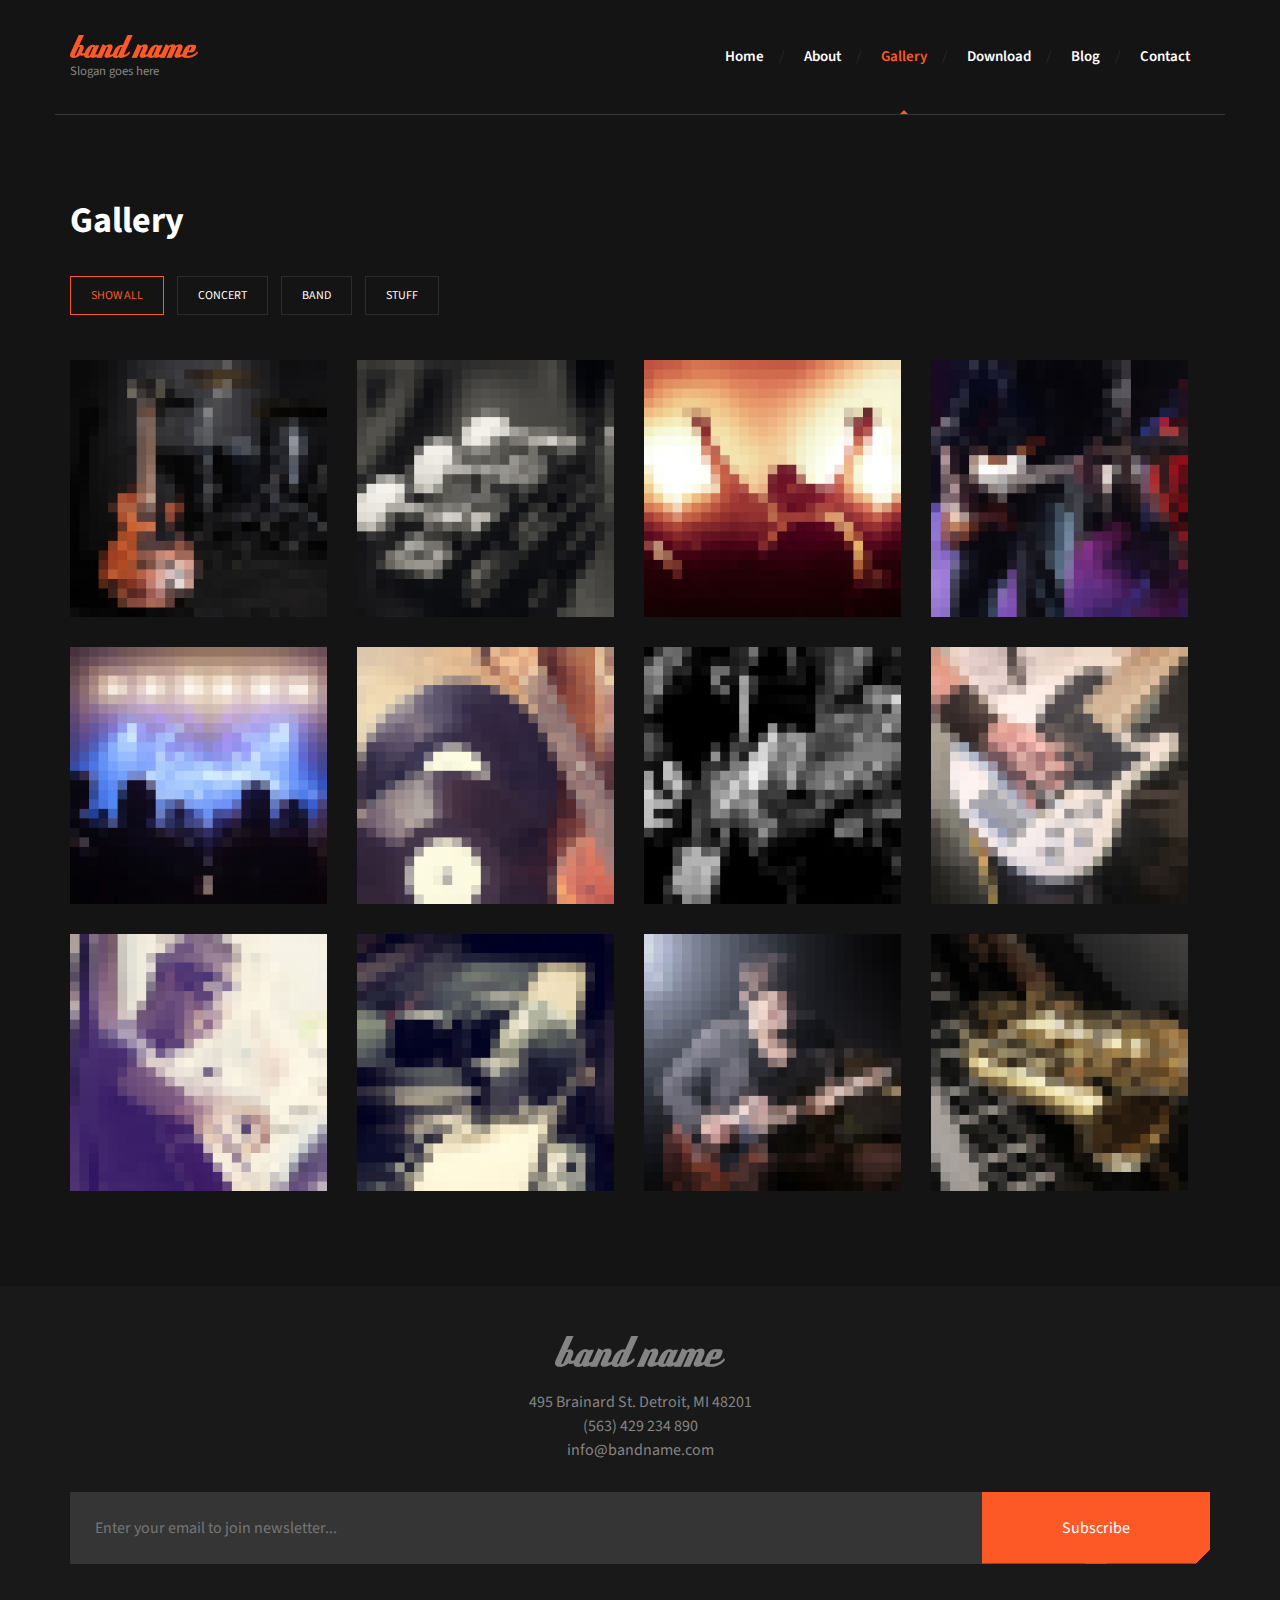
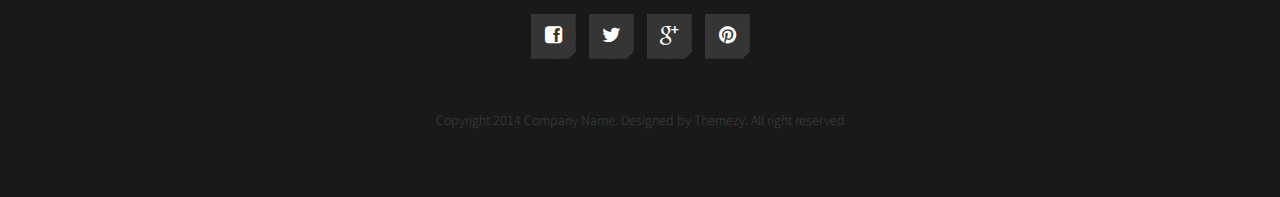
<file: site/workspace/.metadata/.plugins/org.eclipse.wst.server.core/tmp0/site/gallery.html>
<!DOCTYPE html>
<html lang="en">
	<head>
		<meta charset="UTF-8">
		<meta http-equiv="X-UA-Compatible" content="IE=edge">
		<meta name="viewport" content="width=device-width, initial-scale=1.0,maximum-scale=1">
		
		<title>Gallery | Band Template</title>
		<!-- Loading third party fonts -->
		<link href="http://fonts.googleapis.com/css?family=Source+Sans+Pro:300,400,600,700,900" rel="stylesheet" type="text/css">
		<link href="fonts/font-awesome.min.css" rel="stylesheet" type="text/css">
		<!-- Loading main css file -->
		<link rel="stylesheet" href="style.css">
		
		<!--[if lt IE 9]>
		<script src="js/ie-support/html5.js"></script>
		<script src="js/ie-support/respond.js"></script>
		<![endif]-->

	</head>

	<body>
		
		<div id="site-content">
			<header class="site-header">
				<div class="container">
					<a href="index.html" id="branding">
						<img src="dummy/logo.png" alt="Site Title">
						<small class="site-description">Slogan goes here</small>
					</a> <!-- #branding -->
					
					<nav class="main-navigation">
						<button type="button" class="toggle-menu"><i class="fa fa-bars"></i></button>
						<ul class="menu">
							<li class="menu-item"><a href="index.html">Home</a></li>
							<li class="menu-item"><a href="about.html">About</a></li>
							<li class="menu-item current-menu-item"><a href="gallery.html">Gallery</a></li>
							<li class="menu-item"><a href="download.html">Download</a></li>
							<li class="menu-item"><a href="blog.html">Blog</a></li>
							<li class="menu-item"><a href="contact.html">Contact</a></li>
						</ul> <!-- .menu -->
					</nav> <!-- .main-navigation -->
					<div class="mobile-menu"></div>
				</div>
			</header> <!-- .site-header -->
			
			<main class="main-content">
				<div class="fullwidth-block gallery">
					<div class="container">
						<div class="content fullwidth">
							<h2 class="entry-title">Gallery</h2>
							<div class="filter-links filterable-nav">
								<select class="mobile-filter">
									<option value="*">Show all</option>
									<option value=".concert">Concert</option>
									<option value=".band">Band</option>
									<option value=".stuff">Stuff</option>
								</select>
								<a href="#" class="current" data-filter="*">Show all</a>
								<a href="#" data-filter=".concert">Concert</a>
								<a href="#" data-filter=".band">Band</a>
								<a href="#" data-filter=".stuff">Stuff</a>
							</div>
							<div class="filterable-items">
								<div class="filterable-item concert">
									<a href="dummy/large-gallery/gallery-1.jpg"><figure><img src="dummy/gallery-1.jpg" alt="gallery 1"></figure></a>
								</div>
								<div class="filterable-item concert">
									<a href="dummy/large-gallery/gallery-2.jpg"><figure><img src="dummy/gallery-2.jpg" alt="gallery 2"></figure></a>
								</div>
								<div class="filterable-item stuff">
									<a href="dummy/large-gallery/gallery-3.jpg"><figure><img src="dummy/gallery-3.jpg" alt="gallery 3"></figure></a>
								</div>
								<div class="filterable-item concert">
									<a href="dummy/large-gallery/gallery-4.jpg"><figure><img src="dummy/gallery-4.jpg" alt="gallery 4"></figure></a>
								</div>
								<div class="filterable-item band">
									<a href="dummy/large-gallery/gallery-5.jpg"><figure><img src="dummy/gallery-5.jpg" alt="gallery 5"></figure></a>
								</div>
								<div class="filterable-item stuff">
									<a href="dummy/large-gallery/gallery-6.jpg"><figure><img src="dummy/gallery-6.jpg" alt="gallery 6"></figure></a>
								</div>
								<div class="filterable-item concert">
									<a href="dummy/large-gallery/gallery-7.jpg"><figure><img src="dummy/gallery-7.jpg" alt="gallery 7"></figure></a>
								</div>
								<div class="filterable-item band">
									<a href="dummy/large-gallery/gallery-8.jpg"><figure><img src="dummy/gallery-8.jpg" alt="gallery 8"></figure></a>
								</div>
								<div class="filterable-item band">
									<a href="dummy/large-gallery/gallery-9.jpg"><figure><img src="dummy/gallery-9.jpg" alt="gallery 9"></figure></a>
								</div>
								<div class="filterable-item stuff">
									<a href="dummy/large-gallery/gallery-10.jpg"><figure><img src="dummy/gallery-10.jpg" alt="gallery 10"></figure></a>
								</div>
								<div class="filterable-item band">
									<a href="dummy/large-gallery/gallery-11.jpg"><figure><img src="dummy/gallery-11.jpg" alt="gallery 11"></figure></a>
								</div>
								<div class="filterable-item stuff">
									<a href="dummy/large-gallery/gallery-12.jpg"><figure><img src="dummy/gallery-12.jpg" alt="gallery 12"></figure></a>
								</div>
							</div>
						</div>
					</div>
				</div> <!-- .testimonial-section -->

				
			</main> <!-- .main-content -->

			<footer class="site-footer">
				<div class="container">
					<img src="dummy/logo-footer.png" alt="Site Name">
					
					<address>
						<p>495 Brainard St. Detroit, MI 48201 <br><a href="tel:354543543">(563) 429 234 890</a> <br> <a href="mailto:info@bandname.com">info@bandname.com</a></p> 
					</address> 
					
					<form action="#" class="newsletter-form">
						<input type="email" placeholder="Enter your email to join newsletter...">
						<input type="submit" class="button cut-corner" value="Subscribe">
					</form> <!-- .newsletter-form -->
					
					<div class="social-links">
						<a href="#"><i class="fa fa-facebook-square"></i></a>
						<a href="#"><i class="fa fa-twitter"></i></a>
						<a href="#"><i class="fa fa-google-plus"></i></a>
						<a href="#"><i class="fa fa-pinterest"></i></a>
					</div> <!-- .social-links -->
					
					<p class="copy">Copyright 2014 Company Name. Designed by Themezy. All right reserved</p>
				</div>
			</footer> <!-- .site-footer -->

		</div> <!-- #site-content -->

		<script src="js/jquery-1.11.1.min.js"></script>		
		<script src="js/plugins.js"></script>
		<script src="js/app.js"></script>
		
	</body>

</html>
</file>
<file: site/workspace/site/WebContent/css/style.min.css>
/*!
 * Project_Name: Themezy Band Template
 * Author: Themezy
 * Email: info@themezy.com
 * URL: http://themezy.com
 */html,mark{color:#000}button,h1,h2,h3,h4,h5,h6,input{line-height:normal}img,legend{border:0}body,figure{margin:0}#site-content,svg:not(:root){overflow:hidden}.button,audio,canvas,video{display:inline-block}#branding,.col-xs-1,.col-xs-10,.col-xs-11,.col-xs-12,.col-xs-2,.col-xs-3,.col-xs-4,.col-xs-5,.col-xs-6,.col-xs-7,.col-xs-8,.col-xs-9{float:left}article,aside,details,figcaption,figure,footer,header,hgroup,nav,section,summary{display:block}audio:not([controls]){display:none;height:0}[hidden],template{display:none}html{background:#fff;-webkit-text-size-adjust:100%;-ms-text-size-adjust:100%}button,html,input,select,textarea{font-family:sans-serif}a{background:0 0}a:focus{outline:dotted thin}a:active,a:hover{outline:0}h1{font-size:2em;margin:.67em 0}h2{font-size:1.5em;margin:.83em 0}h3{font-size:1.17em;margin:1em 0}h4{font-size:1em;margin:1.33em 0}h5{font-size:.83em;margin:1.67em 0}h6{font-size:.75em;margin:2.33em 0}abbr[title]{border-bottom:1px dotted}b,strong{font-weight:700}dfn{font-style:italic}mark{background:#ff0}code,kbd,pre,samp{font-family:monospace,serif;font-size:1em}pre{white-space:pre;white-space:pre-wrap;word-wrap:break-word}q{quotes:"\201C" "\201D" "\2018" "\2019"}q:after,q:before{content:'';content:none}small{font-size:80%}sub,sup{font-size:75%;line-height:0;position:relative;vertical-align:baseline}sup{top:-.5em}sub{bottom:-.25em}fieldset{border:1px solid silver;margin:0 2px;padding:.35em .625em .75em}legend{padding:0;white-space:normal}button,input,select,textarea{font-family:inherit;font-size:100%;margin:0;vertical-align:baseline}button,select{text-transform:none}button,html input[type=button],input[type=reset],input[type=submit]{-webkit-appearance:button;cursor:pointer}button[disabled],input[disabled]{cursor:default}#imagelightbox,.owl-controls .owl-buttons div,.owl-controls .owl-page{cursor:pointer}input[type=checkbox],input[type=radio]{-moz-box-sizing:border-box;box-sizing:border-box;padding:0}input[type=search]{-webkit-appearance:textfield;-moz-box-sizing:content-box;box-sizing:content-box}input[type=search]::-webkit-search-cancel-button,input[type=search]::-webkit-search-decoration{-webkit-appearance:none}button::-moz-focus-inner,input::-moz-focus-inner{border:0;padding:0}textarea{overflow:auto;vertical-align:top}table{border-collapse:collapse;border-spacing:0}*,:after,:before{-moz-box-sizing:border-box;box-sizing:border-box}body{background-color:transparent;color:#848484;font-family:"Source Sans Pro","Open Sans",sans-serif;font-size:16px;line-height:24px}.button{padding:10px 30px;background-color:#fd5927;border:none;color:#fff;text-decoration:none;outline:0;-webkit-transition:.3s ease;transition:.3s ease}.button:hover{background-color:#fd805a}.button.primary{background-color:#fd5927}.button.primary:hover{background-color:#fd805a}.button.secondary{background-color:#848484;color:#fff}.button.secondary:hover{background-color:#9e9e9e}.button.small{padding:5px 10px}.button.cut-corner{background:-webkit-linear-gradient(90deg,#fd5927,#fd5927) top left,-webkit-linear-gradient(90deg,#fd5927,#fd5927) top right,-webkit-linear-gradient(135deg,transparent 10px,#fd5927 0) bottom right,-webkit-linear-gradient(90deg,#fd5927,#fd5927) bottom left;background:linear-gradient(0deg,#fd5927,#fd5927) top left,linear-gradient(0deg,#fd5927,#fd5927) top right,linear-gradient(315deg,transparent 10px,#fd5927 0) bottom right,linear-gradient(0deg,#fd5927,#fd5927) bottom left;background-size:55% 55%;background-repeat:no-repeat}.button.cut-corner:hover{background:-webkit-linear-gradient(90deg,#fd805a,#fd805a) top left,-webkit-linear-gradient(90deg,#fd805a,#fd805a) top right,-webkit-linear-gradient(135deg,transparent 10px,#fd805a 0) bottom right,-webkit-linear-gradient(90deg,#fd805a,#fd805a) bottom left;background:linear-gradient(0deg,#fd805a,#fd805a) top left,linear-gradient(0deg,#fd805a,#fd805a) top right,linear-gradient(315deg,transparent 10px,#fd805a 0) bottom right,linear-gradient(0deg,#fd805a,#fd805a) bottom left;background-size:55% 55%;background-repeat:no-repeat}.button.cut-corner:active{background:-webkit-linear-gradient(90deg,#d63302,#d63302) top left,-webkit-linear-gradient(90deg,#d63302,#d63302) top right,-webkit-linear-gradient(135deg,transparent 10px,#d63302 0) bottom right,-webkit-linear-gradient(90deg,#d63302,#d63302) bottom left;background:linear-gradient(0deg,#d63302,#d63302) top left,linear-gradient(0deg,#d63302,#d63302) top right,linear-gradient(315deg,transparent 10px,#d63302 0) bottom right,linear-gradient(0deg,#d63302,#d63302) bottom left;background-size:55% 55%;background-repeat:no-repeat}#imagelightbox{position:fixed;z-index:10000;-ms-touch-action:none;touch-action:none;box-shadow:0 0 3.125em rgba(0,0,0,.75)}#imagelightbox-loading,#imagelightbox-loading div{border-radius:50%}#imagelightbox-loading{width:2.5em;height:2.5em;background-color:#444;background-color:rgba(0,0,0,.5);position:fixed;z-index:10003;top:50%;left:50%;padding:.625em;margin:-1.25em 0 0 -1.25em;box-shadow:0 0 2.5em rgba(0,0,0,.75)}#imagelightbox-loading div{width:1.25em;height:1.25em;background-color:#fff;-webkit-animation:imagelightbox-loading .5s ease infinite;animation:imagelightbox-loading .5s ease infinite}@-webkit-keyframes imagelightbox-loading{from,to{opacity:.5;-webkit-transform:scale(.75)}50%{opacity:1;-webkit-transform:scale(1)}}@keyframes imagelightbox-loading{from,to{opacity:.5;-webkit-transform:scale(.75);transform:scale(.75)}50%{opacity:1;-webkit-transform:scale(1);transform:scale(1)}}#imagelightbox-overlay{background-color:#fff;background-color:rgba(255,255,255,.9);position:fixed;z-index:9998;top:0;right:0;bottom:0;left:0}#imagelightbox-close{width:2.5em;height:2.5em;text-align:left;border:none;background-color:#666;border-radius:50%;position:fixed;z-index:10002;top:2.5em;right:2.5em;-webkit-transition:color .3s ease;transition:color .3s ease}#imagelightbox-close:focus,#imagelightbox-close:hover{background-color:#111}#imagelightbox-close:after,#imagelightbox-close:before{width:2px;background-color:#fff;content:'';position:absolute;top:20%;bottom:20%;left:50%;margin-left:-1px}#imagelightbox-close:before{-webkit-transform:rotate(45deg);-ms-transform:rotate(45deg);transform:rotate(45deg)}#imagelightbox-close:after{-webkit-transform:rotate(-45deg);-ms-transform:rotate(-45deg);transform:rotate(-45deg)}#imagelightbox-caption{text-align:center;color:#fff;background-color:#666;position:fixed;z-index:10001;left:0;right:0;bottom:0;padding:.625em}#imagelightbox-nav{background-color:#444;background-color:rgba(0,0,0,.5);border-radius:20px;position:fixed;z-index:10001;left:50%;bottom:3.75em;padding:.313em;-webkit-transform:translateX(-50%);-ms-transform:translateX(-50%);transform:translateX(-50%)}#imagelightbox-nav button{width:1em;height:1em;background-color:transparent;border:1px solid #fff;border-radius:50%;display:inline-block;margin:0 .313em}#imagelightbox-nav button.active{background-color:#fff}.imagelightbox-arrow{width:3.75em;height:7.5em;background-color:#444;background-color:rgba(0,0,0,.5);vertical-align:middle;display:none;position:fixed;z-index:10001;top:50%;margin-top:-3.75em;border:none}.imagelightbox-arrow:focus,.imagelightbox-arrow:hover{background-color:#666;background-color:rgba(0,0,0,.75)}.imagelightbox-arrow:active{background-color:#111}.imagelightbox-arrow-left{left:2.5em}.imagelightbox-arrow-right{right:2.5em}.imagelightbox-arrow:before{width:0;height:0;border:1em solid transparent;content:'';display:inline-block;margin-bottom:-.125em}.container-fluid:after,.container:after,.row:after{display:block;overflow:hidden;content:" ";clear:both}.imagelightbox-arrow-left:before{border-left:none;border-right-color:#fff;margin-left:-.313em}.imagelightbox-arrow-right:before{border-right:none;border-left-color:#fff;margin-right:-.313em}.container,.container-fluid{margin-right:auto;margin-left:auto;padding-left:15px;padding-right:15px}#imagelightbox-caption,#imagelightbox-close,#imagelightbox-loading,#imagelightbox-nav,#imagelightbox-overlay,.imagelightbox-arrow{-webkit-animation:fade-in .25s linear;animation:fade-in .25s linear}@-webkit-keyframes fade-in{from{opacity:0}to{opacity:1}}@keyframes fade-in{from{opacity:0}to{opacity:1}}@media only screen and (max-width:41.25em){#container{width:100%}#imagelightbox-close{top:1.25em;right:1.25em}#imagelightbox-nav{bottom:1.25em}.imagelightbox-arrow{width:2.5em;height:3.75em;margin-top:-2.75em}.imagelightbox-arrow-left{left:1.25em}.imagelightbox-arrow-right{right:1.25em}}@media only screen and (max-width:20em){.imagelightbox-arrow-left{left:0}.imagelightbox-arrow-right{right:0}}.container:after{height:0}@media (min-width:768px){.container{width:750px}}@media (min-width:992px){.container{width:970px}}@media (min-width:1200px){.container{width:1170px}}.container-fluid:after{height:0}.row{margin-left:-15px;margin-right:-15px}.row:after{height:0}.col-lg-1,.col-lg-10,.col-lg-11,.col-lg-12,.col-lg-2,.col-lg-3,.col-lg-4,.col-lg-5,.col-lg-6,.col-lg-7,.col-lg-8,.col-lg-9,.col-md-1,.col-md-10,.col-md-11,.col-md-12,.col-md-2,.col-md-3,.col-md-4,.col-md-5,.col-md-6,.col-md-7,.col-md-8,.col-md-9,.col-sm-1,.col-sm-10,.col-sm-11,.col-sm-12,.col-sm-2,.col-sm-3,.col-sm-4,.col-sm-5,.col-sm-6,.col-sm-7,.col-sm-8,.col-sm-9,.col-xs-1,.col-xs-10,.col-xs-11,.col-xs-12,.col-xs-2,.col-xs-3,.col-xs-4,.col-xs-5,.col-xs-6,.col-xs-7,.col-xs-8,.col-xs-9{position:relative;min-height:1px;padding-left:15px;padding-right:15px}.col-xs-1{width:8.33333%}.col-xs-2{width:16.66667%}.col-xs-3{width:25%}.col-xs-4{width:33.33333%}.col-xs-5{width:41.66667%}.col-xs-6{width:50%}.col-xs-7{width:58.33333%}.col-xs-8{width:66.66667%}.col-xs-9{width:75%}.col-xs-10{width:83.33333%}.col-xs-11{width:91.66667%}.col-xs-12{width:100%}.col-xs-pull-0{right:auto}.col-xs-pull-1{right:8.33333%}.col-xs-pull-2{right:16.66667%}.col-xs-pull-3{right:25%}.col-xs-pull-4{right:33.33333%}.col-xs-pull-5{right:41.66667%}.col-xs-pull-6{right:50%}.col-xs-pull-7{right:58.33333%}.col-xs-pull-8{right:66.66667%}.col-xs-pull-9{right:75%}.col-xs-pull-10{right:83.33333%}.col-xs-pull-11{right:91.66667%}.col-xs-pull-12{right:100%}.col-xs-push-0{left:auto}.col-xs-push-1{left:8.33333%}.col-xs-push-2{left:16.66667%}.col-xs-push-3{left:25%}.col-xs-push-4{left:33.33333%}.col-xs-push-5{left:41.66667%}.col-xs-push-6{left:50%}.col-xs-push-7{left:58.33333%}.col-xs-push-8{left:66.66667%}.col-xs-push-9{left:75%}.col-xs-push-10{left:83.33333%}.col-xs-push-11{left:91.66667%}.col-xs-push-12{left:100%}.col-xs-offset-0{margin-left:0}.col-xs-offset-1{margin-left:8.33333%}.col-xs-offset-2{margin-left:16.66667%}.col-xs-offset-3{margin-left:25%}.col-xs-offset-4{margin-left:33.33333%}.col-xs-offset-5{margin-left:41.66667%}.col-xs-offset-6{margin-left:50%}.col-xs-offset-7{margin-left:58.33333%}.col-xs-offset-8{margin-left:66.66667%}.col-xs-offset-9{margin-left:75%}.col-xs-offset-10{margin-left:83.33333%}.col-xs-offset-11{margin-left:91.66667%}.col-xs-offset-12{margin-left:100%}@media (min-width:768px){.col-sm-1,.col-sm-10,.col-sm-11,.col-sm-12,.col-sm-2,.col-sm-3,.col-sm-4,.col-sm-5,.col-sm-6,.col-sm-7,.col-sm-8,.col-sm-9{float:left}.col-sm-1{width:8.33333%}.col-sm-2{width:16.66667%}.col-sm-3{width:25%}.col-sm-4{width:33.33333%}.col-sm-5{width:41.66667%}.col-sm-6{width:50%}.col-sm-7{width:58.33333%}.col-sm-8{width:66.66667%}.col-sm-9{width:75%}.col-sm-10{width:83.33333%}.col-sm-11{width:91.66667%}.col-sm-12{width:100%}.col-sm-pull-0{right:auto}.col-sm-pull-1{right:8.33333%}.col-sm-pull-2{right:16.66667%}.col-sm-pull-3{right:25%}.col-sm-pull-4{right:33.33333%}.col-sm-pull-5{right:41.66667%}.col-sm-pull-6{right:50%}.col-sm-pull-7{right:58.33333%}.col-sm-pull-8{right:66.66667%}.col-sm-pull-9{right:75%}.col-sm-pull-10{right:83.33333%}.col-sm-pull-11{right:91.66667%}.col-sm-pull-12{right:100%}.col-sm-push-0{left:auto}.col-sm-push-1{left:8.33333%}.col-sm-push-2{left:16.66667%}.col-sm-push-3{left:25%}.col-sm-push-4{left:33.33333%}.col-sm-push-5{left:41.66667%}.col-sm-push-6{left:50%}.col-sm-push-7{left:58.33333%}.col-sm-push-8{left:66.66667%}.col-sm-push-9{left:75%}.col-sm-push-10{left:83.33333%}.col-sm-push-11{left:91.66667%}.col-sm-push-12{left:100%}.col-sm-offset-0{margin-left:0}.col-sm-offset-1{margin-left:8.33333%}.col-sm-offset-2{margin-left:16.66667%}.col-sm-offset-3{margin-left:25%}.col-sm-offset-4{margin-left:33.33333%}.col-sm-offset-5{margin-left:41.66667%}.col-sm-offset-6{margin-left:50%}.col-sm-offset-7{margin-left:58.33333%}.col-sm-offset-8{margin-left:66.66667%}.col-sm-offset-9{margin-left:75%}.col-sm-offset-10{margin-left:83.33333%}.col-sm-offset-11{margin-left:91.66667%}.col-sm-offset-12{margin-left:100%}}@media (min-width:992px){.col-md-1,.col-md-10,.col-md-11,.col-md-12,.col-md-2,.col-md-3,.col-md-4,.col-md-5,.col-md-6,.col-md-7,.col-md-8,.col-md-9{float:left}.col-md-1{width:8.33333%}.col-md-2{width:16.66667%}.col-md-3{width:25%}.col-md-4{width:33.33333%}.col-md-5{width:41.66667%}.col-md-6{width:50%}.col-md-7{width:58.33333%}.col-md-8{width:66.66667%}.col-md-9{width:75%}.col-md-10{width:83.33333%}.col-md-11{width:91.66667%}.col-md-12{width:100%}.col-md-pull-0{right:auto}.col-md-pull-1{right:8.33333%}.col-md-pull-2{right:16.66667%}.col-md-pull-3{right:25%}.col-md-pull-4{right:33.33333%}.col-md-pull-5{right:41.66667%}.col-md-pull-6{right:50%}.col-md-pull-7{right:58.33333%}.col-md-pull-8{right:66.66667%}.col-md-pull-9{right:75%}.col-md-pull-10{right:83.33333%}.col-md-pull-11{right:91.66667%}.col-md-pull-12{right:100%}.col-md-push-0{left:auto}.col-md-push-1{left:8.33333%}.col-md-push-2{left:16.66667%}.col-md-push-3{left:25%}.col-md-push-4{left:33.33333%}.col-md-push-5{left:41.66667%}.col-md-push-6{left:50%}.col-md-push-7{left:58.33333%}.col-md-push-8{left:66.66667%}.col-md-push-9{left:75%}.col-md-push-10{left:83.33333%}.col-md-push-11{left:91.66667%}.col-md-push-12{left:100%}.col-md-offset-0{margin-left:0}.col-md-offset-1{margin-left:8.33333%}.col-md-offset-2{margin-left:16.66667%}.col-md-offset-3{margin-left:25%}.col-md-offset-4{margin-left:33.33333%}.col-md-offset-5{margin-left:41.66667%}.col-md-offset-6{margin-left:50%}.col-md-offset-7{margin-left:58.33333%}.col-md-offset-8{margin-left:66.66667%}.col-md-offset-9{margin-left:75%}.col-md-offset-10{margin-left:83.33333%}.col-md-offset-11{margin-left:91.66667%}.col-md-offset-12{margin-left:100%}}@-ms-viewport{width:device-width}.visible-lg,.visible-lg-block,.visible-lg-inline,.visible-lg-inline-block,.visible-md,.visible-md-block,.visible-md-inline,.visible-md-inline-block,.visible-sm,.visible-sm-block,.visible-sm-inline,.visible-sm-inline-block,.visible-xs,.visible-xs-block,.visible-xs-inline,.visible-xs-inline-block{display:none!important}@media (max-width:767px){.visible-xs{display:block!important}table.visible-xs{display:table}tr.visible-xs{display:table-row!important}td.visible-xs,th.visible-xs{display:table-cell!important}.visible-xs-block{display:block!important}.visible-xs-inline{display:inline!important}.visible-xs-inline-block{display:inline-block!important}}@media (min-width:768px) and (max-width:991px){.visible-sm{display:block!important}table.visible-sm{display:table}tr.visible-sm{display:table-row!important}td.visible-sm,th.visible-sm{display:table-cell!important}.visible-sm-block{display:block!important}.visible-sm-inline{display:inline!important}.visible-sm-inline-block{display:inline-block!important}}@media (min-width:992px) and (max-width:1199px){.visible-md{display:block!important}table.visible-md{display:table}tr.visible-md{display:table-row!important}td.visible-md,th.visible-md{display:table-cell!important}.visible-md-block{display:block!important}.visible-md-inline{display:inline!important}.visible-md-inline-block{display:inline-block!important}}@media (min-width:1200px){.col-lg-1,.col-lg-10,.col-lg-11,.col-lg-12,.col-lg-2,.col-lg-3,.col-lg-4,.col-lg-5,.col-lg-6,.col-lg-7,.col-lg-8,.col-lg-9{float:left}.col-lg-1{width:8.33333%}.col-lg-2{width:16.66667%}.col-lg-3{width:25%}.col-lg-4{width:33.33333%}.col-lg-5{width:41.66667%}.col-lg-6{width:50%}.col-lg-7{width:58.33333%}.col-lg-8{width:66.66667%}.col-lg-9{width:75%}.col-lg-10{width:83.33333%}.col-lg-11{width:91.66667%}.col-lg-12{width:100%}.col-lg-pull-0{right:auto}.col-lg-pull-1{right:8.33333%}.col-lg-pull-2{right:16.66667%}.col-lg-pull-3{right:25%}.col-lg-pull-4{right:33.33333%}.col-lg-pull-5{right:41.66667%}.col-lg-pull-6{right:50%}.col-lg-pull-7{right:58.33333%}.col-lg-pull-8{right:66.66667%}.col-lg-pull-9{right:75%}.col-lg-pull-10{right:83.33333%}.col-lg-pull-11{right:91.66667%}.col-lg-pull-12{right:100%}.col-lg-push-0{left:auto}.col-lg-push-1{left:8.33333%}.col-lg-push-2{left:16.66667%}.col-lg-push-3{left:25%}.col-lg-push-4{left:33.33333%}.col-lg-push-5{left:41.66667%}.col-lg-push-6{left:50%}.col-lg-push-7{left:58.33333%}.col-lg-push-8{left:66.66667%}.col-lg-push-9{left:75%}.col-lg-push-10{left:83.33333%}.col-lg-push-11{left:91.66667%}.col-lg-push-12{left:100%}.col-lg-offset-0{margin-left:0}.col-lg-offset-1{margin-left:8.33333%}.col-lg-offset-2{margin-left:16.66667%}.col-lg-offset-3{margin-left:25%}.col-lg-offset-4{margin-left:33.33333%}.col-lg-offset-5{margin-left:41.66667%}.col-lg-offset-6{margin-left:50%}.col-lg-offset-7{margin-left:58.33333%}.col-lg-offset-8{margin-left:66.66667%}.col-lg-offset-9{margin-left:75%}.col-lg-offset-10{margin-left:83.33333%}.col-lg-offset-11{margin-left:91.66667%}.col-lg-offset-12{margin-left:100%}.visible-lg{display:block!important}table.visible-lg{display:table}tr.visible-lg{display:table-row!important}td.visible-lg,th.visible-lg{display:table-cell!important}.visible-lg-block{display:block!important}.visible-lg-inline{display:inline!important}.visible-lg-inline-block{display:inline-block!important}.hidden-lg{display:none!important}}@media (max-width:767px){.hidden-xs{display:none!important}}@media (min-width:768px) and (max-width:991px){.hidden-sm{display:none!important}}@media (min-width:992px) and (max-width:1199px){.hidden-md{display:none!important}}.visible-print{display:none!important}@media print{.visible-print{display:block!important}table.visible-print{display:table}tr.visible-print{display:table-row!important}td.visible-print,th.visible-print{display:table-cell!important}}.visible-print-block{display:none!important}@media print{.visible-print-block{display:block!important}}.visible-print-inline{display:none!important}@media print{.visible-print-inline{display:inline!important}}.visible-print-inline-block{display:none!important}@media print{.visible-print-inline-block{display:inline-block!important}.hidden-print{display:none!important}}.site-header{z-index:99}.site-header:after{content:" ";clear:both;display:block;overflow:hidden;height:0}.header-collapse .site-header{position:absolute;width:100%}.site-header .container{border-bottom:1px solid rgba(255,255,255,.15)}.site-header .container:after{content:" ";clear:both;display:block;overflow:hidden;height:0}#branding{position:relative;color:inherit;text-decoration:none}#branding img{display:block}#branding .site-description{display:block;margin:0}.main-navigation{float:right}.main-navigation .toggle-menu{background:0 0;color:#848484;font-size:18px;font-size:1.125em;border:none;outline:0;position:relative;top:40px;display:none}.main-navigation .menu .menu-item.current-menu-item a,.main-navigation .menu .menu-item:hover a,.main-navigation .toggle-menu.active,.main-navigation .toggle-menu:active,.main-navigation .toggle-menu:hover{color:#fd5927}@media screen and (max-width:640px){.main-navigation .toggle-menu{display:block}}.main-navigation .menu{list-style:none;padding-left:0;margin:0}@media screen and (min-width:641px){.main-navigation .menu{display:block!important}}@media screen and (max-width:640px){.main-navigation .menu{display:none}}.main-navigation .menu .menu-item{position:relative;float:left}.main-navigation .menu .menu-item:after{content:" ";position:absolute;left:0;right:0;bottom:0;margin:auto;width:0;opacity:0;border-left:4px solid transparent;border-right:4px solid transparent;border-bottom:4px solid #fd5927;-webkit-transition:.3s ease;transition:.3s ease}.main-navigation .menu .menu-item:last-child a:after{display:none}.main-navigation .menu .menu-item.current-menu-item:after,.main-navigation .menu .menu-item:hover:after{opacity:1}.main-navigation .menu a{display:block;position:relative;padding:45px 20px;color:#fff;font-size:15px;font-size:1.4em;font-weight:600;text-decoration:none;-webkit-transition:.3s ease;transition:.3s ease}.main-navigation .menu a:after{content:"/";position:absolute;right:0;color:rgba(255,255,255,.15);font-weight:300}.mobile-menu{clear:both;border:1px solid rgba(255,255,255,.15);display:none;margin-bottom:20px}@media screen and (min-width:641px){.mobile-menu{display:none!important}}.mobile-menu .menu{list-style:none;margin:0;padding:0}.mobile-menu .menu a{padding:10px;color:#848484;text-decoration:none;display:block;background:#191919}.mobile-menu .menu .current-menu-item a,.mobile-menu .menu a:hover{color:#fd5927}.owl-carousel .owl-wrapper:after{content:".";display:block;clear:both;visibility:hidden;line-height:0;height:0}.contact-form:after,.site-footer .newsletter-form form:after,.slider .slides:after{content:" ";clear:both;overflow:hidden}.owl-carousel,.owl-carousel .owl-wrapper{display:none;position:relative}.owl-carousel{width:100%;-ms-touch-action:pan-y}.owl-carousel .owl-wrapper-outer{overflow:hidden;position:relative;width:100%}.owl-carousel .owl-wrapper-outer.autoHeight{-webkit-transition:height .5s ease-in-out;transition:height .5s ease-in-out}.owl-carousel .owl-item{float:left}.owl-controls{-webkit-user-select:none;-khtml-user-select:none;-moz-user-select:none;-ms-user-select:none;user-select:none;-webkit-tap-highlight-color:transparent}.grabbing{cursor:url(grabbing.png) 8 8,move}.owl-carousel .owl-item,.owl-carousel .owl-wrapper{-webkit-backface-visibility:hidden;-moz-backface-visibility:hidden;-ms-backface-visibility:hidden;-webkit-transform:translate3d(0,0,0);-moz-transform:translate3d(0,0,0);-ms-transform:translate3d(0,0,0)}.content .post{position:relative;margin-bottom:30px;padding-left:100px;padding-bottom:30px;border-bottom:1px solid rgba(255,255,255,.1)}.content .post .entry-date{position:absolute;left:0;top:0;width:70px;background:#fd5927;background:-webkit-linear-gradient(90deg,#fd5927,#fd5927) top left,-webkit-linear-gradient(90deg,#fd5927,#fd5927) top right,-webkit-linear-gradient(135deg,transparent 10px,#fd5927 0) bottom right,-webkit-linear-gradient(90deg,#fd5927,#fd5927) bottom left;background:linear-gradient(0deg,#fd5927,#fd5927) top left,linear-gradient(0deg,#fd5927,#fd5927) top right,linear-gradient(315deg,transparent 10px,#fd5927 0) bottom right,linear-gradient(0deg,#fd5927,#fd5927) bottom left;background-size:55% 55%;background-repeat:no-repeat;color:#fff;padding:10px;text-align:center}.site-footer .newsletter-form form,.slider{position:relative}.content .post .entry-date .date{font-size:36px;font-size:2.25em;font-weight:900}.content .post .entry-date .month{font-size:14px;font-size:.875em;text-transform:uppercase}.content .post .featured-image{overflow:hidden;margin-bottom:20px}.content .post .featured-image img{width:100%;max-width:100%;height:auto;display:block}.content .post .entry-title{margin-top:0;margin-bottom:10px;font-size:24px;font-size:1.5em;font-size:normal;font-weight:700}.content .post .entry-title a{color:#fff;text-decoration:none;-webkit-transition:.3s ease;transition:.3s ease}.content .post .entry-title a:hover{color:#fd5927}.content .post p{margin-bottom:10px}.content .post a{color:#fd5927;text-decoration:none}.btn,.btn:hover{color:#fff!important}.btn{background-color:transparent;border:2px solid #fd5927;padding:.5rem 1rem;font-size:1rem;border-radius:.25rem;text-align:center;text-decoration:none;display:inline-block}.btn-sm,.btn-xs{border-radius:.2rem}.btn:hover{background-color:#fd5927}.btn-sm{padding:.25rem .5rem;font-size:.875rem}.btn-xs{padding:.1rem .3rem;font-size:.7rem}.map{height:320px}.contact-form:after{display:block;height:0}.contact-form input,.contact-form textarea{background:#353535;display:block;width:100%;padding:15px;color:#fff;margin-bottom:10px;border:none}.contact-form textarea{resize:vertical;min-height:150px}.contact-form input[type=submit]{float:right;width:auto;background-color:#fd5927}.map-wrapper address{font-style:normal;background:#353535;border-bottom:3px solid #fd5927;padding:10px;color:#fff}.map-wrapper address a{color:#fff;-webkit-transition:.3s ease;transition:.3s ease;text-decoration:none}.map-wrapper address a:hover{color:#fd5927}.widget .widget-title{margin-top:50px;margin-bottom:30px;font-size:36px;font-size:2.25em;color:#fff}.widget ul{list-style:none;padding-left:0;margin:0}.discography-list li{display:table;padding-bottom:20px;border-bottom:1px solid #2c2c2c;margin-bottom:20px}.discography-list li:last-child{border-bottom:none}.discography-list .cover,.discography-list .detail{display:table-cell;vertical-align:middle}.discography-list .cover{width:124px;height:124px;overflow:hidden}.discography-list .cover img{display:block;width:100%;max-width:100%}.discography-list .detail{padding-left:20px}.discography-list .detail h3{margin:0;font-weight:400}.discography-list .detail h3 a{color:#fd5927;text-decoration:none}.discography-list .detail .year{color:#fff;display:block}.site-footer{background:#191919;padding:50px 0;text-align:center}.site-footer address{font-style:normal}.site-footer address a{color:inherit;text-decoration:none}.site-footer .newsletter-form{margin:30px 0}.site-footer .newsletter-form form:after{display:block;height:0}.site-footer .newsletter-form input[type=email]{width:80%;padding:25px;border:none;float:left;background:#353535;color:#fff;outline:0;-webkit-transition:.3s ease;transition:.3s ease}.slider .slides .slide-subtitle,.slider .slides .slide-title{-webkit-transform:scale(1.3);-ms-transform:scale(1.3);-webkit-transition:.3s ease;opacity:0}@media screen and (max-width:480px){.site-footer .newsletter-form input[type=email]{width:70%}}.site-footer .newsletter-form input[type=email]:focus,.site-footer .newsletter-form input[type=email]:hover{background:#4f4f4f}.site-footer .newsletter-form input[type=submit]{width:20%;padding:25px}@media screen and (max-width:480px){.site-footer .newsletter-form input[type=submit]{width:30%}}.site-footer .social-links{margin:50px 0}.site-footer .social-links a{display:inline-block;width:45px;height:45px;background:-webkit-linear-gradient(0,#353535,#353535) top left,-webkit-linear-gradient(0,#353535,#353535) top right,-webkit-linear-gradient(135deg,transparent 5px,#353535 0) bottom right,-webkit-linear-gradient(0,#353535,#353535) bottom left;background:linear-gradient(0,#353535,#353535) top left,linear-gradient(0,#353535,#353535) top right,linear-gradient(315deg,transparent 5px,#353535 0) bottom right,linear-gradient(0,#353535,#353535) bottom left;background-size:55% 55%;background-repeat:no-repeat;color:#fff;margin:0 5px;font-size:20px;font-size:1.25em;line-height:45px}.site-footer .social-links a:hover{background:-webkit-linear-gradient(0,#4f4f4f,#4f4f4f) top left,-webkit-linear-gradient(0,#4f4f4f,#4f4f4f) top right,-webkit-linear-gradient(135deg,transparent 5px,#4f4f4f 0) bottom right,-webkit-linear-gradient(0,#4f4f4f,#4f4f4f) bottom left;background:linear-gradient(0,#4f4f4f,#4f4f4f) top left,linear-gradient(0,#4f4f4f,#4f4f4f) top right,linear-gradient(315deg,transparent 5px,#4f4f4f 0) bottom right,linear-gradient(0,#4f4f4f,#4f4f4f) bottom left;background-size:55% 55%;background-repeat:no-repeat}.site-footer .copy{color:#434343;font-weight:300;font-size:14px;font-size:.875em}.slider .slides{margin:0;padding-left:0;list-style:none;overflow:hidden}.slider .slides:after{display:block;height:0}.slider .slides li{margin-right:-100%;width:100%;float:left;min-height:100px;background-color:#171717;background-size:cover}.slider .slides .container{padding:130px 0;text-align:center}.quote-slider .flex-direction-nav,.quote-slider .slides{list-style:none;padding-left:0}.slider .slides .slide-title{margin:0;color:#fff;font-size:90px;font-size:4.625em;font-weight:900;line-height:1;transform:scale(1.3);transition:.3s ease;-webkit-transition-delay:.3s;transition-delay:.3s}.slider .slides .slide-subtitle{color:#fd5927;font-size:48px;font-size:2em;font-weight:300;transform:scale(1.3);transition:.3s ease;-webkit-transition-delay:.6s;transition-delay:.6s}.slider .slides .slide-desc{font-size:30px;font-size:1.5em;font-weight:300;line-height:normal;-webkit-transform:scale(1.3);-ms-transform:scale(1.3);transform:scale(1.3);opacity:0;-webkit-transition:.3s ease;transition:.3s ease;-webkit-transition-delay:.9s;transition-delay:.9s}.slider .slides .flex-active-slide .slide-desc,.slider .slides .flex-active-slide .slide-subtitle,.slider .slides .flex-active-slide .slide-title{-webkit-transform:scale(1);-ms-transform:scale(1);transform:scale(1);opacity:1}.slider .flex-control-nav{margin:0;padding:0;list-style:none;position:absolute;width:100%;bottom:30px;z-index:99;text-align:center}.slider .flex-control-nav li{display:inline-block;margin:0 5px}.slider .flex-control-nav li a{display:block;width:15px;height:15px;background:url(../images/pagination.png) no-repeat;text-indent:-99999px;cursor:pointer}.quote-slider .flex-direction-nav:after,.quote-slider .slides:after{height:0;display:block;content:" ";clear:both;overflow:hidden}.slider .flex-control-nav li a.flex-active{background-position:-15px 0}.quote-slider{position:relative;margin:80px 0}.quote-slider .slides{margin:0}.quote-slider blockquote{margin:0}.event-carousel,.section-header{margin-bottom:70px}.quote-slider blockquote p{font-size:36px;font-size:2.25em;color:#fff;font-weight:300;line-height:normal}.quote-slider blockquote cite{display:block;color:#fd5927;font-size:24px;font-size:1.5em;font-weight:100;font-style:normal}.quote-slider .flex-direction-nav li{float:left;margin-right:2px}.quote-slider .flex-direction-nav a{display:block;width:33px;height:33px;color:#fff;background-color:#353535;line-height:32px;text-align:center;-webkit-transition:.3s ease;transition:.3s ease}.quote-slider .flex-direction-nav a:hover{background-color:#fd5927}.section-title{color:#fff;font-size:36px;font-size:2.25em;font-weight:700;margin-top:30px}.section-header{border-bottom:1px solid rgba(255,255,255,.15);padding-top:40px}.section-header:after{content:" ";clear:both;display:block;overflow:hidden;height:0}.section-header .section-title{color:#fff;font-size:36px;font-size:2.25em;font-weight:700;margin-top:0;float:left}.event-nav{float:right}.event-nav a{display:inline-block;width:33px;height:33px;color:#fff;background-color:#353535;line-height:32px;text-align:center;-webkit-transition:.3s ease;transition:.3s ease}.event-nav a:hover{background-color:#fd5927}.event{position:relative;padding-left:100px}.event .entry-date{position:absolute;left:0;top:0;width:70px;background:#fd5927;background:-webkit-linear-gradient(90deg,#fd5927,#fd5927) top left,-webkit-linear-gradient(90deg,#fd5927,#fd5927) top right,-webkit-linear-gradient(135deg,transparent 10px,#fd5927 0) bottom right,-webkit-linear-gradient(90deg,#fd5927,#fd5927) bottom left;background:linear-gradient(0deg,#fd5927,#fd5927) top left,linear-gradient(0deg,#fd5927,#fd5927) top right,linear-gradient(315deg,transparent 10px,#fd5927 0) bottom right,linear-gradient(0deg,#fd5927,#fd5927) bottom left;background-size:55% 55%;background-repeat:no-repeat;color:#fff;padding:10px;text-align:center}.content.fullwidth,.inner-content{padding:80px 0}.event .entry-date .date{font-size:36px;font-size:2.25em;font-weight:900}.event .entry-date .month{font-size:14px;font-size:.875em;text-transform:uppercase}.event .entry-title{margin-top:0;font-size:16px;font-size:1em;font-size:normal;font-weight:400}.event .entry-title a{color:#fff;text-decoration:none}.feature{text-align:center;margin-bottom:50px}.feature figure{overflow:hidden;position:relative}.feature figure.cut-corner:after{content:" ";width:37px;height:37px;background:#141414;position:absolute;bottom:-15px;right:-18px;-webkit-transform:rotate(45deg);-ms-transform:rotate(45deg);transform:rotate(45deg)}.feature figure img{width:100%;max-width:100%;height:auto}.feature .feature-title{color:#fff;font-size:18px;font-size:1.125em;font-weight:400}.content .entry-title{margin-top:0;margin-bottom:30px;font-size:36px;font-size:2.25em;color:#fff}.content .featured-image{overflow:hidden;margin-bottom:50px}.content .featured-image img{width:100%;max-width:100%}.content .leading{margin-bottom:50px;color:#fff;font-size:18px;font-size:1.125em}.content p{margin:0 0 40px}.filter-links a,.mobile-filter{padding:10px 20px;background:0 0;text-transform:uppercase;font-weight:400}.mobile-filter{-webkit-appearance:none;-moz-appearance:none;appearance:none;border:1px solid #fd5927;border-radius:0;color:#fd5927;font-size:12px;font-size:.75em;display:none;width:100%;text-align:center}@media screen and (max-width:480px){.mobile-filter{display:block}}.filter-links{margin:30px 0}.filter-links a{display:inline-block;border:1px solid #2c2c2c;border-radius:0;color:#fff;text-decoration:none;line-height:normal;font-size:12px;font-size:.75em;-webkit-transition:.3s ease;transition:.3s ease;margin-right:10px}ul.tab,ul.tab li a:hover{background-color:transparent}.filter-links a.current,.filter-links a:hover{border:1px solid #fd5927;color:#fd5927}.filterable-items .filterable-item{-webkit-transition-property:-webkit-transform,opacity;transition-property:transform,opacity;-webkit-transition-duration:.3s;transition-duration:.3s}.filterable-items{margin:0 -15px}.filterable-item{padding:15px;width:24.5%;float:left;-moz-box-sizing:border-box;box-sizing:border-box}@media screen and (max-width:768px){.filterable-item{width:50%}}@media screen and (max-width:480px){.filter-links a{display:none}.filterable-item{width:100%}}.filterable-item figure{overflow:hidden;display:block}.filterable-item figure img{width:100%;max-width:100%;display:block}.filterable-items .filterable-item.no-transition,.filterable-items.no-transition,.filterable-items.no-transition .filterable-item{-webkit-transition-duration:0s;transition-duration:0s}.download{padding-top:80px}.page-title{color:#fff;font-size:36px;font-size:2.25em}.item{padding-bottom:20px;margin-bottom:20px;border-bottom:1px solid #2c2c2c}.item:after{content:" ";clear:both;display:block;overflow:hidden;height:0}.item .item-title{color:#fd5927;font-weight:400;margin:0}.item .year{display:block;color:#fff;margin-bottom:20px}.item a.button{float:left;margin-right:10px}.item .social-share{float:right;border:1px solid #2c2c2c;padding:8px 10px;line-height:normal}.column,.headerDownload .page-title,ul.tab li{float:left}.item .social-share span{font-size:13px;font-size:.8125em}.item .social-share a{color:#848484;display:inline-block;margin:0 5px;-webkit-transition:.3s ease;transition:.3s ease}.item .social-share a:hover{color:#fd5927}.headerDownload{overflow:auto;margin-bottom:1em}.headerDownload .cover{float:left;margin-right:.8em}.google-play img{width:15%}.blogpage-text,.blogpage-text-1,.blogpage-text-2,.blogpage-text-3{text-align:justify;color:#fff;line-height:1.8em}.detail>span.year,.sobre>p{text-align:justify}.column{padding-bottom:100%;margin-bottom:-100%}ul.tab{list-style-type:none;margin:0;padding:0;overflow:hidden;border:none}ul.tab li{margin-right:3px}ul.tab li a{display:inline-block;color:#fff;text-align:center;padding:14px 16px;text-decoration:none;transition:.3s;font-size:1rem}ul.tab li a:hover{border:1px solid #fd5927}.active,ul.tab li a:focus{background-color:#fd5927;border:1px solid #fd5927}.tabcontent{padding:6px 12px;border:1px solid #fd5927}
</file>
<file: site/workspace/site/WebContent/css/vegas.min.css>
.vegas-overlay,.vegas-slide,.vegas-slide-inner,.vegas-timer,.vegas-wrapper{position:absolute;top:0;left:0;bottom:0;right:0;overflow:hidden;border:none;padding:0;margin:0}.vegas-overlay{opacity:.5;background:url(overlays/02.png) center center}.vegas-timer{top:auto;bottom:0;height:2px}.vegas-timer-progress{width:0;height:100%;background:#fff;-webkit-transition:width ease-out;transition:width ease-out}.vegas-timer-running .vegas-timer-progress{width:100%}.vegas-slide,.vegas-slide-inner{margin:0;padding:0;background:center center no-repeat;-webkit-transform:translateZ(0);transform:translateZ(0)}body .vegas-container{overflow:hidden!important;position:relative}.vegas-video{min-width:100%;min-height:100%;width:auto;height:auto}body.vegas-container{overflow:auto;position:static;z-index:-2}body.vegas-container>.vegas-overlay,body.vegas-container>.vegas-slide,body.vegas-container>.vegas-timer{position:fixed;z-index:-1}:root body.vegas-container>.vegas-overlay,:root body.vegas-container>.vegas-slide,_::full-page-media,_:future{bottom:-76px}.vegas-transition-blur,.vegas-transition-blur2{opacity:0;-webkit-filter:blur(32px);filter:blur(32px)}.vegas-transition-blur-in,.vegas-transition-blur2-in{opacity:1;-webkit-filter:blur(0);filter:blur(0)}.vegas-transition-blur2-out{opacity:0}.vegas-transition-burn,.vegas-transition-burn2{opacity:0;-webkit-filter:contrast(1000%) saturate(1000%);filter:contrast(1000%) saturate(1000%)}.vegas-transition-burn-in,.vegas-transition-burn2-in{opacity:1;-webkit-filter:contrast(100%) saturate(100%);filter:contrast(100%) saturate(100%)}.vegas-transition-burn2-out{opacity:0;-webkit-filter:contrast(1000%) saturate(1000%);filter:contrast(1000%) saturate(1000%)}.vegas-transition-fade,.vegas-transition-fade2{opacity:0}.vegas-transition-fade-in,.vegas-transition-fade2-in{opacity:1}.vegas-transition-fade2-out{opacity:0}.vegas-transition-flash,.vegas-transition-flash2{opacity:0;-webkit-filter:brightness(25);filter:brightness(25)}.vegas-transition-flash-in,.vegas-transition-flash2-in{opacity:1;-webkit-filter:brightness(1);filter:brightness(1)}.vegas-transition-flash2-out{opacity:0;-webkit-filter:brightness(25);filter:brightness(25)}.vegas-transition-negative,.vegas-transition-negative2{opacity:0;-webkit-filter:invert(100%);filter:invert(100%)}.vegas-transition-negative-in,.vegas-transition-negative2-in{opacity:1;-webkit-filter:invert(0);filter:invert(0)}.vegas-transition-negative2-out{opacity:0;-webkit-filter:invert(100%);filter:invert(100%)}.vegas-transition-slideDown,.vegas-transition-slideDown2{-webkit-transform:translateY(-100%);transform:translateY(-100%)}.vegas-transition-slideDown-in,.vegas-transition-slideDown2-in{-webkit-transform:translateY(0);transform:translateY(0)}.vegas-transition-slideDown2-out{-webkit-transform:translateY(100%);transform:translateY(100%)}.vegas-transition-slideLeft,.vegas-transition-slideLeft2{-webkit-transform:translateX(100%);transform:translateX(100%)}.vegas-transition-slideLeft-in,.vegas-transition-slideLeft2-in{-webkit-transform:translateX(0);transform:translateX(0)}.vegas-transition-slideLeft2-out,.vegas-transition-slideRight,.vegas-transition-slideRight2{-webkit-transform:translateX(-100%);transform:translateX(-100%)}.vegas-transition-slideRight-in,.vegas-transition-slideRight2-in{-webkit-transform:translateX(0);transform:translateX(0)}.vegas-transition-slideRight2-out{-webkit-transform:translateX(100%);transform:translateX(100%)}.vegas-transition-slideUp,.vegas-transition-slideUp2{-webkit-transform:translateY(100%);transform:translateY(100%)}.vegas-transition-slideUp-in,.vegas-transition-slideUp2-in{-webkit-transform:translateY(0);transform:translateY(0)}.vegas-transition-slideUp2-out{-webkit-transform:translateY(-100%);transform:translateY(-100%)}.vegas-transition-swirlLeft,.vegas-transition-swirlLeft2{-webkit-transform:scale(2) rotate(35deg);transform:scale(2) rotate(35deg);opacity:0}.vegas-transition-swirlLeft-in,.vegas-transition-swirlLeft2-in{-webkit-transform:scale(1) rotate(0);transform:scale(1) rotate(0);opacity:1}.vegas-transition-swirlLeft2-out,.vegas-transition-swirlRight,.vegas-transition-swirlRight2{-webkit-transform:scale(2) rotate(-35deg);transform:scale(2) rotate(-35deg);opacity:0}.vegas-transition-swirlRight-in,.vegas-transition-swirlRight2-in{-webkit-transform:scale(1) rotate(0);transform:scale(1) rotate(0);opacity:1}.vegas-transition-swirlRight2-out{-webkit-transform:scale(2) rotate(35deg);transform:scale(2) rotate(35deg);opacity:0}.vegas-transition-zoomIn,.vegas-transition-zoomIn2{-webkit-transform:scale(0);transform:scale(0);opacity:0}.vegas-transition-zoomIn-in,.vegas-transition-zoomIn2-in{-webkit-transform:scale(1);transform:scale(1);opacity:1}.vegas-transition-zoomIn2-out,.vegas-transition-zoomOut,.vegas-transition-zoomOut2{-webkit-transform:scale(2);transform:scale(2);opacity:0}.vegas-transition-zoomOut-in,.vegas-transition-zoomOut2-in{-webkit-transform:scale(1);transform:scale(1);opacity:1}.vegas-transition-zoomOut2-out{-webkit-transform:scale(0);transform:scale(0);opacity:0}.vegas-animation-kenburns{-webkit-animation:kenburns ease-out;animation:kenburns ease-out}@-webkit-keyframes kenburns{0%{-webkit-transform:scale(1.5);transform:scale(1.5)}100%{-webkit-transform:scale(1);transform:scale(1)}}@keyframes kenburns{0%{-webkit-transform:scale(1.5);transform:scale(1.5)}100%{-webkit-transform:scale(1);transform:scale(1)}}.vegas-animation-kenburnsDownLeft{-webkit-animation:kenburnsDownLeft ease-out;animation:kenburnsDownLeft ease-out}@-webkit-keyframes kenburnsDownLeft{0%{-webkit-transform:scale(1.5) translate(10%,-10%);transform:scale(1.5) translate(10%,-10%)}100%{-webkit-transform:scale(1) translate(0,0);transform:scale(1) translate(0,0)}}@keyframes kenburnsDownLeft{0%{-webkit-transform:scale(1.5) translate(10%,-10%);transform:scale(1.5) translate(10%,-10%)}100%{-webkit-transform:scale(1) translate(0,0);transform:scale(1) translate(0,0)}}.vegas-animation-kenburnsDownRight{-webkit-animation:kenburnsDownRight ease-out;animation:kenburnsDownRight ease-out}@-webkit-keyframes kenburnsDownRight{0%{-webkit-transform:scale(1.5) translate(-10%,-10%);transform:scale(1.5) translate(-10%,-10%)}100%{-webkit-transform:scale(1) translate(0,0);transform:scale(1) translate(0,0)}}@keyframes kenburnsDownRight{0%{-webkit-transform:scale(1.5) translate(-10%,-10%);transform:scale(1.5) translate(-10%,-10%)}100%{-webkit-transform:scale(1) translate(0,0);transform:scale(1) translate(0,0)}}.vegas-animation-kenburnsDown{-webkit-animation:kenburnsDown ease-out;animation:kenburnsDown ease-out}@-webkit-keyframes kenburnsDown{0%{-webkit-transform:scale(1.5) translate(0,-10%);transform:scale(1.5) translate(0,-10%)}100%{-webkit-transform:scale(1) translate(0,0);transform:scale(1) translate(0,0)}}@keyframes kenburnsDown{0%{-webkit-transform:scale(1.5) translate(0,-10%);transform:scale(1.5) translate(0,-10%)}100%{-webkit-transform:scale(1) translate(0,0);transform:scale(1) translate(0,0)}}.vegas-animation-kenburnsLeft{-webkit-animation:kenburnsLeft ease-out;animation:kenburnsLeft ease-out}@-webkit-keyframes kenburnsLeft{0%{-webkit-transform:scale(1.5) translate(10%,0);transform:scale(1.5) translate(10%,0)}100%{-webkit-transform:scale(1) translate(0,0);transform:scale(1) translate(0,0)}}@keyframes kenburnsLeft{0%{-webkit-transform:scale(1.5) translate(10%,0);transform:scale(1.5) translate(10%,0)}100%{-webkit-transform:scale(1) translate(0,0);transform:scale(1) translate(0,0)}}.vegas-animation-kenburnsRight{-webkit-animation:kenburnsRight ease-out;animation:kenburnsRight ease-out}@-webkit-keyframes kenburnsRight{0%{-webkit-transform:scale(1.5) translate(-10%,0);transform:scale(1.5) translate(-10%,0)}100%{-webkit-transform:scale(1) translate(0,0);transform:scale(1) translate(0,0)}}@keyframes kenburnsRight{0%{-webkit-transform:scale(1.5) translate(-10%,0);transform:scale(1.5) translate(-10%,0)}100%{-webkit-transform:scale(1) translate(0,0);transform:scale(1) translate(0,0)}}.vegas-animation-kenburnsUpLeft{-webkit-animation:kenburnsUpLeft ease-out;animation:kenburnsUpLeft ease-out}@-webkit-keyframes kenburnsUpLeft{0%{-webkit-transform:scale(1.5) translate(10%,10%);transform:scale(1.5) translate(10%,10%)}100%{-webkit-transform:scale(1) translate(0,0);transform:scale(1) translate(0,0)}}@keyframes kenburnsUpLeft{0%{-webkit-transform:scale(1.5) translate(10%,10%);transform:scale(1.5) translate(10%,10%)}100%{-webkit-transform:scale(1) translate(0,0);transform:scale(1) translate(0,0)}}.vegas-animation-kenburnsUpRight{-webkit-animation:kenburnsUpRight ease-out;animation:kenburnsUpRight ease-out}@-webkit-keyframes kenburnsUpRight{0%{-webkit-transform:scale(1.5) translate(-10%,10%);transform:scale(1.5) translate(-10%,10%)}100%{-webkit-transform:scale(1) translate(0,0);transform:scale(1) translate(0,0)}}@keyframes kenburnsUpRight{0%{-webkit-transform:scale(1.5) translate(-10%,10%);transform:scale(1.5) translate(-10%,10%)}100%{-webkit-transform:scale(1) translate(0,0);transform:scale(1) translate(0,0)}}.vegas-animation-kenburnsUp{-webkit-animation:kenburnsUp ease-out;animation:kenburnsUp ease-out}@-webkit-keyframes kenburnsUp{0%{-webkit-transform:scale(1.5) translate(0,10%);transform:scale(1.5) translate(0,10%)}100%{-webkit-transform:scale(1) translate(0,0);transform:scale(1) translate(0,0)}}@keyframes kenburnsUp{0%{-webkit-transform:scale(1.5) translate(0,10%);transform:scale(1.5) translate(0,10%)}100%{-webkit-transform:scale(1) translate(0,0);transform:scale(1) translate(0,0)}}
/*# sourceMappingURL=vegas.min.css.map */
</file>
<file: site/workspace/site/WebContent/css/unite-gallery.min.css>
.ug-item-wrapper img,.ug-slider-wrapper,.ug-thumb-wrapper.ug-thumb-generated,.ug-thumb-wrapper.ug-tile img.ug-thumb-image{-webkit-user-select:none;-moz-user-select:none;-ms-user-select:none}.ug-gallery-wrapper,.ug-gallery-wrapper *{transition:all!important;-o-transition:all!important;-webkit-transition:all;-moz-transition:all!important;-ms-transition:all!important;max-width:none}.ug-gallery-wrapper{z-index:0;overflow:hidden;position:relative;font-family:Arial,Helvetica,sans-serif}.ug-item-wrapper img{width:auto;margin:0;padding:0}.ug-videoplayer-wrapper video{height:100%;width:100%}.ug-rtl{direction:rtl}.ug-error-message{text-align:center;padding-top:30px;padding-bottom:30px;font-size:20px;color:#F30D0D}.ug-error-message-wrapper{width:100%;height:100%;border:1px solid #000}.ug-gallery-wrapper .ug-canvas-pie{position:absolute;z-index:4}.ug-gallery-wrapper .ug-progress-bar{position:absolute;overflow:hidden;z-index:4}.ug-gallery-wrapper .ug-progress-bar-inner{xposition:absolute}.ug-gallery-wrapper.ug-fullscreen{height:100%!important;width:100%!important;max-width:none!important;max-height:none!important}.ug-gallery-wrapper.ug-fake-fullscreen{position:fixed!important;height:auto!important;width:auto!important;max-width:none!important;max-height:none!important;margin:0!important;padding:0!important;top:0!important;left:0!important;bottom:0!important;right:0!important;z-index:999999!important}.ug-body-fullscreen{overflow:hidden!important;height:100%!important;width:100%!important;margin:0!important;padding:0!important}.ug-gallery-wrapper .ug-preloader-trans{display:block;width:32px;height:32px;background-image:url(../images/loader_skype_trans.gif);background-repeat:no-repeat}.ug-gallery-wrapper .ug-slider-wrapper{position:absolute;overflow:hidden;z-index:1;background-color:#000}.ug-slider-wrapper .ug-slide-wrapper{position:absolute}.ug-slide-wrapper.ug-slide-clickable{cursor:pointer}.ug-slider-wrapper .ug-slider-inner{position:absolute;z-index:0}.ug-slider-wrapper .ug-item-wrapper{position:absolute;overflow:hidden}.ug-item-wrapper img,.ug-slider-wrapper{max-width:none!important;box-sizing:border-box}.ug-slider-wrapper .ug-slider-preloader{position:absolute;z-index:1;border:2px solid #fff;border-radius:6px;background-color:#fff;background-position:center center;background-repeat:no-repeat}.ug-slider-preloader.ug-loader1{width:30px;height:30px;background-image:url(../images/loader-white1.gif)}.ug-slider-preloader.ug-loader1.ug-loader-black{background-image:url(../images/loader-black1.gif)}.ug-slider-preloader.ug-loader2{width:32px;height:32px;background-image:url(../images/loader-white2.gif)}.ug-slider-preloader.ug-loader2.ug-loader-black{background-image:url(../images/loader-black2.gif)}.ug-slider-preloader.ug-loader3{width:38px;height:38px;background-image:url(../images/loader-white3.gif)}.ug-slider-preloader.ug-loader3.ug-loader-black{background-image:url(../images/loader-black3.gif)}.ug-slider-preloader.ug-loader4{width:32px;height:32px;background-image:url(../images/loader-white4.gif);background-color:#fff}.ug-slider-preloader.ug-loader4.ug-loader-black{background-image:url(../images/loader-black4.gif)}.ug-slider-preloader.ug-loader5{width:60px;height:8px;background-image:url(../images/loader-white5.gif);background-color:#fff;border:none;border-radius:0}.ug-slider-preloader.ug-loader5.ug-loader-black{background-image:url(../images/loader-black5.gif);border:2px solid #000}.ug-slider-preloader.ug-loader6{width:32px;height:32px;background-image:url(../images/loader-white6.gif)}.ug-slider-preloader.ug-loader6.ug-loader-black{background-image:url(../images/loader-black6.gif)}.ug-slider-preloader.ug-loader7{width:32px;height:10px;background-image:url(../images/loader-white7.gif);border-width:3px;border-radius:3px}.ug-slider-preloader.ug-loader7.ug-loader-black{background-image:url(../images/loader-black7.gif)}.ug-slider-preloader.ug-loader-black{border-color:#000;background-color:#000}.ug-slider-preloader.ug-loader-nobg{background-color:transparent}.ug-slider-wrapper .ug-button-videoplay{position:absolute;z-index:2;cursor:pointer}.ug-slider-wrapper .ug-button-videoplay.ug-type-square{width:86px;height:66px;background-image:url(../images/play-button-square.png);background-position:0 -66px}.ug-slider-wrapper .ug-button-videoplay.ug-type-square.ug-button-hover{background-position:0 0}.ug-slider-wrapper .ug-button-videoplay.ug-type-round{width:76px;height:76px;background-image:url(../images/play-button-round.png);opacity:.9;filter:alpha(opacity=90);transition:all .3s ease 0s!important}.ug-gallery-wrapper .ug-videoplayer,.ug-videoplayer .ug-videoplayer-wrapper{background-color:#000;background-image:url(../images/loader-black1.gif);background-position:center center;background-repeat:no-repeat}.ug-slider-wrapper .ug-button-videoplay.ug-type-round.ug-button-hover{opacity:1;filter:alpha(opacity=100);transition:all .3s ease 0s!important}.ug-gallery-wrapper .ug-videoplayer{position:absolute;z-index:100;box-sizing:border-box;-moz-box-sizing:border-box}.ug-videoplayer .ug-videoplayer-wrapper{width:100%;height:100%}.ug-videoplayer .ug-videoplayer-button-close{position:absolute;height:64px;width:64px;background-image:url(../images/button-close.png);cursor:pointer;z-index:1000}.ug-videoplayer .ug-videoplayer-button-close:hover{background-position:0 -64px}.ug-gallery-wrapper .ug-thumbs-grid,.ug-gallery-wrapper .ug-thumbs-strip{position:absolute;overflow:hidden;-webkit-user-select:none;-moz-user-select:none;-ms-user-select:none;xbackground-color:green;z-index:10}.ug-thumbs-strip.ug-dragging{xcursor:-webkit-grab;xcursor:-moz-grab}.ug-gallery-wrapper .ug-thumbs-grid-inner,.ug-gallery-wrapper .ug-thumbs-strip-inner{position:absolute}.ug-thumb-wrapper.ug-thumb-generated{position:absolute;overflow:hidden;box-sizing:border-box;-moz-box-sizing:border-box}.ug-thumb-wrapper.ug-thumb-generated .ug-thumb-error,.ug-thumb-wrapper.ug-thumb-generated .ug-thumb-loader{position:absolute;top:0;left:0;background-repeat:no-repeat;background-position:center center}.ug-thumb-wrapper .ug-thumb-border-overlay{position:absolute;top:0;left:0;z-index:4;box-sizing:border-box;-moz-box-sizing:border-box;border-style:solid}.ug-thumb-wrapper .ug-thumb-overlay{position:absolute;top:0;left:0;z-index:3}.ug-thumb-wrapper.ug-thumb-generated .ug-thumb-loader-dark{background-image:url(../images/loader.gif)}.ug-thumb-wrapper.ug-thumb-generated .ug-thumb-loader-bright{background-image:url(../images/loader_bright.gif)}.ug-thumb-wrapper.ug-thumb-generated .ug-thumb-error{background-image:url(../images/not_loaded.png)}.ug-thumb-wrapper.ug-thumb-generated img{position:absolute;z-index:1;max-width:none!important}.ug-thumb-wrapper.ug-thumb-generated img.ug-thumb-image-overlay{position:absolute;z-index:2;max-width:none!important}img.ug-bw-effect{filter:grayscale(100%);filter:url("data:image/svg+xml;utf8,<svg xmlns=\'http://www.w3.org/2000/svg\'><filter id=\'grayscale\'><feColorMatrix type=\'matrix\' values=\'0.3333 0.3333 0.3333 0 0 0.3333 0.3333 0.3333 0 0 0.3333 0.3333 0.3333 0 0 0 0 0 1 0\'/></filter></svg>#grayscale");-moz-filter:grayscale(100%);-webkit-filter:grayscale(100%)}img.ug-blur-effect{-webkit-filter:blur(.8px);-moz-filter:blur(.8px);-o-filter:blur(.8px);-ms-filter:blur(.8px);filter:url("data:image/svg+xml;utf8,<svg xmlns=\'http://www.w3.org/2000/svg\'><filter id='blur'><feGaussianBlur stdDeviation=\'0.8\' /></filter></svg>#blur");filter:progid:DXImageTransform.Microsoft.Blur(PixelRadius='0.8')}img.ug-sepia-effect{-webkit-filter:sepia(1);-webkit-filter:sepia(100%);-moz-filter:sepia(100%);-ms-filter:sepia(100%);-o-filter:sepia(100%);background-color:#5E2612;filter:alpha(opacity=50);zoom:1}.ug-gallery-wrapper .ug-bullets{position:absolute;top:0;left:0;margin:0;padding:0}.ug-gallery-wrapper .ug-bullets .ug-bullet{background-repeat:no-repeat;cursor:pointer;display:block;float:left;z-index:2}.ug-gallery-wrapper .ug-bullets .ug-bullet:first-child{margin-left:0}.ug-gallery-wrapper .ug-textpanel{position:absolute;overflow:hidden}.ug-slider-wrapper .ug-textpanel{z-index:2}.ug-gallery-wrapper .ug-textpanel-bg,.ug-gallery-wrapper .ug-textpanel-description,.ug-gallery-wrapper .ug-textpanel-title{display:block;position:absolute;margin:0;padding:0}.ug-gallery-wrapper .ug-textpanel-bg{background-color:#000;opacity:.4;filter:alpha(opacity=40);z-index:1}.ug-textpanel-textwrapper{overflow:hidden}.ug-gallery-wrapper .ug-textpanel-title{font-size:16px;font-weight:700;color:#fff;text-align:left;z-index:2}.ug-gallery-wrapper .ug-textpanel-description{font-size:14px;color:#fff;text-align:left;z-index:3}.ug-slider-wrapper .ug-zoompanel{position:absolute;top:200px;left:100px}.ug-zoompanel .ug-zoompanel-button{background-repeat:no-repeat;cursor:pointer;display:block}.ug-gallery-wrapper .ug-arrow-left{position:absolute;background-repeat:no-repeat;display:block;cursor:pointer}.ug-gallery-wrapper .ug-arrow-right{position:absolute;background-repeat:no-repeat;cursor:pointer}.ug-gallery-wrapper .ug-grid-panel{position:absolute;background-color:#000;xbackground-color:#00f;z-index:2}.ug-gallery-wrapper .ug-grid-panel .grid-arrow{position:absolute;background-repeat:no-repeat;cursor:pointer;z-index:11}.ug-gallery-wrapper .ug-grid-panel .grid-arrow.ug-button-disabled{cursor:default}.ug-gallery-wrapper .ug-panel-handle-tip{position:absolute;z-index:13;cursor:pointer}.ug-gallery-wrapper .ug-overlay-disabled{position:absolute;z-index:100;width:100%;height:100%;background-color:#000;opacity:.3;filter:alpha(opacity=30);background-image:url(../images/cover-grid.png)}.ug-gallery-wrapper .ug-strip-panel{position:absolute;background-color:#000;z-index:2}.ug-strip-panel .ug-strip-arrow{position:absolute;cursor:pointer}.ug-strip-panel .ug-strip-arrow.ug-button-disabled{cursor:default}.ug-strip-panel .ug-strip-arrow-tip{position:absolute}.ug-thumb-wrapper.ug-tile{display:block;position:absolute;box-sizing:border-box;-moz-box-sizing:border-box;overflow:hidden;padding:0;margin:0}.ug-tile .ug-tile-cloneswrapper{position:absolute;width:0;height:0;top:0;left:0;overflow:hidden;opacity:0;filter:alpha(opacity=90)}.ug-tiles-transit.ug-tiles-transition-active .ug-thumb-wrapper.ug-tile,.ug-tiles-transit.ug-tiles-transition-active .ug-thumb-wrapper.ug-tile .ug-trans-enabled{transition:left .7s ease 0s,top .7s ease 0s,width .7s ease 0s,height .7s ease 0s!important}.ug-thumb-wrapper.ug-tile.ug-tile-clickable{cursor:pointer}.ug-thumb-wrapper.ug-tile .ug-image-container{position:absolute;overflow:hidden;z-index:1;top:0;left:0}.ug-thumb-wrapper.ug-tile img.ug-thumb-image{max-width:none!important;max-height:none!important;display:block;border:none;padding:0!important;margin:0!important;width:auto;height:auto;position:absolute}.ug-thumb-wrapper.ug-tile .ug-tile-image-overlay{position:absolute;overflow:hidden;z-index:2;top:0;left:0}.ug-thumb-wrapper.ug-tile .ug-tile-image-overlay img{width:100%;max-width:none!important}.ug-tiletype-justified .ug-thumb-wrapper.ug-tile .ug-tile-image-overlay img{height:100%;max-width:none!important}.ug-thumb-wrapper.ug-tile .ug-tile-icon{position:absolute;width:38px;height:38px;background-repeat:no-repeat;background-position:0 0;xbackground-color:green;z-index:6;top:1px;left:1px;cursor:pointer}.ug-thumb-wrapper.ug-tile .ug-tile-icon.ug-icon-link{background-image:url(../images/icon-link32.png)}.ug-thumb-wrapper.ug-tile .ug-tile-icon.ug-icon-zoom{background-image:url(../images/icon-zoom32.png)}.ug-thumb-wrapper.ug-tile .ug-tile-icon.ug-icon-play{background-image:url(../images/icon-play32.png)}.ug-thumb-wrapper.ug-tile .ug-tile-icon:hover{background-position:0 -38px}.ug-thumbs-grid .ug-tile-image-overlay img{width:auto;height:auto;position:absolute;max-width:none!important}.ug-tile .ug-textpanel{z-index:5;cursor:default}.ug-tile.ug-tile-clickable .ug-textpanel{cursor:pointer}.ug-tile .ug-textpanel-title{font-size:14px;font-weight:700}.ug-gallery-wrapper .ug-carousel-wrapper{position:absolute;overflow:hidden}.ug-gallery-wrapper .ug-carousel-inner{position:absolute}.ug-gallery-wrapper.ug-lightbox{display:none;position:fixed;border:none;padding:0;margin:0;outline:0;overflow:hidden;top:0;left:0;width:100%;height:100%;max-width:none!important;max-height:none!important;z-index:999999}.ug-lightbox .ug-lightbox-top-panel{position:absolute;z-index:2}.ug-lightbox .ug-lightbox-top-panel-overlay{width:100%;height:100%;position:absolute;background-color:#000;opacity:.4;filter:alpha(opacity=40)}.ug-lightbox .ug-lightbox-overlay{z-index:1;width:100%;height:100%;background-color:#000;opacity:1}.ug-lightbox .ug-slider-wrapper{z-index:1;xbackground-color:green;background-color:transparent!important}.ug-lightbox .ug-textpanel{z-index:2}.ug-lightbox .ug-lightbox-arrow-left,.ug-lightbox .ug-lightbox-arrow-right{position:absolute;width:50px;height:55px;background-repeat:no-repeat;background-image:url(../images/lightbox-arrow-left.png);background-position:0 0;z-index:3;cursor:pointer}.ug-lightbox .ug-lightbox-arrow-right{background-image:url(../images/lightbox-arrow-right.png)}.ug-lightbox .ug-lightbox-button-close{position:absolute;width:36px;height:36px;background-repeat:no-repeat;background-image:url(../images/lightbox-icon-close.png);background-position:0 0;z-index:4;cursor:pointer}.ug-lightbox-compact .ug-lightbox-button-close{width:45px;height:41px;background-image:url(../images/lightbox-icon-close-compact2.png)}.ug-lightbox .ug-lightbox-arrow-left.ug-arrow-hover,.ug-lightbox .ug-lightbox-arrow-right.ug-arrow-hover{background-position:0 -55px}.ug-lightbox .ug-lightbox-button-close.ug-button-hover{background-position:0 -35px}.ug-lightbox-compact .ug-lightbox-button-close.ug-button-hover{background-position:0 -40px}.ug-lightbox .ug-lightbox-numbers{position:absolute;color:#e5e5e5;font-size:12px;top:14px;left:8px;z-index:3}.ug-lightbox-compact .ug-lightbox-numbers{font-size:14px;padding-right:5px;padding-top:7px}.ug-lightbox .ug-textpanel-description,.ug-lightbox .ug-textpanel-title{font-size:14px;font-weight:400;color:#e5e5e5}.ug-lightbox-compact .ug-textpanel-description,.ug-lightbox-compact .ug-textpanel-title{color:#F3F3F3;font-size:16px}.ug-tabs-wrapper{margin-top:0;margin-bottom:20px;text-align:center}.ug-tabs-wrapper a.ug-tab{display:inline-block;cursor:pointer;text-decoration:none;color:#fff;margin-left:5px;background-color:#333;border-radius:3px;font-size:12px;font-weight:400;border:1px solid #969696;padding:6px 8px}.ug-tabs-wrapper a.ug-tab:hover{background-color:#707070!important}.ug-tabs-wrapper a.ug-tab.ug-tab-selected,.ug-tabs-wrapper a.ug-tab.ug-tab-selected:hover{background-color:#2077A2!important;cursor:default!important}.ug-tabs-wrapper a.ug-tab:first-child{margin-left:0!important}.ug-arrow-left.ug-skin-default,.ug-arrow-right.ug-skin-default{width:15px;height:30px;background-image:url(../skins/default/slider_arrow_left.png);background-position:0 0}.ug-arrow-right.ug-skin-default{background-image:url(../skins/default/slider_arrow_right.png)}.ug-arrow-left.ug-skin-default.ug-arrow-hover,.ug-arrow-right.ug-skin-default.ug-arrow-hover{background-position:0 -30px}.ug-arrow-left.ug-skin-default.ug-arrow-disabled,.ug-arrow-right.ug-skin-default.ug-arrow-disabled{background-position:0 -60px}.ug-bullets.ug-skin-default .ug-bullet{width:15px;height:15px;background-image:url(../skins/default/slider_bullets.png);background-position:top left;margin-left:5px}.ug-bullets.ug-skin-default .ug-bullet.ug-bullet-active{background-position:bottom left}.ug-bullets.ug-skin-default.ug-bullets-gray .ug-bullet{background-image:url(../skins/default/tile_bullets_gray.png)}.ug-bullets.ug-skin-default.ug-bullets-blue .ug-bullet{background-image:url(../skins/default/tile_bullets_blue.png)}.ug-bullets.ug-skin-default.ug-bullets-brown .ug-bullet{background-image:url(../skins/default/tile_bullets_brown.png)}.ug-bullets.ug-skin-default.ug-bullets-green .ug-bullet{background-image:url(../skins/default/tile_bullets_green.png)}.ug-bullets.ug-skin-default.ug-bullets-red .ug-bullet{background-image:url(../skins/default/tile_bullets_red.png)}.ug-button-tile-navigation{width:36px;height:36px;background-position:top left;cursor:pointer;float:left}.ug-button-tile-navigation.ug-button-tile-left{background-image:url(../skins/default/tile_button_left.png)}.ug-button-tile-navigation.ug-button-tile-right{background-image:url(../skins/default/tile_button_right.png)}.ug-button-tile-navigation:hover{background-position:bottom left}.ug-button-tile-navigation.ug-button-disabled{opacity:.6}.ug-button-tile-navigation.ug-button-disabled:hover{background-position:top left}.ug-button-tile-navigation.ug-button-tile-play{background-image:url(../skins/default/tile_button_play_pause.png);width:35px}.ug-button-tile-navigation.ug-button-tile-play.ug-pause-icon{background-position:bottom left}.ug-button-tile-navigation.ug-button-tile-play:hover{background-position:top left}.ug-button-tile-navigation.ug-button-tile-play.ug-pause-icon:hover{background-position:bottom left}.ug-button-play.ug-skin-default{position:absolute;background-image:url(../skins/default/button_playpause.png);width:14px;height:17px;cursor:pointer;background-position:0 0}.ug-button-play.ug-skin-default.ug-button-hover{background-position:0 -17px}.ug-button-play.ug-skin-default.ug-stop-mode{background-position:0 -34px}.ug-button-play.ug-skin-default.ug-stop-mode.ug-button-hover{background-position:0 -51px}.ug-button-fullscreen.ug-skin-default{position:absolute;background-image:url(../skins/default/button_fullscreen.png);width:16px;height:16px;cursor:pointer;background-position:0 0}.ug-button-fullscreen.ug-skin-default.ug-button-hover{background-position:0 -16px}.ug-button-fullscreen.ug-skin-default.ug-fullscreenmode{background-position:0 -32px}.ug-button-fullscreen.ug-skin-default.ug-fullscreenmode.ug-button-hover{background-position:0 -48px}.ug-zoompanel.ug-skin-default .ug-zoompanel-button{background-repeat:no-repeat;cursor:pointer;height:23px;width:23px;margin-top:5px;background-position:0 0}.ug-zoompanel.ug-skin-default .ug-zoompanel-plus{margin-top:0;background-image:url(../skins/default/icon_zoom_plus.png)}.ug-zoompanel.ug-skin-default .ug-zoompanel-minus{background-image:url(../skins/default/icon_zoom_minus.png)}.ug-zoompanel.ug-skin-default .ug-zoompanel-return{background-image:url(../skins/default/icon_zoom_back.png)}.ug-zoompanel.ug-skin-default .ug-zoompanel-button.ug-button-hover{background-position:0 -23px}.ug-zoompanel.ug-skin-default .ug-zoompanel-button-disabled,.ug-zoompanel.ug-skin-default .ug-zoompanel-button.ug-button-hover.ug-zoompanel-button-disabled{background-position:0 -46px;cursor:default}.ug-gallery-wrapper .ug-grid-panel .grid-arrow-down.ug-skin-default{width:30px;height:15px;background-position:0 0;background-image:url(../skins/default/arrow_grid_down.png)}.ug-gallery-wrapper .ug-grid-panel .grid-arrow-down.ug-skin-default.ug-button-hover{background-position:0 -15px}.ug-gallery-wrapper .ug-grid-panel .grid-arrow-down.ug-skin-default.ug-button-disabled,.ug-gallery-wrapper .ug-grid-panel .grid-arrow-down.ug-skin-default.ug-button-hover.ug-button-disabled{background-position:0 -30px}.ug-gallery-wrapper .ug-grid-panel .grid-arrow-up.ug-skin-default{width:30px;height:15px;background-position:0 0;background-image:url(../skins/default/arrow_grid_up.png)}.ug-gallery-wrapper .ug-grid-panel .grid-arrow-up.ug-skin-default.ug-button-hover{background-position:0 -15px}.ug-gallery-wrapper .ug-grid-panel .grid-arrow-up.ug-skin-default.ug-button-disabled,.ug-gallery-wrapper .ug-grid-panel .grid-arrow-up.ug-skin-default.ug-button-hover.ug-button-disabled{background-position:0 -30px}.ug-gallery-wrapper .ug-grid-panel .grid-arrow-left.ug-skin-default{width:40px;height:40px;background-position:0 -40px;background-image:url(../skins/default/grid_arrow_left.png)}.ug-gallery-wrapper .ug-grid-panel .grid-arrow-left.ug-skin-default.ug-button-hover{background-position:0 0}.ug-gallery-wrapper .ug-grid-panel .grid-arrow-left.ug-skin-default.ug-button-disabled,.ug-gallery-wrapper .ug-grid-panel .grid-arrow-left.ug-skin-default.ug-button-hover.ug-button-disabled{background-position:0 -80px}.ug-gallery-wrapper .ug-grid-panel .grid-arrow-right.ug-skin-default{width:40px;height:40px;background-position:0 -40px;background-image:url(../skins/default/grid_arrow_right.png)}.ug-gallery-wrapper .ug-grid-panel .grid-arrow-right.ug-skin-default.ug-button-hover{background-position:0 0}.ug-gallery-wrapper .ug-grid-panel .grid-arrow-right.ug-skin-default.ug-button-disabled,.ug-gallery-wrapper .ug-grid-panel .grid-arrow-right.ug-skin-default.ug-button-hover.ug-button-disabled{background-position:0 -80px}.ug-gallery-wrapper .ug-grid-panel .grid-arrow-left-hortype.ug-skin-default{width:15px;height:30px;background-image:url(../skins/default/slider_arrow_left.png);background-position:0 0}.ug-gallery-wrapper .ug-grid-panel .grid-arrow-left-hortype.ug-skin-default.ug-button-hover{background-position:0 -30px}.ug-gallery-wrapper .ug-grid-panel .grid-arrow-left-hortype.ug-skin-default.ug-button-disabled,.ug-gallery-wrapper .ug-grid-panel .grid-arrow-left-hortype.ug-skin-default.ug-button-hover.ug-button-disabled{background-position:0 -60px}.ug-gallery-wrapper .ug-grid-panel .grid-arrow-right-hortype.ug-skin-default{width:15px;height:30px;background-image:url(../skins/default/slider_arrow_right.png);background-position:0 0}.ug-gallery-wrapper .ug-grid-panel .grid-arrow-right-hortype.ug-skin-default.ug-button-hover{background-position:0 -30px}.ug-gallery-wrapper .ug-grid-panel .grid-arrow-right-hortype.ug-skin-default.ug-button-disabled,.ug-gallery-wrapper .ug-grid-panel .grid-arrow-right-hortype.ug-skin-default.ug-button-hover.ug-button-disabled{background-position:0 -60px}.ug-strip-panel .ug-strip-arrow-left.ug-skin-default,.ug-strip-panel .ug-strip-arrow-right.ug-skin-default{width:25px;height:50px}.ug-strip-panel .ug-strip-arrow-left.ug-skin-default .ug-strip-arrow-tip,.ug-strip-panel .ug-strip-arrow-right.ug-skin-default .ug-strip-arrow-tip{background-position:0 0;background-repeat:no-repeat;width:4px;height:7px}.ug-strip-panel .ug-strip-arrow-left.ug-skin-default .ug-strip-arrow-tip{background-image:url(../skins/default/arrows_strip_left.png)}.ug-strip-panel .ug-strip-arrow-right.ug-skin-default .ug-strip-arrow-tip{background-image:url(../skins/default/arrows_strip_right.png)}.ug-strip-panel .ug-strip-arrow-left.ug-skin-default.ug-button-hover .ug-strip-arrow-tip,.ug-strip-panel .ug-strip-arrow-right.ug-skin-default.ug-button-hover .ug-strip-arrow-tip{background-position:0 -7px}.ug-strip-panel .ug-strip-arrow-down.ug-skin-default,.ug-strip-panel .ug-strip-arrow-up.ug-skin-default{height:25px;width:50px}.ug-strip-panel .ug-strip-arrow-down.ug-skin-default .ug-strip-arrow-tip,.ug-strip-panel .ug-strip-arrow-up.ug-skin-default .ug-strip-arrow-tip{background-position:0 0;background-repeat:no-repeat;width:7px;height:4px}.ug-strip-panel .ug-strip-arrow-up.ug-skin-default .ug-strip-arrow-tip{background-image:url(../skins/default/arrows_strip_up.png)}.ug-strip-panel .ug-strip-arrow-down.ug-skin-default .ug-strip-arrow-tip{background-image:url(../skins/default/arrows_strip_down.png)}.ug-strip-panel .ug-strip-arrow-down.ug-skin-default.ug-button-hover .ug-strip-arrow-tip,.ug-strip-panel .ug-strip-arrow-up.ug-skin-default.ug-button-hover .ug-strip-arrow-tip{background-position:-7px 0}.ug-strip-panel .ug-strip-arrow.ug-skin-default.ug-button-disabled .ug-strip-arrow-tip{background-position:0 0;opacity:.5;filter:alpha(opacity=50)}.ug-gallery-wrapper .ug-handle-tip-left.ug-skin-default,.ug-gallery-wrapper .ug-handle-tip-right.ug-skin-default{width:22px;height:36px;background-image:url(../skins/default/grid_handle_black_left.png);background-repeat:no-repeat;background-position:0 -36px}.ug-gallery-wrapper .ug-handle-tip-right.ug-skin-default{background-image:url(../skins/default/grid_handle_black_right.png);background-position:0 -36px}.ug-gallery-wrapper .ug-handle-tip-left.ug-button-hover.ug-skin-default,.ug-gallery-wrapper .ug-handle-tip-right.ug-button-hover.ug-skin-default{background-position:0 0}.ug-gallery-wrapper .ug-handle-tip-left.ug-skin-default.ug-button-closed,.ug-gallery-wrapper .ug-handle-tip-right.ug-skin-default.ug-button-closed{background-position:0 -108px}.ug-gallery-wrapper .ug-handle-tip-left.ug-skin-default.ug-button-closed.ug-button-hover,.ug-gallery-wrapper .ug-handle-tip-right.ug-skin-default.ug-button-closed.ug-button-hover{background-position:0 -72px}.ug-gallery-wrapper .ug-handle-tip-bottom.ug-skin-default,.ug-gallery-wrapper .ug-handle-tip-top.ug-skin-default{width:36px;height:22px;background-image:url(../skins/default/grid_handle_black_top.png);background-repeat:no-repeat;background-position:-36px 0}.ug-gallery-wrapper .ug-handle-tip-bottom.ug-skin-default{background-image:url(../skins/default/grid_handle_black_bottom.png);background-position:-36px 0}.ug-gallery-wrapper .ug-handle-tip-bottom.ug-skin-default.ug-button-hover,.ug-gallery-wrapper .ug-handle-tip-top.ug-skin-default.ug-button-hover{background-position:0 0}.ug-gallery-wrapper .ug-handle-tip-bottom.ug-skin-default.ug-button-closed,.ug-gallery-wrapper .ug-handle-tip-top.ug-skin-default.ug-button-closed{background-position:-108px 0}.ug-gallery-wrapper .ug-handle-tip-bottom.ug-skin-default.ug-button-closed.ug-button-hover,.ug-gallery-wrapper .ug-handle-tip-top.ug-skin-default.ug-button-closed.ug-button-hover{background-position:-72px 0}
</file>
<file: site/workspace/site/WebContent/css/skin-right-thumb.min.css>
.ug-videoskin-right-thumb .ug-strip-panel{background-color:#232323}.ug-videoskin-right-thumb .ug-thumb-wrapper{background-color:#232323;border-bottom:1px solid #393939;width:420px;height:61px;cursor:pointer;text-align:left}.ug-videoskin-right-thumb .ug-thumb-wrapper:last-child{border-bottom:none}.ug-videoskin-right-thumb .ug-thumb-wrapper.ug-thumb-over{cursor:pointer;background-color:#1A1A1A}.ug-videoskin-right-thumb .ug-thumb-wrapper.ug-thumb-selected{cursor:default;background-color:#525252}.ug-videoskin-right-thumb .ug-thumb-icon{width:72px;height:40px;float:left;background-position:center center;background-size:cover}.ug-videoskin-right-thumb .ug-thumb-selected .ug-thumb-icon{border:2px solid red;box-sizing:border-box}.ug-videoskin-right-thumb .ug-thumb-right{float:left;padding-left:15px}.ug-videoskin-right-thumb .ug-thumb-inner{padding-top:12px;padding-left:13px;padding-right:5px}.ug-videoskin-right-thumb .ug-thumb-title{color:#fff;font-size:16px;overflow:hidden;width:300px;height:20px;line-height:normal}.ug-videoskin-right-thumb .ug-thumb-desc{color:#999;font-size:11px;width:300px;line-height:normal}.ug-under-960.ug-videoskin-right-thumb .ug-thumb-wrapper{width:320px}.ug-under-960.ug-videoskin-right-thumb .ug-thumb-title{width:206px;height:18px;font-size:14px}.ug-under-960.ug-videoskin-right-thumb .ug-thumb-desc{width:167px;padding-top:0;line-height:normal}.ug-under-780.ug-videoskin-right-thumb .ug-thumb-wrapper{width:240px}.ug-under-780.ug-videoskin-right-thumb .ug-thumb-icon{width:40px}.ug-under-780.ug-videoskin-right-thumb .ug-thumb-title{width:167px;height:18px;font-size:14px}.ug-under-780.ug-videoskin-right-thumb .ug-thumb-desc{width:167px;padding-top:0;line-height:normal}.ug-under-480.ug-videoskin-right-thumb .ug-thumb-wrapper{width:56px}.ug-under-480.ug-videoskin-right-thumb .ug-thumb-desc,.ug-under-480.ug-videoskin-right-thumb .ug-thumb-title{display:none}.ug-under-480.ug-videoskin-right-thumb .ug-thumb-inner{padding-left:8px;padding-right:5px;padding-top:12px}.ug-under-480.ug-videoskin-right-thumb .ug-thumb-icon{width:40px}
</file>
